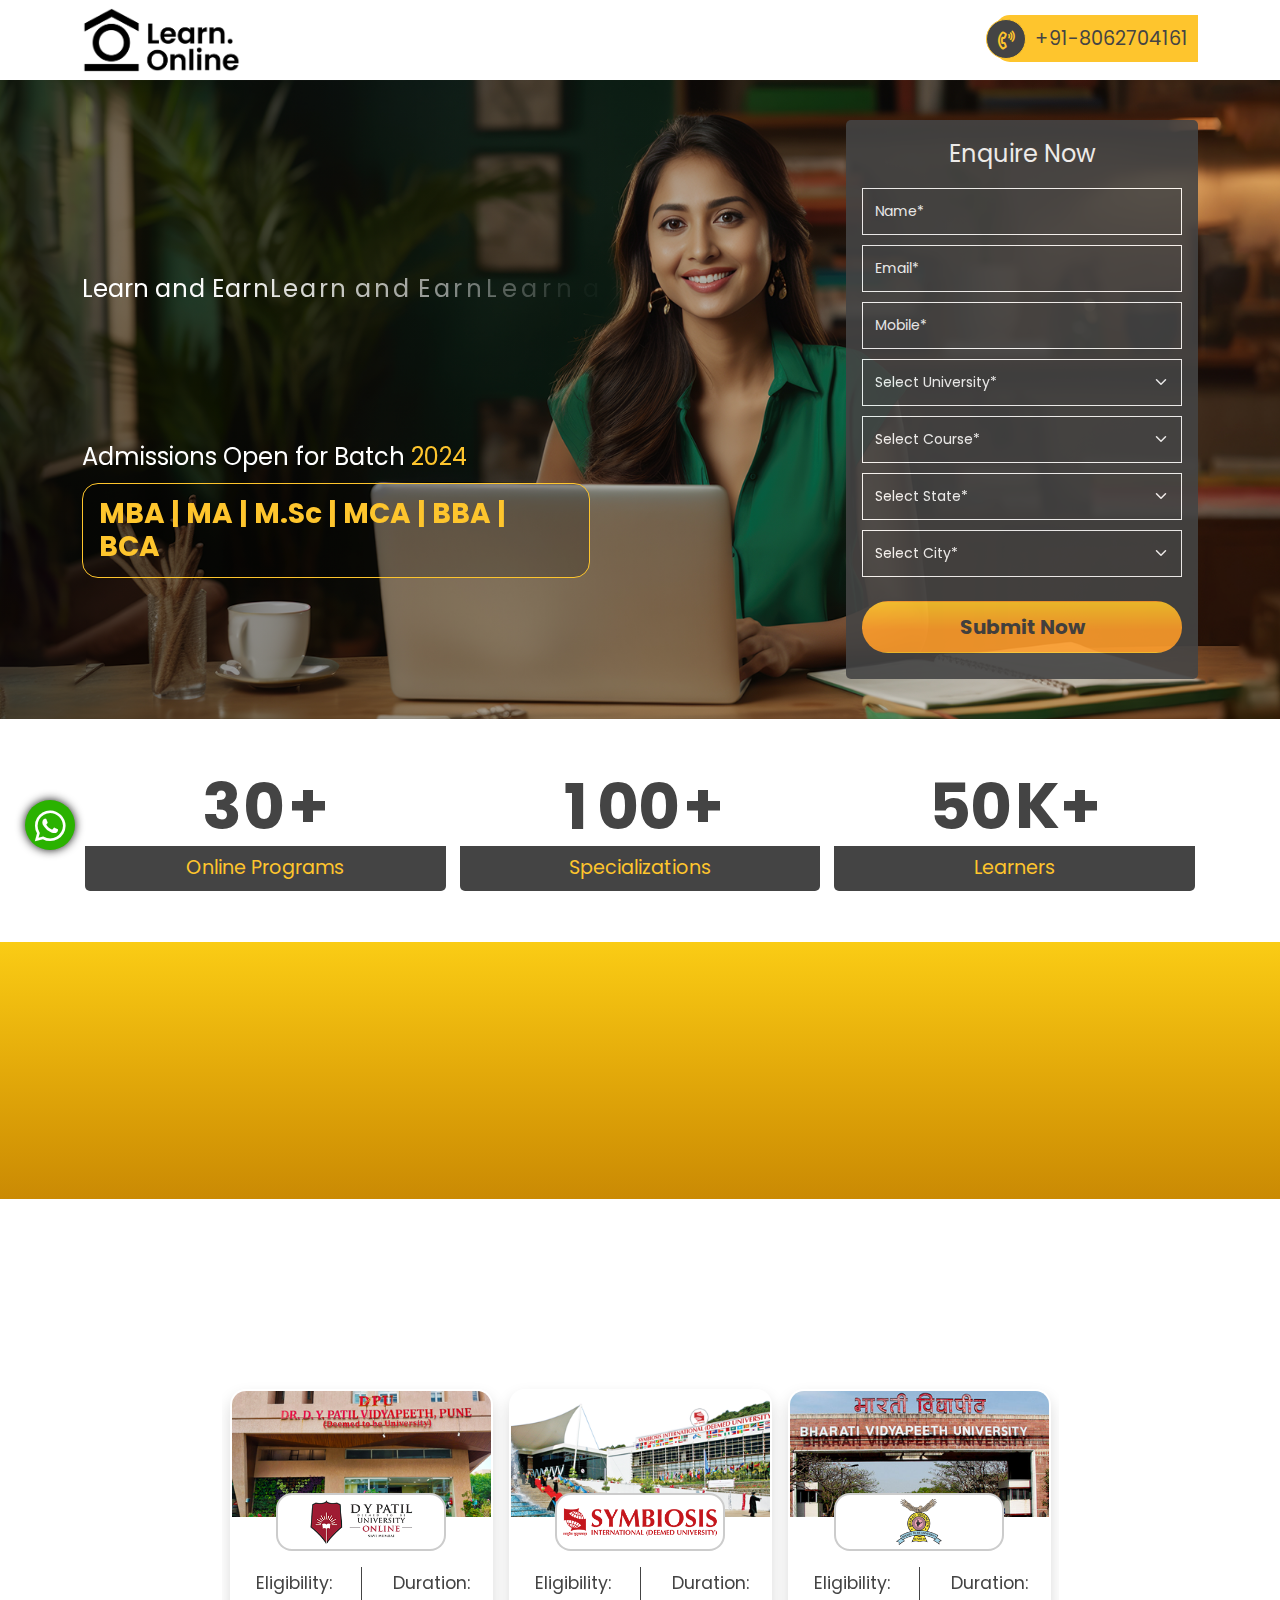
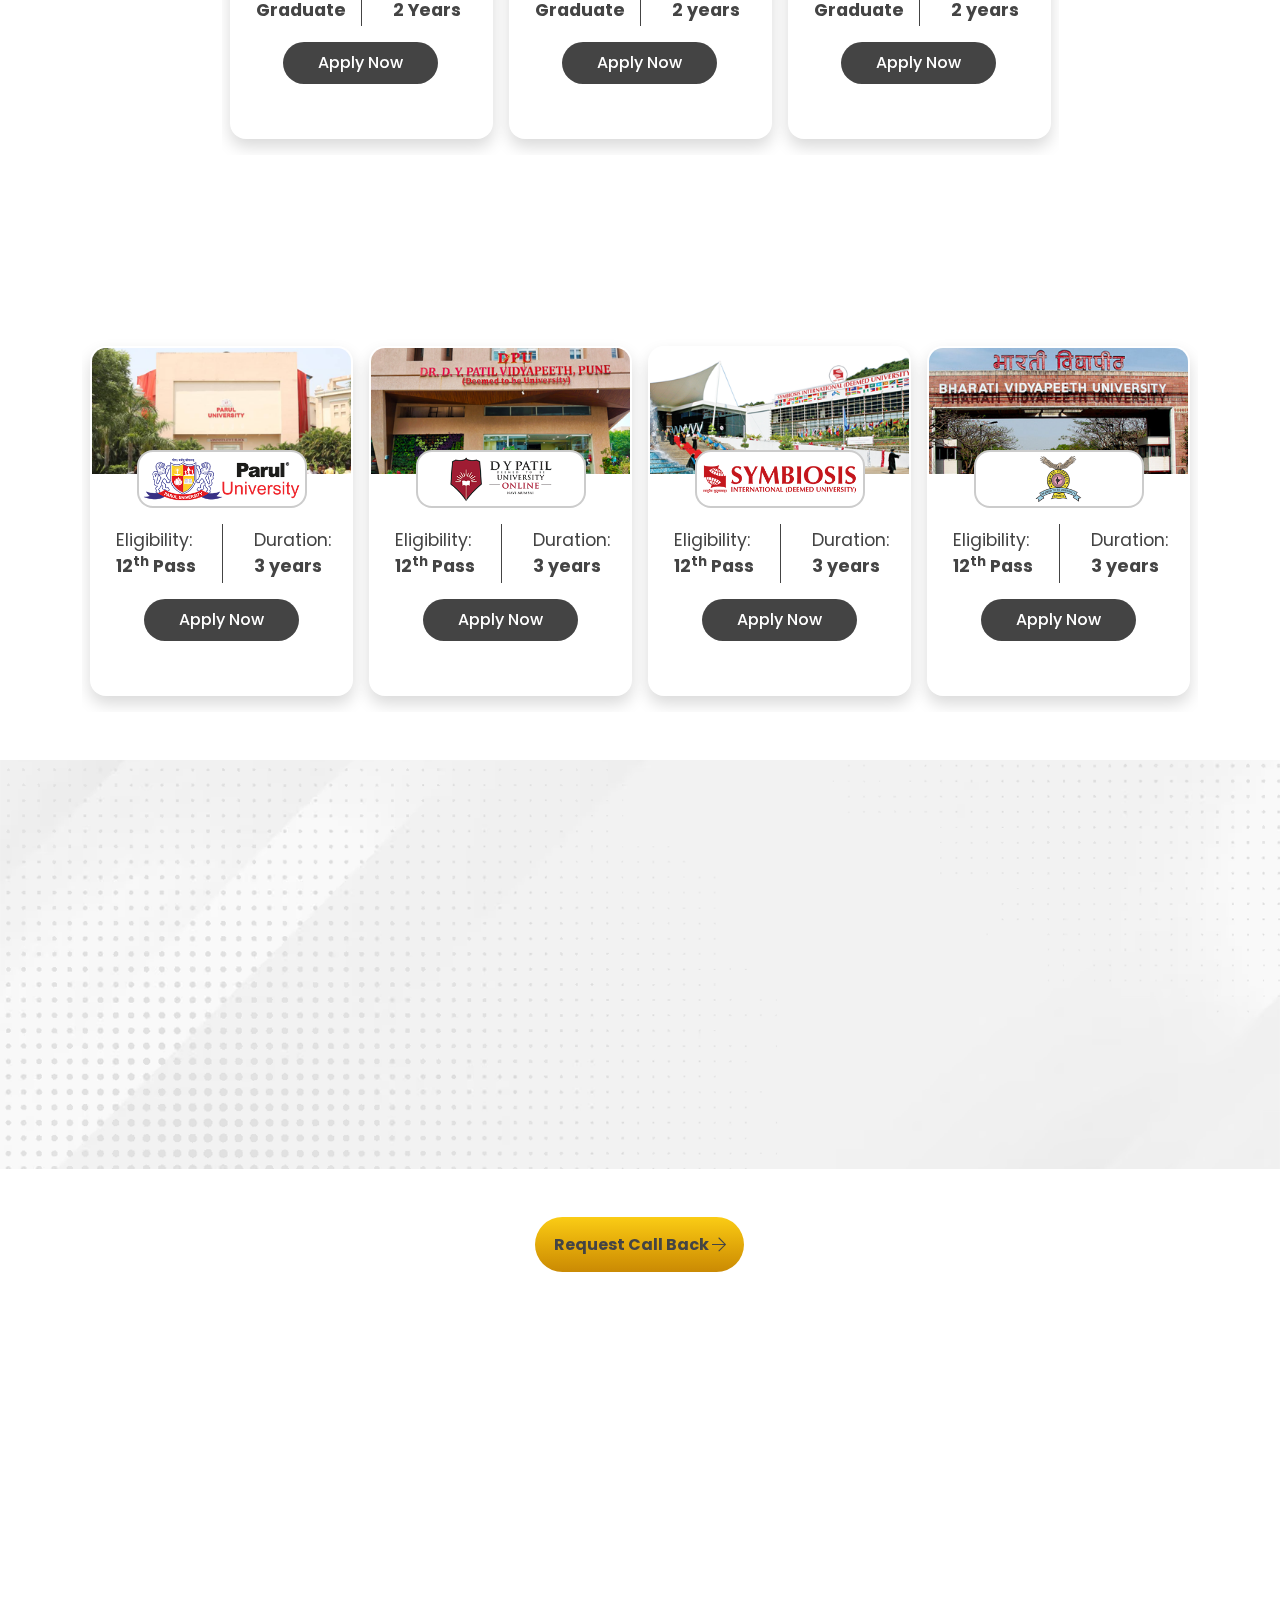
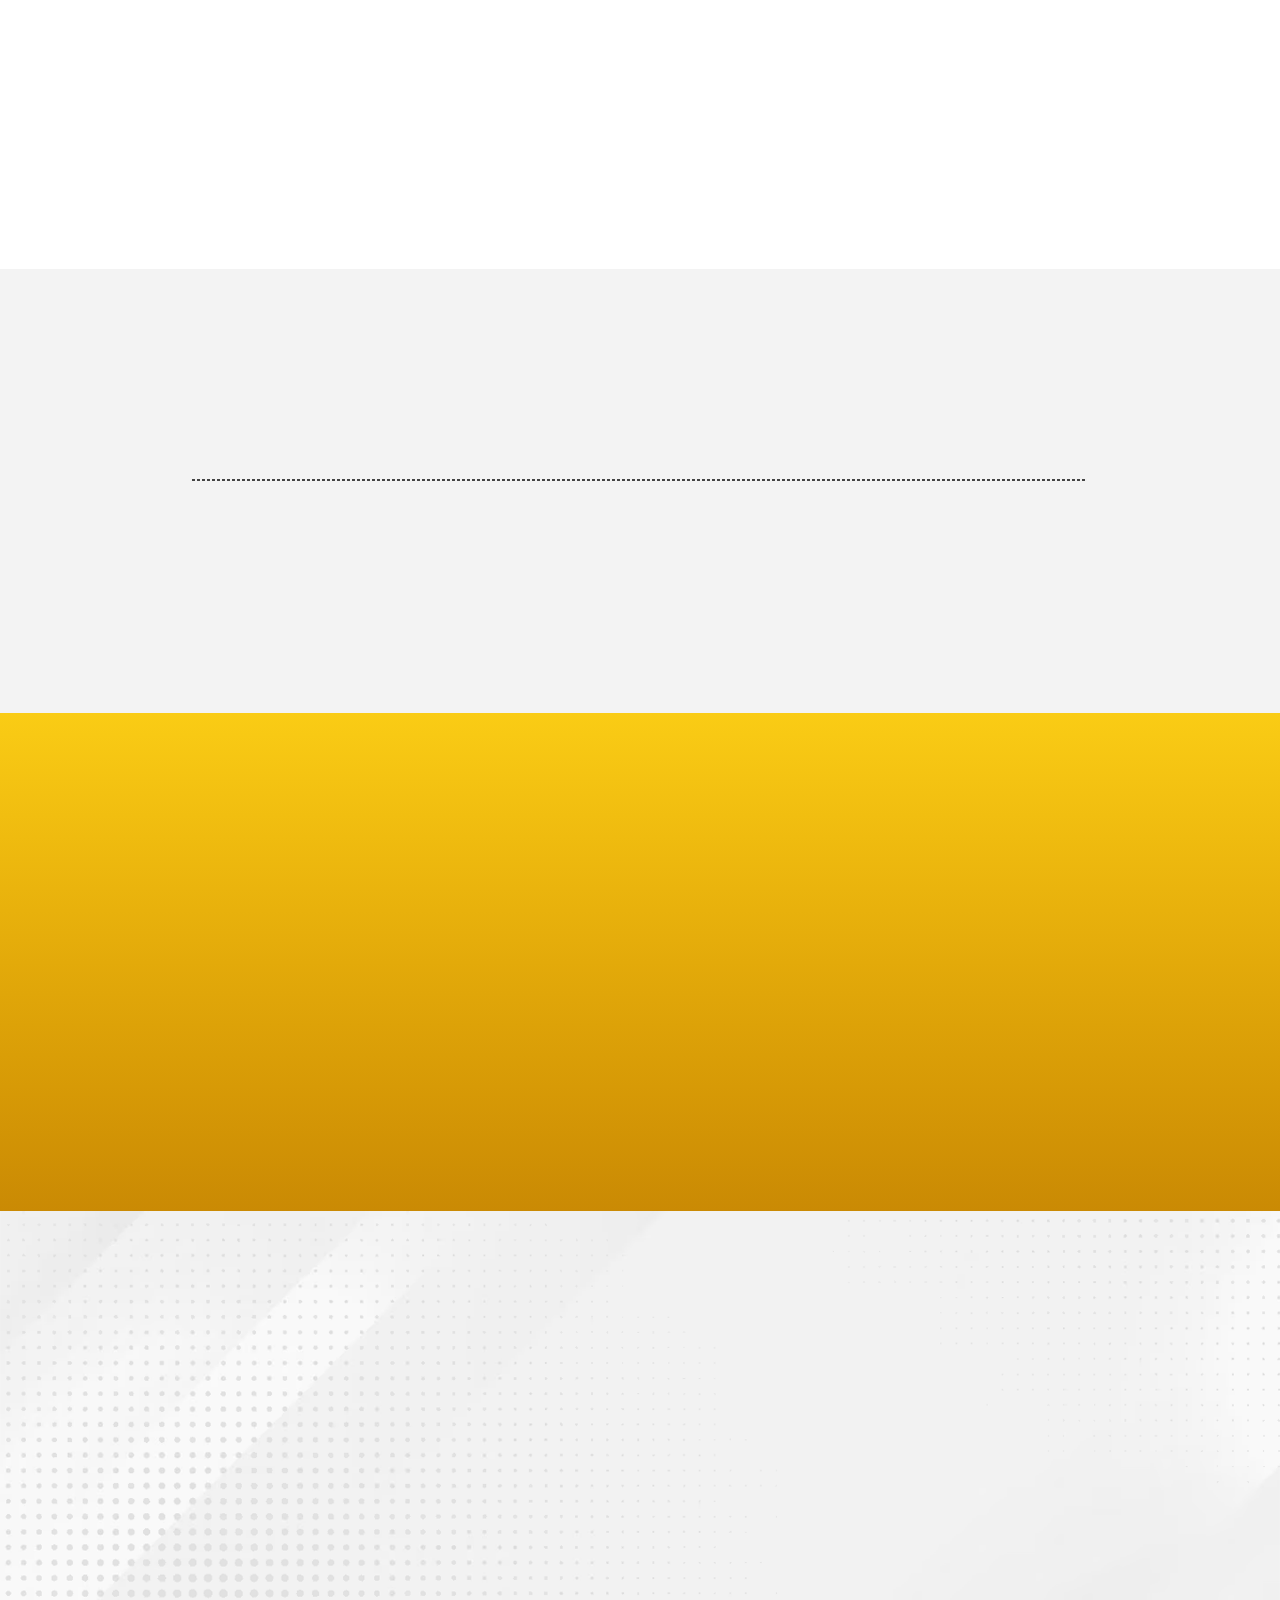
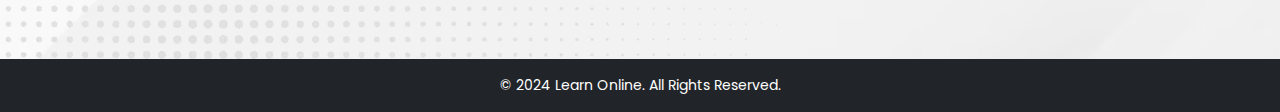
<file: index.html>
<!DOCTYPE html>
<html lang="en">

<head>
  <!-- Google Tag Manager -->
  <script>(function (w, d, s, l, i) {
      w[l] = w[l] || []; w[l].push({
        'gtm.start':
          new Date().getTime(), event: 'gtm.js'
      }); var f = d.getElementsByTagName(s)[0],
        j = d.createElement(s), dl = l != 'dataLayer' ? '&l=' + l : ''; j.async = true; j.src =
          'https://www.googletagmanager.com/gtm.js?id=' + i + dl; f.parentNode.insertBefore(j, f);
    })(window, document, 'script', 'dataLayer', 'GTM-P6W3MJ34');</script>
  <!-- End Google Tag Manager -->
  <meta charset="utf-8">
  <meta http-equiv="X-UA-Compatible" content="IE=edge">
  <meta name="viewport" content="width=device-width, initial-scale=1">
  <title>Learn. Online</title>
  <link rel="icon" type="image/x-icon" href="images/favicon.ico" />
  <!-- custom CSS -->
  <link href="css/bootstrap.min.css" rel="stylesheet">
  <link href="css/reset.css" rel="stylesheet">
  <link href="css/style.css" rel="stylesheet">
  <link href="css/responsive.css" rel="stylesheet">
  <link rel="stylesheet" href="css/odo.css">
  <link rel="stylesheet" href="css/carousel/owl.carousel.min.css">
  <link rel="stylesheet" href="css/carousel/owl.theme.default.min.css">
  <link rel="stylesheet" href="css/pro.css">
  <link href="css/animate.css" rel="stylesheet">
  <link href="https://fonts.googleapis.com/css2?family=Poppins:wght@400;500;600;700&display=swap" rel="stylesheet">
  <script src="js/jquery.min.js"></script>
  <script>
    $(document).ready(function () {
      url = new URL(window.location.href);
      var campaign_name = url.searchParams.get("utm_campaign");
      var keyword = url.searchParams.get("utm_keyword");
      var source = url.searchParams.get("utm_source");
      var network = url.searchParams.get("utm_network");
      var utm_medium = url.searchParams.get("utm_medium");

      document.getElementById("campaign_url").value = window.location.href;
      document.getElementById("campaign_name").value = campaign_name;
      document.getElementById("keyword").value = keyword;
      document.getElementById("sourceId").value = source;
      document.getElementById("network").value = network;
      document.getElementById("utm_medium").value = utm_medium;

      if (document.referrer) {
        var myReferer = document.referrer;
        document.getElementById("referrerid").value = myReferer;
      }
      else {
        document.getElementById("referrerid").value = 'None';
      }
    });
  </script>
</head>

<body>
  <!-- Google Tag Manager (noscript) -->
  <noscript><iframe src="https://www.googletagmanager.com/ns.html?id=GTM-P6W3MJ34" height="0" width="0"
      style="display:none;visibility:hidden"></iframe></noscript>
  <!-- End Google Tag Manager (noscript) -->
  <header id="header" class="header">
    <div class="header-absolute w-100">
      <div class="container">
        <div class="top-head py-2">
          <div class="row align-items-center">
            <div class="col-lg-6 col-md-6 col-5">
              <div class="logo">
                <img class="img-fluid" src="images/logo3.webp" alt="" />
              </div>
            </div>

            <div class="col-lg-6 col-md-6 col-sm-6 col-7 mobile__dv text-end">
              <a class="" href="tel:+918062704161"><span><i class="far fa-phone-volume"></i></span>+91-8062704161</a>
            </div>
          </div>
        </div>
      </div>
    </div>
  </header>

  <!-- Hero section start (Slider) -->
  <section class="hero-section position-relative overflow">
    <div class="bc-img01 position-relative">
      <div class="container">
        <div class="zIndex2 position-relative">
          <div class="row">
            <div class="col-lg-6 col-md-12 leftsec_content">
              <div class="dsu-addmission position-relative">
                <p class="fs-4 title-anim text-white wow fadeInUp">Learn and EarnLearn and EarnLearn and EarnLearn and EarnLearn and Earn <b class="text-yellow">Online Degrees
                    from India's Top Colleges Without Leaving Your Job!</b></p>
                <!-- <p class="fs-4 title-anim text-yellow wow fadeInUp">to pursue your</p> -->
                <!-- <div class="content_bnr-flex mt-2">
 <h1 class="title-anim lh-1 font-weight-700 mb-2 wow fadeInUp text-dark wow fadeInUp" data-wow-delay="200ms">Online Degree Programs</h1>
</div> -->
                <!-- <p class="fs-4 title-anim text-yellow wow fadeInUp">Without Quitting your Job</p> -->
                <p class="text-white fs-4 wow fadeInUp mt-4 desktop" data-wow-delay="600ms">Admissions Open for Batch<b
                    class="text-yellow font-weight-400"> 2024</b></p>
                <div class="loction fs-3 mt-2 text-dark wow fadeInUp" data-wow-delay="800ms"> <b
                    class="font-weight-700 text-yellow">MBA | MA | M.Sc | MCA | BBA | BCA</b></div>
              </div>
            </div>


            <div class="col-lg-6 col-md-12 formsec_right">
              <div class="dsu-intro">
                <div id="applyBox">
                  <div class="applyBox">
                    <div class="dsu-form">
                      <div class="frmBg">
                        <span class="fs-4 font-weight-400 text-dark d-inline-block text-white my-4">Enquire Now</span>
                      </div>

                      <div class="contact_fild">
                        <form id="formID" name="contact-form" method="post"
                          action="https://uniproeducation.com/lp/kime-learn-online-west-2024-save.php">
                          <div class="formIDfid">
                            <div class="contact-fild-box">
                              <div class="form-group">
                                <input name="name" class="form-control validate[required, custom[name]]"
                                  placeholder="Name*" data-errormessage-value-missing="Name is required!" type="text"
                                  required>
                              </div>
                            </div>

                            <div class="contact-fild-box">
                              <div class="form-group">
                                <input name="email" class="form-control validate[required, custom[email]]"
                                  placeholder="Email*" maxlength="30"
                                  data-errormessage-value-missing="* Email is required!" type="email" required>
                              </div>
                            </div>

                            <div class="contact-fild-box">
                              <div class="form-group">
                                <input class="form-control" id="phone" type="text" maxlength="10" placeholder="Mobile*" name="phone" pattern="^[6-9][0-9]{9}$" title="Phone number must start with 6-9 and followed by 9 digits, numbers only" required data-gtm-form-interact-field-id="0" oninput="this.value=this.value.replace(/[^0-9]/g,'');">
                              </div>

                            </div>

                            <div class="contact-fild-box">
                              <div class="form-group">
                                <select name="university" id="courseidd" onChange="select_courseform_func()"
                                  data-errormessage-value-missing="* University is required!"
                                  class="form-select validate[required]">
                                  <option selected="selected" value="">Select University*</option>
                                  <option value="Parul university">Parul university</option>
                                  <option value="D.Y. Patil">D.Y. Patil</option>
                                  <option value="Symbiosis international">Symbiosis international</option>
                                  <option value="Bharati vidyapeeth">Bharati vidyapeeth</option>
                                </select>
                              </div>
                            </div>

                            <div class="contact-fild-box">
                              <div class="form-group">
                                <p id="citypid2">
                                  <select name="course" id="branchid"
                                    data-errormessage-value-missing="*Course is required!"
                                    class="form-select formbg1 validate[required]">
                                    <option value="">Select Course*</option>
                                  </select>
                                </p>
                              </div>
                            </div>


                            <div class="contact-fild-box">
                              <div class="form-group">
                                <select name="state" id="stateid" onchange="select_state_func()"
                                  data-errormessage-value-missing="* State is required!"
                                  class="form-select validate[required]">
                                  <option value="">Select State*</option>
                                  <option value="Andaman and Nicobar Islands">Andaman &amp; Nicobar Islands</option>
                                  <option value="Andhra Pradesh">Andhra Pradesh</option>
                                  <option value="Arunachal Pradesh">Arunachal Pradesh</option>
                                  <option value="Assam">Assam</option>
                                  <option value="Bihar">Bihar</option>
                                  <option value="Chandigarh">Chandigarh</option>
                                  <option value="Chhattisgarh">Chhattisgarh</option>
                                  <option value="Dadra and Nagar Haveli">Dadra &amp; Nagar Haveli</option>
                                  <option value="Daman and Diu">Daman &amp; Diu</option>
                                  <option value="Delhi and NCR">Delhi &amp; NCR</option>
                                  <option value="Goa">Goa</option>
                                  <option value="Gujarat">Gujarat</option>
                                  <option value="Haryana">Haryana</option>
                                  <option value="Himachal Pradesh">Himachal Pradesh</option>
                                  <option value="Jammu and Kashmir">Jammu and Kashmir</option>
                                  <option value="Jharkhand">Jharkhand</option>
                                  <option value="Karnataka">Karnataka</option>
                                  <option value="Kerala">Kerala</option>
                                  <option value="Madhya Pradesh">Madhya Pradesh</option>
                                  <option value="Maharashtra">Maharashtra</option>
                                  <option value="Manipur">Manipur</option>
                                  <option value="Meghalaya">Meghalaya</option>
                                  <option value="Mizoram">Mizoram</option>
                                  <option value="Nagaland">Nagaland</option>
                                  <option value="Orissa">Orissa</option>
                                  <option value="Pondicherry">Pondicherry</option>
                                  <option value="Punjab">Punjab</option>
                                  <option value="Rajasthan">Rajasthan</option>
                                  <option value="Sikkim">Sikkim</option>
                                  <option value="Tamil Nadu">Tamil Nadu</option>
                                  <option value="Telangana">Telangana</option>
                                  <option value="Tripura">Tripura</option>
                                  <option value="Uttar Pradesh">Uttar Pradesh</option>
                                  <option value="Uttaranchal">Uttaranchal</option>
                                  <option value="West Bengal">West Bengal</option>
                                </select>
                              </div>
                            </div>

                            <div class="contact-fild-box">
                              <div class="form-group">
                                <p id="citypid">
                                  <select name="city" id="cityid" data-errormessage-value-missing="* City is required!"
                                    class="form-select formbg1 validate[required]">
                                    <option value="">Select City*</option>
                                  </select>
                                </p>
                              </div>
                            </div>

                            <div class="contact-fild-box mt-4">
                              <div class="form-group">
                                <input type="hidden" id="referrerid" name="referrer_name" value="" />
                                <input type="hidden" id="keyword" name="keyword" value="" />
                                <input type="hidden" id="network" name="network" value="" />
                                <input type="hidden" id="campaign_url" name="campaign_url" value="" />
                                <input type="hidden" id="campaign_name" name="campaign_name" value="" />
                                <input type="hidden" id="utm_medium" name="utm_medium" value="">
                                <input type="hidden" id="sourceId" name="source" value="" />
                                <input type="hidden" name="orderid" value="1038" />
                                <input type="hidden" name="sitename" value="KIMELearnOnlineWest2024" />
                                <button id="btnSubmit" type="submit" class="btn btn_submit">Submit Now</button>
                              </div>
                            </div>
                          </div>
                        </form>

                      </div>
                    </div>
                  </div>
                </div>
              </div>
            </div>
          </div>
        </div>
      </div>
    </div>
  </section>
  <!-- Hero section end (Slider) -->
  <section class="py-5 text-center position-relative jain_section">
    <div class="container">
      <div class="row g-2">
        <div class="col-lg-4 col-6 position-relative wow fadeInUp" data-wow-delay="0ms">
          <div class="rank__item eff rankBor">
            <div class="digitally-one__counter-single">
              <h3 class="odometer font-weight-700" data-count="30">00</h3>
              <span class="plus font-weight-700">+</span>
              <p>Online Programs</p>
            </div>
          </div>
        </div>

        <div class="col-lg-4 col-6 position-relative wow fadeInUp" data-wow-delay="300ms">
          <div class="rank__item eff rankBor">
            <div class="digitally-one__counter-single">
              <h3 class="odometer font-weight-700" data-count="100">00</h3>
              <span class="plus font-weight-700">+</span>
              <p class="">Specializations</p>
            </div>
          </div>
        </div>

        <div class="col-lg-4 col-12 position-relative wow fadeInUp" data-wow-delay="600ms">
          <div class="rank__item eff rankBor">
            <div class="digitally-one__counter-single">
              <h3 class="odometer font-weight-700" data-count="50">00</h3>
              <span class="plus font-weight-700">K+</span>
              <p>Learners</p>
            </div>
          </div>
        </div>

      </div>
    </div>
  </section>

  <section class="position-relative py-5 gradient partner-section">
    <div class="container">
      <div class="widget-title text-center wow fadeInUp mb-4">
        <h2 class="font-weight-700 fs-2 mb-2 text-dark title-anim mb-2 wow fadeInUp">Partner Universities</h2>
      </div>

      <div class="d-flex align-items-center justify-content-center flex-wrap">

        <div class="partner__logo shadow wow zoomIn" data-wow-delay="200ms">
          <img class="img-fluid" src="images/parul-logo.png" alt="" />
        </div>

        <div class="partner__logo shadow wow zoomIn" data-wow-delay="200ms"><img class="img-fluid"
            src="images/D-Y-Patil-logo.png" alt="" /></div>

        <div class="partner__logo shadow wow zoomIn" data-wow-delay="200ms"><img class="img-fluid"
            src="images/Symbiosis-logo.png" alt="" /></div>

        <div class="partner__logo shadow wow zoomIn" data-wow-delay="200ms"><img class="img-fluid"
            src="images/Bharati-Vidyapeeth-logo.png" alt="" /></div>
      </div>
    </div>
  </section>


  <section class="programs-section py-5 position-relative">
    <div class="container">
      <div class="widget-title text-center wow fadeInUp mb-4">
        <h2 class="font-weight-700 fs-2 mb-2 text-dark title-anim mb-2">Online Postgraduate’s Programs</h2>
      </div>
      <div class="choose_services_sec tabs-area wow fadeInUp" data-wow-delay="300ms">
        <ul class="nav nav-pills tabs_list nav-tabs mb-3" id="pills-tab" role="tablist">

          <li class="nav-item active" role="presentation">
            <a href="" class="nav-link fw-semibold active position-relative" data-bs-toggle="pill"
              data-bs-target="#pills-mba" role="tab" aria-selected="false">Online MBA</a>
          </li>

          <li class="nav-item" role="presentation">
            <a href="" class="nav-link fw-semibold position-relative" data-bs-toggle="pill" data-bs-target="#pills-mca"
              role="tab" aria-selected="true">Online MCA</a>
          </li>

          <li class="nav-item heating" role="presentation">
            <a href="" class="nav-link fw-semibold position-relative" data-bs-toggle="pill" data-bs-target="#pills-jmc"
              role="tab" aria-selected="false">Online MA</a>
          </li>

          <li class="nav-item heating" role="presentation">
            <a href="" class="nav-link fw-semibold position-relative" data-bs-toggle="pill" data-bs-target="#pills-msc"
              role="tab" aria-selected="false">Online MSC</a>
          </li>
        </ul>
      </div>


      <div class="tab-content" id="pills-tabContent">
        <div class="tab-pane  srvs_slider fade show active" id="pills-mba" role="tabpanel">
          <div class="owl-carousel owl-theme d-flex flex-wrap align-items-center justify-content-center flex-row"
            id="mba-slider">
            <div class="programs__one">
              <div class="programs__item shadow position-relative">
                <div class="image-box position-relative">
                  <figure class="image">
                    <a><img class="img-fluid" src="images/D-Y-PatilBnr.webp" alt="" /></a>
                  </figure>
                </div>
                <div class="title position-relative">
                  <div class="mani_logo"><img class="img-fluid" src="images/D-Y-Patil-logo.png" alt="" /></div>
                  <div class="row align-items-center">
                    <div class="col-lg-12">
                      <div
                        class="duration__blk position-relative d-flex justify-content-center align-items-center mx-4">
                        <div class="eli__dv w-50">
                          <p>Eligibility:
                            <strong class="d-block">Graduate</strong>
                          </p>
                        </div>

                        <div class="eli__dv durRight w-50">
                          <p>Duration:
                            <strong class="d-block">2 Years</strong>
                          </p>
                        </div>
                      </div>
                    </div>

                    <div class="col-lg-12 mt-3">
                      <div class="blog-text"><a href="#applyBox">Apply Now</a></div>
                    </div>
                  </div>
                </div>
              </div>
            </div>

            <div class="programs__one">
              <div class="programs__item shadow position-relative">
                <div class="image-box position-relative">
                  <figure class="image">
                    <a><img class="img-fluid" src="images/SymbiosisBnr.webp" alt="" /></a>
                  </figure>
                </div>
                <div class="title position-relative">
                  <div class="mani_logo"><img class="img-fluid" src="images/Symbiosis-logo.png" alt="" /></div>
                  <div class="row align-items-center">
                    <div class="col-lg-12">
                      <div
                        class="duration__blk position-relative d-flex justify-content-center align-items-center mx-4">
                        <div class="eli__dv w-50">
                          <p>Eligibility:
                            <strong class="d-block">Graduate</strong>
                          </p>
                        </div>

                        <div class="eli__dv durRight w-50">
                          <p>Duration:
                            <strong class="d-block">2 years</strong>
                          </p>
                        </div>
                      </div>
                    </div>

                    <div class="col-lg-12 mt-3">
                      <div class="blog-text"><a href="#applyBox">Apply Now</a></div>
                    </div>
                  </div>
                </div>
              </div>
            </div>

            <div class="programs__one">
              <div class="programs__item shadow position-relative">
                <div class="image-box position-relative">
                  <figure class="image">
                    <a><img class="img-fluid" src="images/BharatiBnr.webp" alt="" /></a>
                  </figure>
                </div>
                <div class="title position-relative">
                  <div class="mani_logo"><img class="img-fluid" src="images/Bharati-Vidyapeeth-logo.png" alt="" /></div>
                  <div class="row align-items-center">
                    <div class="col-lg-12">
                      <div
                        class="duration__blk position-relative d-flex justify-content-center align-items-center mx-4">
                        <div class="eli__dv w-50">
                          <p>Eligibility:
                            <strong class="d-block">Graduate</strong>
                          </p>
                        </div>

                        <div class="eli__dv durRight w-50">
                          <p>Duration:
                            <strong class="d-block">2 years</strong>
                          </p>
                        </div>
                      </div>
                    </div>

                    <div class="col-lg-12 mt-3">
                      <div class="blog-text"><a href="#applyBox">Apply Now</a></div>
                    </div>
                  </div>
                </div>
              </div>
            </div>
          </div>
        </div>


        <div class="tab-pane srvs_slider fade" id="pills-mca" role="tabpanel">
          <div class="owl-carousel owl-theme d-flex flex-wrap align-items-center justify-content-center flex-row"
            id="mca-slider">
            <div class="programs__one">
              <div class="programs__item shadow position-relative">
                <div class="image-box position-relative">
                  <figure class="image">
                    <a><img class="img-fluid" src="images/BharatiBnr.webp" alt="" /></a>
                  </figure>
                </div>
                <div class="title position-relative">
                  <div class="mani_logo"><img class="img-fluid" src="images/Bharati-Vidyapeeth-logo.png" alt="" /></div>
                  <div class="row align-items-center">
                    <div class="col-lg-12">
                      <div
                        class="duration__blk position-relative d-flex justify-content-center align-items-center mx-4">
                        <div class="eli__dv w-50">
                          <p>Eligibility:
                            <strong class="d-block">Graduate</strong>
                          </p>
                        </div>

                        <div class="eli__dv durRight w-50">
                          <p>Duration:
                            <strong class="d-block">2 years</strong>
                          </p>
                        </div>
                      </div>
                    </div>

                    <div class="col-lg-12 mt-3">
                      <div class="blog-text"><a href="#applyBox">Apply Now</a></div>
                    </div>
                  </div>
                </div>
              </div>
            </div>
          </div>
        </div>

        <div class="tab-pane srvs_slider fade" id="pills-jmc" role="tabpanel">
          <div class="owl-carousel owl-theme d-flex flex-wrap align-items-center justify-content-center flex-row"
            id="jmc-slider">
            <div class="programs__one">
              <div class="programs__item shadow position-relative">
                <div class="image-box position-relative">
                  <figure class="image">
                    <a><img class="img-fluid" src="images/parulBnr.webp" alt="" /></a>
                  </figure>
                </div>
                <div class="title position-relative">
                  <div class="mani_logo"><img class="img-fluid" src="images/parul-logo.png" alt="" /></div>
                  <div class="row align-items-center">
                    <div class="col-lg-12">
                      <div
                        class="duration__blk position-relative d-flex justify-content-center align-items-center mx-4">
                        <div class="eli__dv w-50">
                          <p>Eligibility:
                            <strong class="d-block">Graduate</strong>
                          </p>
                        </div>

                        <div class="eli__dv durRight w-50">
                          <p>Duration:
                            <strong class="d-block">2 Years</strong>
                          </p>
                        </div>
                      </div>
                    </div>

                    <div class="col-lg-12 mt-3">
                      <div class="blog-text"><a href="#applyBox">Apply Now</a></div>
                    </div>
                  </div>
                </div>
              </div>
            </div>

            <div class="programs__one">
              <div class="programs__item shadow position-relative">
                <div class="image-box position-relative">
                  <figure class="image">
                    <a><img class="img-fluid" src="images/SymbiosisBnr.webp" alt="" /></a>
                  </figure>
                </div>
                <div class="title position-relative">
                  <div class="mani_logo"><img class="img-fluid" src="images/Symbiosis-logo.png" alt="" /></div>
                  <div class="row align-items-center">
                    <div class="col-lg-12">
                      <div
                        class="duration__blk position-relative d-flex justify-content-center align-items-center mx-4">
                        <div class="eli__dv w-50">
                          <p>Eligibility:
                            <strong class="d-block">Graduate</strong>
                          </p>
                        </div>

                        <div class="eli__dv durRight w-50">
                          <p>Duration:
                            <strong class="d-block">2 years</strong>
                          </p>
                        </div>
                      </div>
                    </div>

                    <div class="col-lg-12 mt-3">
                      <div class="blog-text"><a href="#applyBox">Apply Now</a></div>
                    </div>
                  </div>
                </div>
              </div>
            </div>

          </div>
        </div>

        <div class="tab-pane srvs_slider fade" id="pills-msc" role="tabpanel">
          <div class="owl-carousel owl-theme d-flex flex-wrap align-items-center justify-content-center flex-row"
            id="msc-slider">
            <div class="programs__one">
              <div class="programs__item shadow position-relative">
                <div class="image-box position-relative">
                  <figure class="image">
                    <a><img class="img-fluid" src="images/SymbiosisBnr.webp" alt="" /></a>
                  </figure>
                </div>
                <div class="title position-relative">
                  <div class="mani_logo"><img class="img-fluid" src="images/Symbiosis-logo.png" alt="" /></div>
                  <div class="row align-items-center">
                    <div class="col-lg-12">
                      <div
                        class="duration__blk position-relative d-flex justify-content-center align-items-center mx-4">
                        <div class="eli__dv w-50">
                          <p>Eligibility:
                            <strong class="d-block">Graduate</strong>
                          </p>
                        </div>

                        <div class="eli__dv durRight w-50">
                          <p>Duration:
                            <strong class="d-block">2 years</strong>
                          </p>
                        </div>
                      </div>
                    </div>

                    <div class="col-lg-12 mt-3">
                      <div class="blog-text"><a href="#applyBox">Apply Now</a></div>
                    </div>
                  </div>
                </div>
              </div>
            </div>

          </div>
        </div>



      </div>
    </div>
  </section>



  <section class="programs-section pb-5 position-relative">
    <div class="container">
      <div class="widget-title text-center wow fadeInUp mb-4">
        <h2 class="font-weight-700 fs-2 mb-2 text-dark title-anim mb-2">Online Undergraduate’s Programs</h2>
      </div>
      <div class="choose_services_sec wow fadeInUp" data-wow-delay="300ms">
        <ul class="nav nav-pills tabs_list nav-tabs mb-3" id="pills-tab1" role="tablist">
          <li class="nav-item active" role="presentation">
            <a href="" class="nav-link fw-semibold active position-relative" data-bs-toggle="pill"
              data-bs-target="#pills-bba" role="tab" aria-selected="false">Online BBA</a>
          </li>

          <li class="nav-item heating" role="presentation">
            <a href="" class="nav-link fw-semibold position-relative" data-bs-toggle="pill" data-bs-target="#pills-bca"
              role="tab" aria-selected="true">Online BCA</a>
          </li>
        </ul>
      </div>

      <div class="tab-content" id="pills-tabContent1">
        <div class="tab-pane  srvs_slider fade  show active" id="pills-bba" role="tabpanel">
          <div class="owl-carousel owl-theme d-flex flex-wrap align-items-center justify-content-center flex-row"
            id="bba-slider">
            <div class="programs__one">
              <div class="programs__item shadow position-relative">
                <div class="image-box position-relative">
                  <figure class="image">
                    <a><img class="img-fluid" src="images/parulBnr.webp" alt="" /></a>
                  </figure>
                </div>
                <div class="title position-relative">
                  <div class="mani_logo"><img class="img-fluid" src="images/parul-logo.png" alt="" /></div>
                  <div class="row align-items-center">
                    <div class="col-lg-12">
                      <div
                        class="duration__blk position-relative d-flex justify-content-center align-items-center mx-4">
                        <div class="eli__dv w-50">
                          <p>Eligibility:
                            <strong class="d-block">12<sup>th</sup> Pass</strong>
                          </p>
                        </div>

                        <div class="eli__dv durRight w-50">
                          <p>Duration:
                            <strong class="d-block">3 years</strong>
                          </p>
                        </div>
                      </div>
                    </div>

                    <div class="col-lg-12 mt-3">
                      <div class="blog-text"><a href="#applyBox">Apply Now</a></div>
                    </div>
                  </div>
                </div>
              </div>
            </div>

            <div class="programs__one">
              <div class="programs__item shadow position-relative">
                <div class="image-box position-relative">
                  <figure class="image">
                    <a><img class="img-fluid" src="images/D-Y-PatilBnr.webp" alt="" /></a>
                  </figure>
                </div>
                <div class="title position-relative">
                  <div class="mani_logo"><img class="img-fluid" src="images/D-Y-Patil-logo.png" alt="" /></div>
                  <div class="row align-items-center">
                    <div class="col-lg-12">
                      <div
                        class="duration__blk position-relative d-flex justify-content-center align-items-center mx-4">
                        <div class="eli__dv w-50">
                          <p>Eligibility:
                            <strong class="d-block">12<sup>th</sup> Pass</strong>
                          </p>
                        </div>

                        <div class="eli__dv durRight w-50">
                          <p>Duration:
                            <strong class="d-block">3 years</strong>
                          </p>
                        </div>
                      </div>
                    </div>

                    <div class="col-lg-12 mt-3">
                      <div class="blog-text"><a href="#applyBox">Apply Now</a></div>
                    </div>
                  </div>
                </div>
              </div>
            </div>

            <div class="programs__one">
              <div class="programs__item shadow position-relative">
                <div class="image-box position-relative">
                  <figure class="image">
                    <a><img class="img-fluid" src="images/SymbiosisBnr.webp" alt="" /></a>
                  </figure>
                </div>
                <div class="title position-relative">
                  <div class="mani_logo"><img class="img-fluid" src="images/Symbiosis-logo.png" alt="" /></div>
                  <div class="row align-items-center">
                    <div class="col-lg-12">
                      <div
                        class="duration__blk position-relative d-flex justify-content-center align-items-center mx-4">
                        <div class="eli__dv w-50">
                          <p>Eligibility:
                            <strong class="d-block">12<sup>th</sup> Pass</strong>
                          </p>
                        </div>

                        <div class="eli__dv durRight w-50">
                          <p>Duration:
                            <strong class="d-block">3 years</strong>
                          </p>
                        </div>
                      </div>
                    </div>

                    <div class="col-lg-12 mt-3">
                      <div class="blog-text"><a href="#applyBox">Apply Now</a></div>
                    </div>
                  </div>
                </div>
              </div>
            </div>

            <div class="programs__one">
              <div class="programs__item shadow position-relative">
                <div class="image-box position-relative">
                  <figure class="image">
                    <a><img class="img-fluid" src="images/BharatiBnr.webp" alt="" /></a>
                  </figure>
                </div>
                <div class="title position-relative">
                  <div class="mani_logo"><img class="img-fluid" src="images/Bharati-Vidyapeeth-logo.png" alt="" /></div>
                  <div class="row align-items-center">
                    <div class="col-lg-12">
                      <div
                        class="duration__blk position-relative d-flex justify-content-center align-items-center mx-4">
                        <div class="eli__dv w-50">
                          <p>Eligibility:
                            <strong class="d-block">12<sup>th</sup> Pass</strong>
                          </p>
                        </div>

                        <div class="eli__dv durRight w-50">
                          <p>Duration:
                            <strong class="d-block">3 years</strong>
                          </p>
                        </div>
                      </div>
                    </div>

                    <div class="col-lg-12 mt-3">
                      <div class="blog-text"><a href="#applyBox">Apply Now</a></div>
                    </div>
                  </div>
                </div>
              </div>
            </div>
          </div>
        </div>

        <div class="tab-pane srvs_slider fade" id="pills-bca" role="tabpanel">
          <div class="owl-carousel owl-theme d-flex flex-wrap align-items-center justify-content-center flex-row"
            id="bca-slider">
            <div class="programs__one">
              <div class="programs__item shadow position-relative">
                <div class="image-box position-relative">
                  <figure class="image">
                    <a><img class="img-fluid" src="images/parulBnr.webp" alt="" /></a>
                  </figure>
                </div>
                <div class="title position-relative">
                  <div class="mani_logo"><img class="img-fluid" src="images/parul-logo.png" alt="" /></div>
                  <div class="row align-items-center">
                    <div class="col-lg-12">
                      <div
                        class="duration__blk position-relative d-flex justify-content-center align-items-center mx-4">
                        <div class="eli__dv w-50">
                          <p>Eligibility:
                            <strong class="d-block">12<sup>th</sup> Pass</strong>
                          </p>
                        </div>

                        <div class="eli__dv durRight w-50">
                          <p>Duration:
                            <strong class="d-block">3 years</strong>
                          </p>
                        </div>
                      </div>
                    </div>

                    <div class="col-lg-12 mt-3">
                      <div class="blog-text"><a href="#applyBox">Apply Now</a></div>
                    </div>
                  </div>
                </div>
              </div>
            </div>

            <div class="programs__one">
              <div class="programs__item shadow position-relative">
                <div class="image-box position-relative">
                  <figure class="image">
                    <a><img class="img-fluid" src="images/SymbiosisBnr.webp" alt="" /></a>
                  </figure>
                </div>
                <div class="title position-relative">
                  <div class="mani_logo"><img class="img-fluid" src="images/Symbiosis-logo.png" alt="" /></div>
                  <div class="row align-items-center">
                    <div class="col-lg-12">
                      <div
                        class="duration__blk position-relative d-flex justify-content-center align-items-center mx-4">
                        <div class="eli__dv w-50">
                          <p>Eligibility:
                            <strong class="d-block">12<sup>th</sup> Pass</strong>
                          </p>
                        </div>

                        <div class="eli__dv durRight w-50">
                          <p>Duration:
                            <strong class="d-block">3 years</strong>
                          </p>
                        </div>
                      </div>
                    </div>

                    <div class="col-lg-12 mt-3">
                      <div class="blog-text"><a href="#applyBox">Apply Now</a></div>
                    </div>
                  </div>
                </div>
              </div>
            </div>



            <div class="programs__one">
              <div class="programs__item shadow position-relative">
                <div class="image-box position-relative">
                  <figure class="image">
                    <a><img class="img-fluid" src="images/BharatiBnr.webp" alt="" /></a>
                  </figure>
                </div>
                <div class="title position-relative">
                  <div class="mani_logo"><img class="img-fluid" src="images/Bharati-Vidyapeeth-logo.png" alt="" /></div>
                  <div class="row align-items-center">
                    <div class="col-lg-12">
                      <div
                        class="duration__blk position-relative d-flex justify-content-center align-items-center mx-4">
                        <div class="eli__dv w-50">
                          <p>Eligibility:
                            <strong class="d-block">12<sup>th</sup> Pass</strong>
                          </p>
                        </div>

                        <div class="eli__dv durRight w-50">
                          <p>Duration:
                            <strong class="d-block">3 years</strong>
                          </p>
                        </div>
                      </div>
                    </div>

                    <div class="col-lg-12 mt-3">
                      <div class="blog-text"><a href="#applyBox">Apply Now</a></div>
                    </div>
                  </div>
                </div>
              </div>
            </div>
          </div>
        </div>

      </div>
    </div>
  </section>
  <!-- <section class="programs-section py-5 position-relative">
<div class="container">
<div class="widget-title text-center wow fadeInUp mb-4"> 
<h2 class="font-weight-700 fs-2 mb-2 text-dark title-anim mb-2">Explore Courses</h2>
</div> 
<div class="choose_services_sec tabs-area wow fadeInUp" data-wow-delay="300ms">
<ul class="nav nav-pills tabs_list nav-tabs mb-3" id="pills-tab" role="tablist">
<li class="nav-item active" role="presentation">
<a class="nav-link fw-semibold active position-relative" id="pills-home-tab" data-bs-toggle="pill" data-bs-target="#pills-mca" type="button" role="tab" aria-controls="pills-home" aria-selected="true">Bachelors Program</a>
</li>
<li class="nav-item heating" role="presentation">
<a class="nav-link fw-semibold position-relative" id="pills-profile-tab" data-bs-toggle="pill" data-bs-target="#pills-mba" type="button" role="tab" aria-controls="pills-profile" aria-selected="false">Masters Program</a>
</li>


</ul>
</div>


<div class="tab-content" id="pills-tabContent"> 
<div class="tab-pane srvs_slider fade show active" id="pills-mca" role="tabpanel" aria-labelledby="pills-home-tab">
<div class="owl-carousel owl-theme" id="mca-slider">

<div class="programs__one wow fadeInUp" data-wow-delay="0ms">
<div class="programs__item shadow position-relative">
<div class="title position-relative">
<h3 class="font-weight-700 text-center mb-3">Online BA</h3>  
<div class="row align-items-center">
<div class="col-lg-12">
<div class="duration__blk position-relative d-flex justify-content-center align-items-center mx-4">
<div class="eli__dv w-50">
<p>Eligibility:
<strong class="d-block">12<sup>th</sup> Pass out</strong></p>
</div>

<div class="eli__dv durRight w-50">
<p>Duration:
<strong class="d-block">3 Years</strong></p>
</div>
</div>
</div>

<div class="col-lg-12 mt-3">
<div class="blog-text"><a href="#applyBox">Apply Now</a></div>
</div>
</div> 
</div>
</div>
</div>

<div class="programs__one wow fadeInUp" data-wow-delay="300ms">
<div class="programs__item shadow position-relative">
<div class="title position-relative">
<h3 class="font-weight-700 text-center mb-3">Online BBA</h3>  
<div class="row align-items-center">
<div class="col-lg-12">
<div class="duration__blk position-relative d-flex justify-content-center align-items-center mx-4">
<div class="eli__dv w-50">
<p>Eligibility:
<strong class="d-block">12<sup>th</sup> Pass out</strong></p>
</div>

<div class="eli__dv durRight w-50">
<p>Duration:
<strong class="d-block">3 Years</strong></p>
</div>
</div>
</div>

<div class="col-lg-12 mt-3">
<div class="blog-text"><a href="#applyBox">Apply Now</a></div>
</div>
</div> 
</div>
</div>
</div>

<div class="programs__one wow fadeInUp" data-wow-delay="600ms">
  <div class="programs__item shadow position-relative">
  <div class="title position-relative">
  <h3 class="font-weight-700 text-center mb-3">Online BCA</h3>  
  <div class="row align-items-center">
  <div class="col-lg-12">
  <div class="duration__blk position-relative d-flex justify-content-center align-items-center mx-4">
  <div class="eli__dv w-50">
  <p>Eligibility:
  <strong class="d-block">12<sup>th</sup> Pass out</strong></p>
  </div>
  
  <div class="eli__dv durRight w-50">
  <p>Duration:
  <strong class="d-block">3 Years</strong></p>
  </div>
  </div>
  </div>
  
  <div class="col-lg-12 mt-3">
  <div class="blog-text"><a href="#applyBox">Apply Now</a></div>
  </div>
  </div> 
  </div>
  </div>
  </div>

  <div class="programs__one wow fadeInUp" data-wow-delay="900ms">
    <div class="programs__item shadow position-relative">
    <div class="title position-relative">
    <h3 class="font-weight-700 text-center mb-3">Online B.COM</h3>  
    <div class="row align-items-center">
    <div class="col-lg-12">
    <div class="duration__blk position-relative d-flex justify-content-center align-items-center mx-4">
    <div class="eli__dv w-50">
    <p>Eligibility:
    <strong class="d-block">12<sup>th</sup> Pass out</strong></p>
    </div>
    
    <div class="eli__dv durRight w-50">
    <p>Duration:
    <strong class="d-block">3 Years</strong></p>
    </div>
    </div>
    </div>
    
    <div class="col-lg-12 mt-3">
    <div class="blog-text"><a href="#applyBox">Apply Now</a></div>
    </div>
    </div> 
    </div>
    </div>
 </div>  
</div>
</div> 

<div class="tab-pane  srvs_slider fade" id="pills-mba" role="tabpanel" aria-labelledby="pills-profile-tab">
  <div class="owl-carousel owl-theme" id="mba-slider">
    
<div class="programs__one">
  <div class="programs__item shadow position-relative">
  <div class="title position-relative">
  <h3 class="font-weight-700 text-center mb-3">Online MCA</h3>  
  <div class="row align-items-center">
  <div class="col-lg-12">
  <div class="duration__blk position-relative d-flex justify-content-center align-items-center mx-4">
  <div class="eli__dv w-50">
  <p>Eligibility:
  <strong class="d-block">12<sup>th</sup> Pass out</strong></p>
  </div>
  
  <div class="eli__dv durRight w-50">
  <p>Duration:
  <strong class="d-block">3 Years</strong></p>
  </div>
  </div>
  </div>
  
  <div class="col-lg-12 mt-3">
  <div class="blog-text"><a href="#applyBox">Apply Now</a></div>
  </div>
  </div> 
  </div>
  </div>
  </div>
  
  <div class="programs__one">
  <div class="programs__item shadow position-relative">
  <div class="title position-relative">
  <h3 class="font-weight-700 text-center mb-3">Online MBA</h3>  
  <div class="row align-items-center">
  <div class="col-lg-12">
  <div class="duration__blk position-relative d-flex justify-content-center align-items-center mx-4">
  <div class="eli__dv w-50">
  <p>Eligibility:
  <strong class="d-block">12<sup>th</sup> Pass out</strong></p>
  </div>
  
  <div class="eli__dv durRight w-50">
  <p>Duration:
  <strong class="d-block">3 Years</strong></p>
  </div>
  </div>
  </div>
  
  <div class="col-lg-12 mt-3">
  <div class="blog-text"><a href="#applyBox">Apply Now</a></div>
  </div>
  </div> 
  </div>
  </div>
  </div>
  
  <div class="programs__one">
    <div class="programs__item shadow position-relative">
    <div class="title position-relative">
    <h3 class="font-weight-700 text-center mb-3">Online MA-JMC</h3>  
    <div class="row align-items-center">
    <div class="col-lg-12">
    <div class="duration__blk position-relative d-flex justify-content-center align-items-center mx-4">
    <div class="eli__dv w-50">
    <p>Eligibility:
    <strong class="d-block">12<sup>th</sup> Pass out</strong></p>
    </div>
    
    <div class="eli__dv durRight w-50">
    <p>Duration:
    <strong class="d-block">3 Years</strong></p>
    </div>
    </div>
    </div>
    
    <div class="col-lg-12 mt-3">
    <div class="blog-text"><a href="#applyBox">Apply Now</a></div>
    </div>
    </div> 
    </div>
    </div>
    </div>
  
    <div class="programs__one">
      <div class="programs__item shadow position-relative">
      <div class="title position-relative">
      <h3 class="font-weight-700 text-center mb-3">Online M.COM</h3>  
      <div class="row align-items-center">
      <div class="col-lg-12">
      <div class="duration__blk position-relative d-flex justify-content-center align-items-center mx-4">
      <div class="eli__dv w-50">
      <p>Eligibility:
      <strong class="d-block">12<sup>th</sup> Pass out</strong></p>
      </div>
      
      <div class="eli__dv durRight w-50">
      <p>Duration:
      <strong class="d-block">3 Years</strong></p>
      </div>
      </div>
      </div>
      
      <div class="col-lg-12 mt-3">
      <div class="blog-text"><a href="#applyBox">Apply Now</a></div>
      </div>
      </div> 
      </div>
      </div>
   </div> 
    </div>
</div>





</div>
</div>
</section> -->

  <section class="persure-section text-center position-relative py-5">
    <div class="container">
      <div class="position-relative zIndex2 align-items-center">
        <div class="widget-title text-center wow fadeInUp mb-4">
          <h2 class="font-weight-700 fs-2 mb-2 text-dark title-anim mb-2">Who Should Pursue An Online Course</h2>
        </div>

        <div class="owl-carousel text-center owl-theme" id="persure-slider">
          <div class="persure__item wow fadeInUp" data-wow-delay="0ms">
            <div class="image-box position-relative">
              <figure class="image">
                <a><img class="img-fluid" src="images/PersureThumb1.webp" alt="" /></a>
              </figure>
            </div>
            <div class="persure__content">
              <h5 class="text-capitalize">Working professionals who want to upskill their knowledge while working</h5>
            </div>
          </div>

          <div class="persure__item wow fadeInUp" data-wow-delay="300ms">
            <div class="image-box position-relative">
              <figure class="image">
                <a><img class="img-fluid" src="images/PersureThumb2.webp" alt="" /></a>
              </figure>
            </div>
            <div class="persure__content">
              <h5 class="text-capitalize">Students from rural areas who cannot attend regular classes due to
                geographical constraints</h5>
            </div>
          </div>

          <div class="persure__item wow fadeInUp" data-wow-delay="600ms">
            <div class="image-box position-relative">
              <figure class="image">
                <a><img class="img-fluid" src="images/PersureThumb3.webp" alt="" /></a>
              </figure>
            </div>
            <div class="persure__content">
              <h5 class="text-capitalize">Students who cannot attend college regularly like Homemakers, Entrepreneurs
              </h5>
            </div>
          </div>


        </div>

      </div>
    </div>
  </section>

  <section class="facilities__section position-relative py-5">
    <div class="container">
      <div class="exposure__block">
        <div class="blog-text mb-4 w-25 mx-auto"><a class="w-75" href="#applyBox">Request Call Back <i
              class="fal fa-arrow-right"></i></a></div>

        <div class="widget-title text-center wow fadeInUp mb-4">
          <h2 class="font-weight-700 fs-2 mb-2 text-dark title-anim mb-2">Key Benefits of Pursuing Online Degree</h2>
        </div>

        <div class="owl-carousel text-center owl-theme" id="eligi-slider">
          <div class="partners__row">
            <div class="partners__item shadow wow fadeInUp">
              <div class="icon__choice flex-c mb-3">
                <svg width="91" height="61" viewBox="0 0 91 61" fill="none" xmlns="http://www.w3.org/2000/svg">
                  <path
                    d="M66.4357 23.7945C66.4357 21.3241 64.4353 19.3199 61.9694 19.3199C61.1593 19.3199 60.3953 19.5371 59.731 19.9215C58.9564 18.5653 57.5103 17.654 55.8475 17.654C54.7567 17.654 53.7476 18.0562 52.973 18.7113C52.7989 18.3731 52.6177 18.0456 52.4258 17.7181C52.408 17.6897 52.408 17.6826 52.408 17.6826C52.408 17.6826 52.408 17.6719 52.4187 17.647L54.1917 14.1585C54.7566 13.0372 54.547 11.6881 53.6658 10.8053L50.127 7.25992C49.2351 6.37712 47.8885 6.16712 46.7799 6.73309L43.2979 8.52001C43.2801 8.53068 43.2695 8.53068 43.2695 8.53068C43.2695 8.53068 43.2588 8.53068 43.234 8.51289C41.2407 7.35603 39.1052 6.47319 36.9024 5.88943C36.8739 5.87875 36.8668 5.87163 36.8668 5.87163C36.8668 5.87163 36.8562 5.86095 36.8491 5.84315L35.641 2.1269C35.2573 0.934406 34.1594 0.122826 32.9016 0.122826H27.8989C26.6517 0.122826 25.5538 0.923752 25.1523 2.11979L23.9443 5.8467C23.9337 5.8645 23.9337 5.87518 23.9337 5.87518C23.9337 5.87518 23.923 5.88586 23.8981 5.89298C21.6881 6.47676 19.5598 7.35958 17.5594 8.5271C17.5416 8.53778 17.5309 8.5449 17.5309 8.5449C17.5309 8.5449 17.5132 8.5449 17.5025 8.53422L14.0205 6.74731C12.9012 6.18133 11.5653 6.39135 10.6735 7.28481L7.13459 10.8302C6.25343 11.713 6.03317 13.0621 6.59808 14.1941L8.37106 17.6754C8.38172 17.6932 8.38172 17.711 8.38882 17.711C8.38882 17.711 8.38882 17.7288 8.37106 17.7466C7.21633 19.7436 6.33512 21.8757 5.75243 24.0899C5.74177 24.1183 5.74177 24.1255 5.74177 24.1255C5.74177 24.1255 5.73111 24.1361 5.70624 24.1433L2.00038 25.318C0.810084 25.7024 0 26.8024 0 28.0625V33.0745C0 34.331 0.79945 35.4345 1.99328 35.8189L5.6956 37.0221C5.72402 37.0328 5.74179 37.0399 5.74179 37.0399C5.74179 37.0399 5.75245 37.0506 5.75245 37.0755C6.33515 39.2896 7.21635 41.4218 8.38172 43.4259L8.39238 43.4437C8.39238 43.4437 8.39238 43.4544 8.38172 43.4722L6.5981 46.9607C6.03316 48.0713 6.24279 49.4204 7.13461 50.3139L10.6735 53.8593C11.5546 54.742 12.9012 54.9627 14.0205 54.3861L17.5025 52.6098C17.5309 52.5991 17.538 52.592 17.538 52.592C17.538 52.592 17.5487 52.592 17.5736 52.6027C19.5562 53.7702 21.6951 54.6531 23.9123 55.2368C23.9301 55.2368 23.9408 55.2475 23.9408 55.2475C23.9408 55.2475 23.9514 55.2582 23.9585 55.2831L25.1666 59.01C25.5681 60.2132 26.6411 60.9963 27.9131 60.9963H32.9159C34.1701 60.9963 35.2715 60.1954 35.6553 58.9994L36.8633 55.2724C36.874 55.2546 36.874 55.244 36.874 55.244C36.874 55.244 36.8846 55.2333 36.9095 55.2333C38.7464 54.7492 40.5195 54.0586 42.2107 53.1723V59.5868C42.2107 60.3699 42.8396 61 43.6213 61H61.3402C62.1218 61 62.7508 60.3699 62.7508 59.5868V47.3348C62.7508 45.8967 63.1416 44.6828 63.9802 43.5081L64.4172 42.8959C65.1101 41.9383 65.5435 41.0022 65.8526 39.8631L67.718 32.8933C68.1835 31.1705 67.6363 29.412 66.4638 28.2373V23.7948L66.4357 23.7945ZM60.3137 23.7945C60.3137 22.8832 61.0491 22.1357 61.9694 22.1357C62.8896 22.1357 63.6251 22.8832 63.6251 23.7945V26.8201L60.3243 25.9373V23.7944L60.3137 23.7945ZM55.8403 20.4698C56.7321 20.4698 57.496 21.2244 57.496 22.1286V25.172L56.86 24.9976C55.9398 24.752 55.0124 24.8161 54.1845 25.1151V22.1286C54.1916 21.2173 54.9307 20.4698 55.8403 20.4698ZM51.3101 30.1557C51.1182 30.8676 50.4715 31.3873 49.7076 31.3873C48.798 31.3873 48.0519 30.6398 48.0519 29.7286V23.7946C48.0519 22.8834 48.798 22.1358 49.7076 22.1358C50.6172 22.1358 51.3634 22.8834 51.3634 23.7946V28.2229C51.2106 28.8707 51.1928 29.5292 51.3101 30.1557ZM41.813 50.1854C40.04 51.2248 38.1462 52.008 36.1813 52.5277C35.2078 52.784 34.4794 53.4746 34.1703 54.432L32.9623 58.159C32.9516 58.1874 32.9445 58.2052 32.8983 58.2052H27.8956C27.8494 58.2052 27.8423 58.1945 27.8316 58.159L26.6236 54.4427C26.3145 53.4851 25.579 52.7946 24.6126 52.5383C22.637 52.0186 20.7468 51.2355 18.9738 50.1961C18.1104 49.6942 17.1084 49.6693 16.2167 50.1249L12.7346 51.9011C12.6991 51.9189 12.6813 51.9189 12.6636 51.8905L9.13536 48.3557C9.08917 48.3095 9.09983 48.2917 9.1176 48.2739L10.9012 44.7854C11.356 43.8848 11.3276 42.8703 10.8195 42.0232C9.79266 40.2469 9.00031 38.3425 8.49221 36.3811C8.24705 35.4165 7.55424 34.676 6.59134 34.3592L2.87129 33.1489C2.83576 33.1383 2.8251 33.1205 2.8251 33.0849V28.0729C2.8251 28.0373 2.83576 28.0266 2.8784 28.0088L6.58781 26.7985C7.53297 26.4889 8.2258 25.7591 8.48867 24.7838C9.00742 22.8153 9.78912 20.9109 10.816 19.1418C11.324 18.2768 11.3525 17.2658 10.8977 16.3617L9.1247 12.8803C9.10694 12.8447 9.10694 12.8269 9.13536 12.7985L12.6742 9.25306C12.7098 9.21746 12.7204 9.22458 12.7453 9.23526L16.2379 11.0222C17.1298 11.4778 18.1388 11.4422 18.9951 10.9403C20.7681 9.91157 22.6619 9.11776 24.6339 8.59806C25.5967 8.33465 26.3251 7.6405 26.6342 6.69369L27.8352 2.97743C27.8529 2.92404 27.8707 2.92404 27.9062 2.92404H32.909C32.9445 2.92404 32.9552 2.93472 32.9729 2.97031L34.181 6.68657C34.4901 7.63347 35.2185 8.32759 36.192 8.59094C38.1569 9.11065 40.0471 9.89379 41.813 10.9225C42.6764 11.4422 43.6855 11.4707 44.588 11.0151L48.07 9.22816C48.0984 9.21748 48.1162 9.21036 48.1517 9.24596L51.6906 12.7914C51.7084 12.8091 51.7261 12.8269 51.7012 12.8732L49.9283 16.3617C49.4841 17.2551 49.509 18.2554 50.01 19.1239C50.0455 19.188 50.0811 19.2592 50.1272 19.3232C49.9993 19.3126 49.8714 19.3054 49.7435 19.3054C48.205 19.3054 46.8513 20.0886 46.0412 21.274C45.3412 20.8183 44.5133 20.5549 43.6215 20.5549C42.1469 20.5549 40.8288 21.274 40.0187 22.3881C37.6523 19.6187 34.1596 17.9421 30.4216 17.9421C23.4824 17.9421 17.8328 23.6019 17.8328 30.5541C17.8328 37.5168 23.4822 43.1771 30.4216 43.1771C33.8503 43.1771 37.0801 41.7639 39.418 39.386C39.6099 40.162 39.9012 40.9095 40.3098 41.6535L41.4112 43.6576C41.9762 44.6792 42.2213 45.6545 42.2213 46.8186V49.9974C42.0686 50.0579 41.9409 50.1142 41.813 50.1854ZM45.2417 25.0434V30.9774C45.2417 31.8886 44.5062 32.6362 43.586 32.6362C42.6941 32.6362 41.9302 31.8815 41.9302 30.9774L41.9338 25.0434C41.9338 24.1322 42.6799 23.3847 43.5895 23.3847C44.5062 23.3953 45.2417 24.1322 45.2417 25.0434ZM39.1232 34.9854C37.4675 38.2674 34.0743 40.3605 30.4004 40.3605C25.0139 40.3605 20.6223 35.9678 20.6223 30.5643C20.6223 25.1678 25.0068 20.7681 30.4004 20.7681C34.085 20.7681 37.4781 22.8719 39.1232 26.1432V34.9854ZM64.9721 32.159L63.1067 39.1288C62.8899 39.9297 62.5986 40.5669 62.1046 41.2503L61.6676 41.8626C60.4951 43.5107 59.9195 45.2976 59.9195 47.3195V58.1837H45.014V46.8211C45.014 45.1801 44.6409 43.742 43.8486 42.3004L42.7472 40.2963C42.1822 39.2747 41.9371 38.2993 41.9371 37.1353V35.1383C42.4452 35.3376 43.0101 35.4587 43.5928 35.4587C45.1313 35.4587 46.485 34.6755 47.2951 33.4901C47.9951 33.9458 48.823 34.2092 49.7148 34.2092C50.962 34.2092 52.106 33.6895 52.9268 32.8423C53.3993 33.216 53.9465 33.4973 54.5469 33.661L57.9863 34.5829L57.4036 36.7437C53.5662 36.9074 50.5 40.0897 50.5 43.9698C50.5 44.7529 51.1289 45.383 51.9106 45.383C52.6922 45.383 53.3212 44.7529 53.3212 43.9698C53.3212 41.5349 55.2967 39.5594 57.7234 39.5594H58.4873C59.1233 39.5594 59.6776 39.1322 59.8517 38.5129L61.0704 33.9565C61.1699 33.5934 61.1166 33.209 60.9354 32.8815C60.7435 32.554 60.445 32.3155 60.0791 32.2265L55.2753 30.9415C54.8489 30.8311 54.4936 30.557 54.2733 30.1655C54.0566 29.781 53.9926 29.3467 54.0992 28.9267C54.1099 28.8911 54.117 28.8626 54.1276 28.827C54.1276 28.8163 54.1383 28.7985 54.1383 28.7914C54.4296 27.9905 55.293 27.5242 56.1316 27.7449L63.5647 29.7419C64.6271 30.0088 65.2528 31.1018 64.9721 32.159ZM89.3146 10.1637L79.9094 0.730171C78.9288 -0.245163 77.3263 -0.245163 76.3527 0.74085L66.9475 10.1634C66.2298 10.8824 66.0095 11.9682 66.4003 12.915C66.7912 13.8619 67.7008 14.4741 68.7276 14.4741H73.4923V42.2679C73.4923 43.6632 74.6187 44.7916 76.0115 44.7916H80.2396C81.6217 44.7916 82.7587 43.6632 82.7587 42.2679V14.4741H87.5234C88.5432 14.4741 89.4599 13.8618 89.8436 12.9256C90.2487 11.9752 90.0394 10.8898 89.3146 10.1637ZM82.4642 11.6374C81.0715 11.6374 79.9451 12.7658 79.9451 14.1611V41.9549H76.3068V14.1611C76.3068 12.7658 75.1804 11.6374 73.7876 11.6374H69.4493L78.126 2.94465L86.8027 11.6374H82.4642Z"
                    fill="url(#paint0_linear_32_396)" />
                  <defs>
                    <linearGradient id="paint0_linear_32_396" x1="46.7747" y1="1.6561" x2="46.7747" y2="61"
                      gradientUnits="userSpaceOnUse">
                      <stop offset="0.54067" stop-color="#black" />
                      <stop offset="0.54067" stop-color="#black" />
                    </linearGradient>
                  </defs>
                </svg>

              </div>
              <h5>Flexibility and Convenience</h5>
            </div>

            <div class="partners__item shadow wow fadeInUp" data-wow-delay="0ms">
              <div class="icon__choice flex-c mb-3">
                <svg width="69" height="69" viewBox="0 0 69 69" fill="none" xmlns="http://www.w3.org/2000/svg">
                  <path
                    d="M16.316 17.5739L11.5407 12.7801V15.7219C11.5407 16.1884 11.1642 16.5665 10.6995 16.5665C10.2348 16.5665 9.85819 16.1884 9.85819 15.7219V10.7409C9.85819 10.2745 10.2348 9.89641 10.6995 9.89641H15.6612C16.1259 9.89641 16.5025 10.2745 16.5025 10.7409C16.5025 11.2074 16.1259 11.5855 15.6612 11.5855H12.7307L17.5053 16.3793C17.8342 16.7095 17.8342 17.2437 17.5053 17.5739C17.3408 17.739 17.1258 17.8215 16.9107 17.8215C16.6956 17.8215 16.4805 17.739 16.316 17.5739ZM52.0879 17.8215C52.303 17.8215 52.5188 17.739 52.6832 17.5739L57.4578 12.7808V15.7227C57.4578 16.1892 57.8344 16.5672 58.2991 16.5672C58.7637 16.5672 59.1403 16.1892 59.1403 15.7227V10.7417C59.1403 10.2752 58.7637 9.89715 58.2991 9.89715H53.3373C52.8726 9.89715 52.496 10.2752 52.496 10.7417C52.496 11.2082 52.8726 11.5862 53.3373 11.5862H56.2678L51.4933 16.38C51.1644 16.7102 51.1644 17.2445 51.4933 17.5746C51.6577 17.739 51.8728 17.8215 52.0879 17.8215ZM31.586 4.96405L33.6584 2.88366V9.6628C33.6584 10.1293 34.0349 10.5073 34.4996 10.5073C34.9643 10.5073 35.3409 10.1293 35.3409 9.6628V2.8844L37.4133 4.96479C37.7421 5.29494 38.2744 5.29494 38.6032 4.96479C38.9321 4.63464 38.9321 4.10035 38.6032 3.7702L35.0942 0.247613C34.9364 0.0891701 34.7228 0 34.4996 0C34.2765 0 34.0621 0.0891701 33.905 0.247613L30.396 3.76946C30.0672 4.09962 30.0672 4.6339 30.396 4.96405C30.7249 5.2942 31.2579 5.2942 31.586 4.96405ZM68.7526 34.304L65.2444 30.7821C64.9155 30.452 64.3833 30.452 64.0544 30.7821C63.7255 31.1123 63.7255 31.6466 64.0544 31.9767L66.1267 34.0571H59.3738C58.9091 34.0571 58.5325 34.4351 58.5325 34.9016C58.5325 35.3681 58.9091 35.7462 59.3738 35.7462H66.1267L64.0544 37.8266C63.7255 38.1567 63.7255 38.691 64.0544 39.0211C64.2188 39.1862 64.4339 39.2688 64.6497 39.2688C64.8648 39.2688 65.0807 39.1862 65.2451 39.0211L68.7533 35.4993C68.9112 35.3408 69 35.1257 69 34.9016C68.9993 34.6769 68.9104 34.4624 68.7526 34.304ZM9.62548 34.0564H2.87252L4.94488 31.976C5.27375 31.6458 5.27375 31.1115 4.94488 30.7814C4.616 30.4512 4.08305 30.4512 3.75491 30.7814L0.246657 34.304C0.0888257 34.4624 0 34.6776 0 34.9009C0 35.1249 0.0888257 35.3401 0.246657 35.4986L3.75491 39.0204C3.91935 39.1855 4.13444 39.268 4.35026 39.268C4.56535 39.268 4.78118 39.1855 4.94561 39.0204C5.27449 38.6903 5.27449 38.156 4.94561 37.8258L2.87326 35.7454H9.62622C10.0909 35.7454 10.4675 35.3674 10.4675 34.9009C10.4675 34.4344 10.0902 34.0564 9.62548 34.0564ZM48.7705 33.4985V36.3033C48.7705 37.0808 48.2177 37.7462 47.4557 37.8848L45.9082 38.1663C45.6594 39.0425 45.3092 39.8907 44.8666 40.6881L45.7629 41.9866C46.2041 42.6255 46.1263 43.4892 45.5786 44.039L43.6032 46.0221C43.0555 46.5719 42.1959 46.65 41.5587 46.2071L40.2645 45.3073C39.4695 45.7516 38.6253 46.1039 37.7524 46.353L37.4713 47.9065C37.3332 48.6714 36.6704 49.2271 35.8959 49.2271H33.1019C32.3274 49.2271 31.6645 48.6714 31.5265 47.9065L31.2454 46.3537C30.3725 46.1039 29.5276 45.7524 28.7333 45.308L27.4398 46.2071C26.8034 46.65 25.943 46.5726 25.3954 46.0221L23.4199 44.039C22.8723 43.4892 22.7945 42.6263 23.2356 41.9873L24.132 40.6881C23.6893 39.8907 23.3384 39.0425 23.0903 38.1663L21.5428 37.884C20.7808 37.7455 20.2273 37.08 20.2273 36.3026V33.4978C20.2273 32.7203 20.7808 32.0548 21.5428 31.9163L23.0896 31.634C23.3384 30.7578 23.6886 29.9096 24.1312 29.1122L23.2356 27.8137C22.7945 27.1748 22.8715 26.3111 23.4199 25.7613L25.3954 23.7782C25.943 23.2285 26.8026 23.1503 27.4398 23.5932L28.734 24.493C29.5291 24.0479 30.3733 23.6964 31.2461 23.4473L31.5273 21.8938C31.6653 21.1289 32.3282 20.5732 33.1026 20.5732H35.8966C36.6711 20.5732 37.334 21.1289 37.472 21.8938L37.7531 23.4473C38.6253 23.6964 39.4702 24.0479 40.2652 24.493L41.5594 23.5932C42.1959 23.1503 43.0563 23.2277 43.6039 23.7782L45.5794 25.7613C46.127 26.3111 46.2048 27.174 45.7636 27.813L44.8673 29.1122C45.3099 29.9103 45.6601 30.7578 45.909 31.6333L47.4564 31.9155C48.2177 32.0563 48.7705 32.721 48.7705 33.4985ZM47.0879 33.567L45.5573 33.2885C44.9488 33.1772 44.4679 32.7372 44.3013 32.1403C44.084 31.3606 43.772 30.606 43.3749 29.8978C43.0717 29.3569 43.1018 28.7039 43.4541 28.194L44.3409 26.9095L42.4616 25.0229L41.1821 25.9124C40.6741 26.2661 40.0237 26.2963 39.4849 25.992C38.7794 25.5933 38.0284 25.2808 37.251 25.062C36.6557 24.8947 36.2174 24.412 36.1073 23.8011L35.8298 22.2645H33.1709L32.8934 23.8011C32.7833 24.412 32.3451 24.8947 31.7497 25.062C30.9738 25.2801 30.222 25.5933 29.5158 25.992C28.977 26.2963 28.3266 26.2661 27.8186 25.9124L26.5391 25.0222L24.6598 26.9087L25.5458 28.1932C25.8982 28.7032 25.9283 29.3561 25.6251 29.8971C25.228 30.6053 24.9167 31.3599 24.6987 32.1403C24.5321 32.738 24.0505 33.1779 23.4427 33.2885L21.9128 33.567V36.2355L23.4434 36.5141C24.0512 36.6253 24.5328 37.0653 24.6994 37.6622C24.9167 38.4419 25.2287 39.1965 25.6259 39.9047C25.929 40.4457 25.8989 41.0986 25.5466 41.6086L24.6598 42.893L26.5391 44.7796L27.8186 43.8901C28.3273 43.5364 28.9778 43.5062 29.5166 43.8113C30.2213 44.21 30.973 44.5224 31.7504 44.7413C32.3458 44.9086 32.784 45.392 32.8942 46.0022L33.1716 47.538H35.8298L36.1073 46.0015C36.2174 45.3905 36.6557 44.9078 37.251 44.7406C38.0277 44.5224 38.7794 44.2092 39.4849 43.8105C40.0237 43.5062 40.6741 43.5364 41.1821 43.8901L42.4616 44.7804L44.3409 42.8938L43.4549 41.61C43.1025 41.0993 43.0724 40.4464 43.3756 39.9062C43.7727 39.198 44.084 38.4434 44.302 37.663C44.4687 37.066 44.9495 36.6261 45.5581 36.5148L47.0887 36.2362L47.0879 33.567ZM42.2289 34.9009C42.2289 39.1788 38.7618 42.6602 34.4996 42.6602C30.2375 42.6602 26.7703 39.1796 26.7703 34.9009C26.7703 30.6222 30.2375 27.1424 34.4996 27.1424C38.7618 27.1424 42.2289 30.6229 42.2289 34.9009ZM40.5457 34.9009C40.5457 31.5544 37.8332 28.8314 34.4996 28.8314C31.1661 28.8314 28.4536 31.5544 28.4536 34.9009C28.4536 38.2474 31.1661 40.9704 34.4996 40.9704C37.8332 40.9704 40.5457 38.2481 40.5457 34.9009ZM61.3279 45.0479C61.7515 45.8703 61.7214 46.793 61.245 47.5785C60.69 48.4938 59.6197 49.062 58.451 49.062H56.3581C56.3779 49.0974 56.4014 49.1364 56.4279 49.1806C56.466 49.2448 56.5079 49.3148 56.5541 49.3944C57.1341 50.4025 57.1906 51.4608 56.7097 52.2964C56.546 52.5802 56.331 52.8211 56.074 53.0128C56.19 53.197 56.2825 53.3989 56.3478 53.6156C56.6547 54.6296 56.295 55.7291 55.406 56.556C55.0441 59.2569 54.0406 61.6755 49.8246 61.6755H47.9388C47.0967 61.6755 46.4118 62.3631 46.4118 63.2084V68.1555C46.4118 68.6219 46.0352 69 45.5705 69H23.4287C22.964 69 22.5874 68.6219 22.5874 68.1555V57.5317C22.5874 54.7527 21.5766 52.3657 19.5835 50.4371C15.3412 46.3316 13.0045 40.8141 13.0045 34.9009C13.0045 23.0022 22.6476 13.3225 34.4996 13.3225C46.2834 13.3225 55.8831 22.8902 55.994 34.6938L61.3279 45.0479ZM59.8333 45.8239L54.4061 35.2893C54.3445 35.1691 54.3122 35.0365 54.3122 34.9016C54.3122 23.9344 45.4245 15.0123 34.4996 15.0123C23.5748 15.0123 14.6871 23.9344 14.6871 34.9016C14.6871 40.3521 16.8409 45.4377 20.7507 49.2219C23.0852 51.4814 24.2693 54.2773 24.2693 57.5324V67.3109H44.7293V63.2091C44.7293 61.4323 46.1688 59.9872 47.9388 59.9872H49.8246C52.7963 59.9872 53.4665 58.7108 53.7756 56.0298C53.802 55.8036 53.9172 55.5979 54.0971 55.4587C54.6293 55.046 54.8686 54.5412 54.738 54.1086C54.6425 53.7924 54.3694 53.5787 54.0222 53.547H52.1987C51.734 53.547 51.3574 53.169 51.3574 52.7025C51.3574 52.236 51.734 51.858 52.1987 51.858H54.0464C54.0516 51.858 54.0567 51.858 54.0619 51.858H54.3445C54.7798 51.858 55.1021 51.7143 55.2526 51.4534C55.4243 51.1542 55.3678 50.712 55.0969 50.2404C55.0566 50.1704 55.0198 50.1085 54.9861 50.0524C54.6682 49.5219 54.5464 49.2271 54.5331 48.23C54.5302 48.0037 54.6176 47.7863 54.7754 47.6257C54.9332 47.465 55.149 47.3744 55.3744 47.3744H58.4518C59.028 47.3744 59.5602 47.1106 59.8084 46.7016C59.9787 46.4178 59.9875 46.1231 59.8333 45.8239Z"
                    fill="black" />
                  <path
                    d="M16.316 17.5739L11.5407 12.7801V15.7219C11.5407 16.1884 11.1642 16.5665 10.6995 16.5665C10.2348 16.5665 9.85819 16.1884 9.85819 15.7219V10.7409C9.85819 10.2745 10.2348 9.89641 10.6995 9.89641H15.6612C16.1259 9.89641 16.5025 10.2745 16.5025 10.7409C16.5025 11.2074 16.1259 11.5855 15.6612 11.5855H12.7307L17.5053 16.3793C17.8342 16.7095 17.8342 17.2437 17.5053 17.5739C17.3408 17.739 17.1258 17.8215 16.9107 17.8215C16.6956 17.8215 16.4805 17.739 16.316 17.5739ZM52.0879 17.8215C52.303 17.8215 52.5188 17.739 52.6832 17.5739L57.4578 12.7808V15.7227C57.4578 16.1892 57.8344 16.5672 58.2991 16.5672C58.7637 16.5672 59.1403 16.1892 59.1403 15.7227V10.7417C59.1403 10.2752 58.7637 9.89715 58.2991 9.89715H53.3373C52.8726 9.89715 52.496 10.2752 52.496 10.7417C52.496 11.2082 52.8726 11.5862 53.3373 11.5862H56.2678L51.4933 16.38C51.1644 16.7102 51.1644 17.2445 51.4933 17.5746C51.6577 17.739 51.8728 17.8215 52.0879 17.8215ZM31.586 4.96405L33.6584 2.88366V9.6628C33.6584 10.1293 34.0349 10.5073 34.4996 10.5073C34.9643 10.5073 35.3409 10.1293 35.3409 9.6628V2.8844L37.4133 4.96479C37.7421 5.29494 38.2744 5.29494 38.6032 4.96479C38.9321 4.63464 38.9321 4.10035 38.6032 3.7702L35.0942 0.247613C34.9364 0.0891701 34.7228 0 34.4996 0C34.2765 0 34.0621 0.0891701 33.905 0.247613L30.396 3.76946C30.0672 4.09962 30.0672 4.6339 30.396 4.96405C30.7249 5.2942 31.2579 5.2942 31.586 4.96405ZM68.7526 34.304L65.2444 30.7821C64.9155 30.452 64.3833 30.452 64.0544 30.7821C63.7255 31.1123 63.7255 31.6466 64.0544 31.9767L66.1267 34.0571H59.3738C58.9091 34.0571 58.5325 34.4351 58.5325 34.9016C58.5325 35.3681 58.9091 35.7462 59.3738 35.7462H66.1267L64.0544 37.8266C63.7255 38.1567 63.7255 38.691 64.0544 39.0211C64.2188 39.1862 64.4339 39.2688 64.6497 39.2688C64.8648 39.2688 65.0807 39.1862 65.2451 39.0211L68.7533 35.4993C68.9112 35.3408 69 35.1257 69 34.9016C68.9993 34.6769 68.9104 34.4624 68.7526 34.304ZM9.62548 34.0564H2.87252L4.94488 31.976C5.27375 31.6458 5.27375 31.1115 4.94488 30.7814C4.616 30.4512 4.08305 30.4512 3.75491 30.7814L0.246657 34.304C0.0888257 34.4624 0 34.6776 0 34.9009C0 35.1249 0.0888257 35.3401 0.246657 35.4986L3.75491 39.0204C3.91935 39.1855 4.13444 39.268 4.35026 39.268C4.56535 39.268 4.78118 39.1855 4.94561 39.0204C5.27449 38.6903 5.27449 38.156 4.94561 37.8258L2.87326 35.7454H9.62622C10.0909 35.7454 10.4675 35.3674 10.4675 34.9009C10.4675 34.4344 10.0902 34.0564 9.62548 34.0564ZM48.7705 33.4985V36.3033C48.7705 37.0808 48.2177 37.7462 47.4557 37.8848L45.9082 38.1663C45.6594 39.0425 45.3092 39.8907 44.8666 40.6881L45.7629 41.9866C46.2041 42.6255 46.1263 43.4892 45.5786 44.039L43.6032 46.0221C43.0555 46.5719 42.1959 46.65 41.5587 46.2071L40.2645 45.3073C39.4695 45.7516 38.6253 46.1039 37.7524 46.353L37.4713 47.9065C37.3332 48.6714 36.6704 49.2271 35.8959 49.2271H33.1019C32.3274 49.2271 31.6645 48.6714 31.5265 47.9065L31.2454 46.3537C30.3725 46.1039 29.5276 45.7524 28.7333 45.308L27.4398 46.2071C26.8034 46.65 25.943 46.5726 25.3954 46.0221L23.4199 44.039C22.8723 43.4892 22.7945 42.6263 23.2356 41.9873L24.132 40.6881C23.6893 39.8907 23.3384 39.0425 23.0903 38.1663L21.5428 37.884C20.7808 37.7455 20.2273 37.08 20.2273 36.3026V33.4978C20.2273 32.7203 20.7808 32.0548 21.5428 31.9163L23.0896 31.634C23.3384 30.7578 23.6886 29.9096 24.1312 29.1122L23.2356 27.8137C22.7945 27.1748 22.8715 26.3111 23.4199 25.7613L25.3954 23.7782C25.943 23.2285 26.8026 23.1503 27.4398 23.5932L28.734 24.493C29.5291 24.0479 30.3733 23.6964 31.2461 23.4473L31.5273 21.8938C31.6653 21.1289 32.3282 20.5732 33.1026 20.5732H35.8966C36.6711 20.5732 37.334 21.1289 37.472 21.8938L37.7531 23.4473C38.6253 23.6964 39.4702 24.0479 40.2652 24.493L41.5594 23.5932C42.1959 23.1503 43.0563 23.2277 43.6039 23.7782L45.5794 25.7613C46.127 26.3111 46.2048 27.174 45.7636 27.813L44.8673 29.1122C45.3099 29.9103 45.6601 30.7578 45.909 31.6333L47.4564 31.9155C48.2177 32.0563 48.7705 32.721 48.7705 33.4985ZM47.0879 33.567L45.5573 33.2885C44.9488 33.1772 44.4679 32.7372 44.3013 32.1403C44.084 31.3606 43.772 30.606 43.3749 29.8978C43.0717 29.3569 43.1018 28.7039 43.4541 28.194L44.3409 26.9095L42.4616 25.0229L41.1821 25.9124C40.6741 26.2661 40.0237 26.2963 39.4849 25.992C38.7794 25.5933 38.0284 25.2808 37.251 25.062C36.6557 24.8947 36.2174 24.412 36.1073 23.8011L35.8298 22.2645H33.1709L32.8934 23.8011C32.7833 24.412 32.3451 24.8947 31.7497 25.062C30.9738 25.2801 30.222 25.5933 29.5158 25.992C28.977 26.2963 28.3266 26.2661 27.8186 25.9124L26.5391 25.0222L24.6598 26.9087L25.5458 28.1932C25.8982 28.7032 25.9283 29.3561 25.6251 29.8971C25.228 30.6053 24.9167 31.3599 24.6987 32.1403C24.5321 32.738 24.0505 33.1779 23.4427 33.2885L21.9128 33.567V36.2355L23.4434 36.5141C24.0512 36.6253 24.5328 37.0653 24.6994 37.6622C24.9167 38.4419 25.2287 39.1965 25.6259 39.9047C25.929 40.4457 25.8989 41.0986 25.5466 41.6086L24.6598 42.893L26.5391 44.7796L27.8186 43.8901C28.3273 43.5364 28.9778 43.5062 29.5166 43.8113C30.2213 44.21 30.973 44.5224 31.7504 44.7413C32.3458 44.9086 32.784 45.392 32.8942 46.0022L33.1716 47.538H35.8298L36.1073 46.0015C36.2174 45.3905 36.6557 44.9078 37.251 44.7406C38.0277 44.5224 38.7794 44.2092 39.4849 43.8105C40.0237 43.5062 40.6741 43.5364 41.1821 43.8901L42.4616 44.7804L44.3409 42.8938L43.4549 41.61C43.1025 41.0993 43.0724 40.4464 43.3756 39.9062C43.7727 39.198 44.084 38.4434 44.302 37.663C44.4687 37.066 44.9495 36.6261 45.5581 36.5148L47.0887 36.2362L47.0879 33.567ZM42.2289 34.9009C42.2289 39.1788 38.7618 42.6602 34.4996 42.6602C30.2375 42.6602 26.7703 39.1796 26.7703 34.9009C26.7703 30.6222 30.2375 27.1424 34.4996 27.1424C38.7618 27.1424 42.2289 30.6229 42.2289 34.9009ZM40.5457 34.9009C40.5457 31.5544 37.8332 28.8314 34.4996 28.8314C31.1661 28.8314 28.4536 31.5544 28.4536 34.9009C28.4536 38.2474 31.1661 40.9704 34.4996 40.9704C37.8332 40.9704 40.5457 38.2481 40.5457 34.9009ZM61.3279 45.0479C61.7515 45.8703 61.7214 46.793 61.245 47.5785C60.69 48.4938 59.6197 49.062 58.451 49.062H56.3581C56.3779 49.0974 56.4014 49.1364 56.4279 49.1806C56.466 49.2448 56.5079 49.3148 56.5541 49.3944C57.1341 50.4025 57.1906 51.4608 56.7097 52.2964C56.546 52.5802 56.331 52.8211 56.074 53.0128C56.19 53.197 56.2825 53.3989 56.3478 53.6156C56.6547 54.6296 56.295 55.7291 55.406 56.556C55.0441 59.2569 54.0406 61.6755 49.8246 61.6755H47.9388C47.0967 61.6755 46.4118 62.3631 46.4118 63.2084V68.1555C46.4118 68.6219 46.0352 69 45.5705 69H23.4287C22.964 69 22.5874 68.6219 22.5874 68.1555V57.5317C22.5874 54.7527 21.5766 52.3657 19.5835 50.4371C15.3412 46.3316 13.0045 40.8141 13.0045 34.9009C13.0045 23.0022 22.6476 13.3225 34.4996 13.3225C46.2834 13.3225 55.8831 22.8902 55.994 34.6938L61.3279 45.0479ZM59.8333 45.8239L54.4061 35.2893C54.3445 35.1691 54.3122 35.0365 54.3122 34.9016C54.3122 23.9344 45.4245 15.0123 34.4996 15.0123C23.5748 15.0123 14.6871 23.9344 14.6871 34.9016C14.6871 40.3521 16.8409 45.4377 20.7507 49.2219C23.0852 51.4814 24.2693 54.2773 24.2693 57.5324V67.3109H44.7293V63.2091C44.7293 61.4323 46.1688 59.9872 47.9388 59.9872H49.8246C52.7963 59.9872 53.4665 58.7108 53.7756 56.0298C53.802 55.8036 53.9172 55.5979 54.0971 55.4587C54.6293 55.046 54.8686 54.5412 54.738 54.1086C54.6425 53.7924 54.3694 53.5787 54.0222 53.547H52.1987C51.734 53.547 51.3574 53.169 51.3574 52.7025C51.3574 52.236 51.734 51.858 52.1987 51.858H54.0464C54.0516 51.858 54.0567 51.858 54.0619 51.858H54.3445C54.7798 51.858 55.1021 51.7143 55.2526 51.4534C55.4243 51.1542 55.3678 50.712 55.0969 50.2404C55.0566 50.1704 55.0198 50.1085 54.9861 50.0524C54.6682 49.5219 54.5464 49.2271 54.5331 48.23C54.5302 48.0037 54.6176 47.7863 54.7754 47.6257C54.9332 47.465 55.149 47.3744 55.3744 47.3744H58.4518C59.028 47.3744 59.5602 47.1106 59.8084 46.7016C59.9787 46.4178 59.9875 46.1231 59.8333 45.8239Z"
                    fill="black" />
                  <path
                    d="M16.316 17.5739L11.5407 12.7801V15.7219C11.5407 16.1884 11.1642 16.5665 10.6995 16.5665C10.2348 16.5665 9.85819 16.1884 9.85819 15.7219V10.7409C9.85819 10.2745 10.2348 9.89641 10.6995 9.89641H15.6612C16.1259 9.89641 16.5025 10.2745 16.5025 10.7409C16.5025 11.2074 16.1259 11.5855 15.6612 11.5855H12.7307L17.5053 16.3793C17.8342 16.7095 17.8342 17.2437 17.5053 17.5739C17.3408 17.739 17.1258 17.8215 16.9107 17.8215C16.6956 17.8215 16.4805 17.739 16.316 17.5739ZM52.0879 17.8215C52.303 17.8215 52.5188 17.739 52.6832 17.5739L57.4578 12.7808V15.7227C57.4578 16.1892 57.8344 16.5672 58.2991 16.5672C58.7637 16.5672 59.1403 16.1892 59.1403 15.7227V10.7417C59.1403 10.2752 58.7637 9.89715 58.2991 9.89715H53.3373C52.8726 9.89715 52.496 10.2752 52.496 10.7417C52.496 11.2082 52.8726 11.5862 53.3373 11.5862H56.2678L51.4933 16.38C51.1644 16.7102 51.1644 17.2445 51.4933 17.5746C51.6577 17.739 51.8728 17.8215 52.0879 17.8215ZM31.586 4.96405L33.6584 2.88366V9.6628C33.6584 10.1293 34.0349 10.5073 34.4996 10.5073C34.9643 10.5073 35.3409 10.1293 35.3409 9.6628V2.8844L37.4133 4.96479C37.7421 5.29494 38.2744 5.29494 38.6032 4.96479C38.9321 4.63464 38.9321 4.10035 38.6032 3.7702L35.0942 0.247613C34.9364 0.0891701 34.7228 0 34.4996 0C34.2765 0 34.0621 0.0891701 33.905 0.247613L30.396 3.76946C30.0672 4.09962 30.0672 4.6339 30.396 4.96405C30.7249 5.2942 31.2579 5.2942 31.586 4.96405ZM68.7526 34.304L65.2444 30.7821C64.9155 30.452 64.3833 30.452 64.0544 30.7821C63.7255 31.1123 63.7255 31.6466 64.0544 31.9767L66.1267 34.0571H59.3738C58.9091 34.0571 58.5325 34.4351 58.5325 34.9016C58.5325 35.3681 58.9091 35.7462 59.3738 35.7462H66.1267L64.0544 37.8266C63.7255 38.1567 63.7255 38.691 64.0544 39.0211C64.2188 39.1862 64.4339 39.2688 64.6497 39.2688C64.8648 39.2688 65.0807 39.1862 65.2451 39.0211L68.7533 35.4993C68.9112 35.3408 69 35.1257 69 34.9016C68.9993 34.6769 68.9104 34.4624 68.7526 34.304ZM9.62548 34.0564H2.87252L4.94488 31.976C5.27375 31.6458 5.27375 31.1115 4.94488 30.7814C4.616 30.4512 4.08305 30.4512 3.75491 30.7814L0.246657 34.304C0.0888257 34.4624 0 34.6776 0 34.9009C0 35.1249 0.0888257 35.3401 0.246657 35.4986L3.75491 39.0204C3.91935 39.1855 4.13444 39.268 4.35026 39.268C4.56535 39.268 4.78118 39.1855 4.94561 39.0204C5.27449 38.6903 5.27449 38.156 4.94561 37.8258L2.87326 35.7454H9.62622C10.0909 35.7454 10.4675 35.3674 10.4675 34.9009C10.4675 34.4344 10.0902 34.0564 9.62548 34.0564ZM48.7705 33.4985V36.3033C48.7705 37.0808 48.2177 37.7462 47.4557 37.8848L45.9082 38.1663C45.6594 39.0425 45.3092 39.8907 44.8666 40.6881L45.7629 41.9866C46.2041 42.6255 46.1263 43.4892 45.5786 44.039L43.6032 46.0221C43.0555 46.5719 42.1959 46.65 41.5587 46.2071L40.2645 45.3073C39.4695 45.7516 38.6253 46.1039 37.7524 46.353L37.4713 47.9065C37.3332 48.6714 36.6704 49.2271 35.8959 49.2271H33.1019C32.3274 49.2271 31.6645 48.6714 31.5265 47.9065L31.2454 46.3537C30.3725 46.1039 29.5276 45.7524 28.7333 45.308L27.4398 46.2071C26.8034 46.65 25.943 46.5726 25.3954 46.0221L23.4199 44.039C22.8723 43.4892 22.7945 42.6263 23.2356 41.9873L24.132 40.6881C23.6893 39.8907 23.3384 39.0425 23.0903 38.1663L21.5428 37.884C20.7808 37.7455 20.2273 37.08 20.2273 36.3026V33.4978C20.2273 32.7203 20.7808 32.0548 21.5428 31.9163L23.0896 31.634C23.3384 30.7578 23.6886 29.9096 24.1312 29.1122L23.2356 27.8137C22.7945 27.1748 22.8715 26.3111 23.4199 25.7613L25.3954 23.7782C25.943 23.2285 26.8026 23.1503 27.4398 23.5932L28.734 24.493C29.5291 24.0479 30.3733 23.6964 31.2461 23.4473L31.5273 21.8938C31.6653 21.1289 32.3282 20.5732 33.1026 20.5732H35.8966C36.6711 20.5732 37.334 21.1289 37.472 21.8938L37.7531 23.4473C38.6253 23.6964 39.4702 24.0479 40.2652 24.493L41.5594 23.5932C42.1959 23.1503 43.0563 23.2277 43.6039 23.7782L45.5794 25.7613C46.127 26.3111 46.2048 27.174 45.7636 27.813L44.8673 29.1122C45.3099 29.9103 45.6601 30.7578 45.909 31.6333L47.4564 31.9155C48.2177 32.0563 48.7705 32.721 48.7705 33.4985ZM47.0879 33.567L45.5573 33.2885C44.9488 33.1772 44.4679 32.7372 44.3013 32.1403C44.084 31.3606 43.772 30.606 43.3749 29.8978C43.0717 29.3569 43.1018 28.7039 43.4541 28.194L44.3409 26.9095L42.4616 25.0229L41.1821 25.9124C40.6741 26.2661 40.0237 26.2963 39.4849 25.992C38.7794 25.5933 38.0284 25.2808 37.251 25.062C36.6557 24.8947 36.2174 24.412 36.1073 23.8011L35.8298 22.2645H33.1709L32.8934 23.8011C32.7833 24.412 32.3451 24.8947 31.7497 25.062C30.9738 25.2801 30.222 25.5933 29.5158 25.992C28.977 26.2963 28.3266 26.2661 27.8186 25.9124L26.5391 25.0222L24.6598 26.9087L25.5458 28.1932C25.8982 28.7032 25.9283 29.3561 25.6251 29.8971C25.228 30.6053 24.9167 31.3599 24.6987 32.1403C24.5321 32.738 24.0505 33.1779 23.4427 33.2885L21.9128 33.567V36.2355L23.4434 36.5141C24.0512 36.6253 24.5328 37.0653 24.6994 37.6622C24.9167 38.4419 25.2287 39.1965 25.6259 39.9047C25.929 40.4457 25.8989 41.0986 25.5466 41.6086L24.6598 42.893L26.5391 44.7796L27.8186 43.8901C28.3273 43.5364 28.9778 43.5062 29.5166 43.8113C30.2213 44.21 30.973 44.5224 31.7504 44.7413C32.3458 44.9086 32.784 45.392 32.8942 46.0022L33.1716 47.538H35.8298L36.1073 46.0015C36.2174 45.3905 36.6557 44.9078 37.251 44.7406C38.0277 44.5224 38.7794 44.2092 39.4849 43.8105C40.0237 43.5062 40.6741 43.5364 41.1821 43.8901L42.4616 44.7804L44.3409 42.8938L43.4549 41.61C43.1025 41.0993 43.0724 40.4464 43.3756 39.9062C43.7727 39.198 44.084 38.4434 44.302 37.663C44.4687 37.066 44.9495 36.6261 45.5581 36.5148L47.0887 36.2362L47.0879 33.567ZM42.2289 34.9009C42.2289 39.1788 38.7618 42.6602 34.4996 42.6602C30.2375 42.6602 26.7703 39.1796 26.7703 34.9009C26.7703 30.6222 30.2375 27.1424 34.4996 27.1424C38.7618 27.1424 42.2289 30.6229 42.2289 34.9009ZM40.5457 34.9009C40.5457 31.5544 37.8332 28.8314 34.4996 28.8314C31.1661 28.8314 28.4536 31.5544 28.4536 34.9009C28.4536 38.2474 31.1661 40.9704 34.4996 40.9704C37.8332 40.9704 40.5457 38.2481 40.5457 34.9009ZM61.3279 45.0479C61.7515 45.8703 61.7214 46.793 61.245 47.5785C60.69 48.4938 59.6197 49.062 58.451 49.062H56.3581C56.3779 49.0974 56.4014 49.1364 56.4279 49.1806C56.466 49.2448 56.5079 49.3148 56.5541 49.3944C57.1341 50.4025 57.1906 51.4608 56.7097 52.2964C56.546 52.5802 56.331 52.8211 56.074 53.0128C56.19 53.197 56.2825 53.3989 56.3478 53.6156C56.6547 54.6296 56.295 55.7291 55.406 56.556C55.0441 59.2569 54.0406 61.6755 49.8246 61.6755H47.9388C47.0967 61.6755 46.4118 62.3631 46.4118 63.2084V68.1555C46.4118 68.6219 46.0352 69 45.5705 69H23.4287C22.964 69 22.5874 68.6219 22.5874 68.1555V57.5317C22.5874 54.7527 21.5766 52.3657 19.5835 50.4371C15.3412 46.3316 13.0045 40.8141 13.0045 34.9009C13.0045 23.0022 22.6476 13.3225 34.4996 13.3225C46.2834 13.3225 55.8831 22.8902 55.994 34.6938L61.3279 45.0479ZM59.8333 45.8239L54.4061 35.2893C54.3445 35.1691 54.3122 35.0365 54.3122 34.9016C54.3122 23.9344 45.4245 15.0123 34.4996 15.0123C23.5748 15.0123 14.6871 23.9344 14.6871 34.9016C14.6871 40.3521 16.8409 45.4377 20.7507 49.2219C23.0852 51.4814 24.2693 54.2773 24.2693 57.5324V67.3109H44.7293V63.2091C44.7293 61.4323 46.1688 59.9872 47.9388 59.9872H49.8246C52.7963 59.9872 53.4665 58.7108 53.7756 56.0298C53.802 55.8036 53.9172 55.5979 54.0971 55.4587C54.6293 55.046 54.8686 54.5412 54.738 54.1086C54.6425 53.7924 54.3694 53.5787 54.0222 53.547H52.1987C51.734 53.547 51.3574 53.169 51.3574 52.7025C51.3574 52.236 51.734 51.858 52.1987 51.858H54.0464C54.0516 51.858 54.0567 51.858 54.0619 51.858H54.3445C54.7798 51.858 55.1021 51.7143 55.2526 51.4534C55.4243 51.1542 55.3678 50.712 55.0969 50.2404C55.0566 50.1704 55.0198 50.1085 54.9861 50.0524C54.6682 49.5219 54.5464 49.2271 54.5331 48.23C54.5302 48.0037 54.6176 47.7863 54.7754 47.6257C54.9332 47.465 55.149 47.3744 55.3744 47.3744H58.4518C59.028 47.3744 59.5602 47.1106 59.8084 46.7016C59.9787 46.4178 59.9875 46.1231 59.8333 45.8239Z"
                    fill="black" />
                </svg>

              </div>
              <h5>Skill
                Development</h5>
            </div>
          </div>

          <div class="partners__row">
            <div class="partners__item shadow wow fadeInUp" data-wow-delay="200ms">
              <div class="icon__choice flex-c mb-3">
                <svg width="95" height="61" viewBox="0 0 95 61" fill="none" xmlns="http://www.w3.org/2000/svg">
                  <path
                    d="M69.4576 41.0855L69.3866 40.9732C69.0317 40.3463 68.8404 39.6497 68.8282 38.9403C68.816 38.2308 68.9834 37.5288 69.3166 36.8916C69.6854 36.1825 70.0119 35.4548 70.2946 34.7118C70.5318 34.0407 70.9369 33.4325 71.4762 32.9378C72.0155 32.4431 72.6732 32.0763 73.3946 31.868L73.6146 31.8062C74.3808 31.5799 75.0485 31.1282 75.5187 30.5182C75.9889 29.9083 76.2365 29.1726 76.2246 28.4204V25.7283C76.2351 24.9724 75.9841 24.2335 75.5092 23.6221C75.0343 23.0107 74.3609 22.5595 73.5896 22.3359L73.4226 22.2891C72.6936 22.0814 72.0285 21.7126 71.4836 21.2137C70.9387 20.7149 70.5299 20.1007 70.2916 19.4229C70.0132 18.6893 69.6924 17.9703 69.3306 17.2693C68.9952 16.6402 68.8228 15.9459 68.8275 15.2428C68.8322 14.5397 69.0138 13.8475 69.3576 13.2224L69.4946 12.9958C69.8596 12.3277 69.9876 11.568 69.8601 10.8271C69.7326 10.0863 69.3562 9.40273 68.7856 8.8758L66.7366 6.97687C66.1684 6.43722 65.4294 6.08375 64.6294 5.96902C63.8294 5.8543 63.0112 5.98446 62.2966 6.34015L62.1736 6.40382C61.4991 6.73761 60.7497 6.91682 59.9869 6.92675C59.2241 6.93668 58.4697 6.77704 57.7856 6.46094C57.0343 6.12429 56.2645 5.82487 55.4796 5.56391C54.7591 5.33568 54.1068 4.95069 53.5761 4.44057C53.0453 3.93044 52.6514 3.30971 52.4266 2.62936L52.3716 2.46644C52.1295 1.74802 51.6481 1.12103 50.998 0.677233C50.3479 0.233437 49.5631 -0.00385994 48.7586 7.37133e-05H45.8786C45.0761 -0.00478731 44.293 0.230888 43.6439 0.672633C42.9947 1.11438 42.5135 1.73902 42.2706 2.4552L42.2126 2.62375C41.9888 3.30411 41.596 3.92512 41.0663 4.43587C40.5367 4.94661 39.8853 5.33255 39.1656 5.56203C38.3814 5.81919 37.6135 6.11807 36.8656 6.45719C36.1864 6.77409 35.4367 6.93598 34.6779 6.92963C33.9191 6.92328 33.1727 6.74888 32.4996 6.42067L32.2996 6.32235C31.5848 5.97363 30.7693 5.84909 29.9731 5.9671C29.177 6.0851 28.4424 6.4394 27.8776 6.97781L25.8566 8.87955C25.2791 9.4171 24.9017 10.1145 24.7803 10.8684C24.659 11.6224 24.8 12.3929 25.1826 13.066L25.2486 13.169C25.6037 13.7962 25.795 14.4932 25.807 15.203C25.819 15.9127 25.6513 16.6151 25.3176 17.2524C24.9517 17.9595 24.6272 18.6847 24.3456 19.4248C24.1045 20.1052 23.6916 20.721 23.142 21.22C22.5924 21.7189 21.9223 22.0864 21.1886 22.291L21.0236 22.3425C20.2547 22.5668 19.5836 23.0173 19.1098 23.6271C18.6361 24.2368 18.3849 24.9734 18.3936 25.7274V28.4176C18.3843 29.1697 18.634 29.9047 19.1057 30.5135C19.5775 31.1223 20.2461 31.5727 21.0126 31.7978L21.2036 31.8568C21.9352 32.0621 22.603 32.4298 23.1502 32.9287C23.6974 33.4275 24.1079 34.0428 24.3466 34.7221C24.6246 35.454 24.9454 36.1711 25.3076 36.8701C25.6429 37.4999 25.8151 38.1948 25.8103 38.8985C25.8054 39.6023 25.6236 40.295 25.2796 40.9207L25.1426 41.1473C24.7794 41.815 24.6526 42.5736 24.7804 43.3133C24.9082 44.0529 25.2841 44.7353 25.8536 45.2617L27.8796 47.1653C28.4523 47.7076 29.1968 48.0621 30.0022 48.1758C30.8075 48.2896 31.6306 48.1565 32.3486 47.7964L32.4606 47.7374C33.1357 47.4038 33.8856 47.2247 34.6489 47.2149C35.4122 47.2052 36.1671 47.365 36.8516 47.6812C37.602 48.0206 38.3722 48.32 39.1586 48.5783C39.8803 48.8063 40.5336 49.1919 41.0647 49.7031C41.5957 50.2144 41.9892 50.8366 42.2126 51.5184L42.2656 51.672C42.5068 52.3913 42.9877 53.0192 43.638 53.4638C44.2882 53.9084 45.0735 54.1461 45.8786 54.1421H48.7566C49.5598 54.1465 50.3434 53.9103 50.9929 53.4679C51.6424 53.0255 52.1238 52.4001 52.3666 51.6832L52.4226 51.5194C52.647 50.8372 53.0415 50.2148 53.5733 49.7034C54.1052 49.192 54.7593 48.8064 55.4816 48.5783C56.2619 48.3177 57.0272 48.0195 57.7746 47.685C58.4519 47.3689 59.1992 47.2068 59.9559 47.212C60.7127 47.2172 61.4574 47.3895 62.1296 47.7149L62.3356 47.8208C63.0462 48.1665 63.8563 48.29 64.6473 48.173C65.4383 48.0561 66.1684 47.7049 66.7306 47.1709L68.7816 45.2598C69.3563 44.7232 69.732 44.0282 69.8537 43.2769C69.9754 42.5256 69.8365 41.7575 69.4576 41.0855ZM67.1016 42.1286L67.1646 42.2279C67.2842 42.441 67.3271 42.6845 67.2869 42.9222C67.2467 43.1599 67.1256 43.3792 66.9416 43.5472L64.9006 45.448C64.7328 45.6175 64.5107 45.7315 64.2678 45.7727C64.0249 45.8139 63.7743 45.7801 63.5536 45.6765L63.3536 45.5726C62.3209 45.0705 61.1771 44.8019 60.0136 44.7882C58.8501 44.7746 57.6994 45.0163 56.6536 45.4939C55.986 45.7929 55.3024 46.0594 54.6056 46.2926C53.5104 46.6461 52.5189 47.2352 51.7108 48.0125C50.9027 48.7898 50.3005 49.7337 49.9526 50.7684L49.8906 50.9454C49.8162 51.1715 49.6652 51.3688 49.4604 51.5075C49.2557 51.6462 49.0083 51.7187 48.7556 51.7141H45.8786C45.623 51.7199 45.3726 51.6463 45.1665 51.5046C44.9604 51.363 44.8103 51.1614 44.7396 50.9313L44.6806 50.7665C44.3323 49.731 43.7294 48.7863 42.9205 48.0085C42.1115 47.2307 41.119 46.6414 40.0226 46.2879C39.3226 46.0585 38.6372 45.7918 37.9696 45.4892C36.917 45.0122 35.7594 44.7733 34.5902 44.7917C33.4209 44.81 32.2726 45.0852 31.2376 45.595L31.1296 45.6531C30.9026 45.767 30.6424 45.8089 30.3878 45.7726C30.1332 45.7363 29.8981 45.6237 29.7176 45.4518L27.6936 43.5463C27.5167 43.3888 27.3964 43.1837 27.3495 42.9594C27.3026 42.7351 27.3312 42.5027 27.4316 42.2944L27.5606 42.0818C28.0984 41.1154 28.3863 40.0443 28.4013 38.9546C28.4162 37.865 28.1577 36.7873 27.6466 35.8082C27.3231 35.1844 27.037 34.5442 26.7896 33.8906C26.4182 32.8629 25.7912 31.9327 24.9602 31.1766C24.1293 30.4206 23.1183 29.8603 22.0106 29.5421L21.8246 29.4841C21.5801 29.4154 21.3664 29.2737 21.216 29.0807C21.0655 28.8876 20.9867 28.6537 20.9916 28.4148V25.7283C20.9872 25.4875 21.0674 25.2519 21.2198 25.0578C21.3723 24.8638 21.5887 24.722 21.8356 24.6543L21.9986 24.6038C23.1075 24.2856 24.1198 23.7256 24.9524 22.9696C25.7849 22.2136 26.4139 21.2834 26.7876 20.2553C27.0393 19.5929 27.3297 18.944 27.6576 18.3115C28.1667 17.3252 28.4203 16.2405 28.3979 15.1453C28.3755 14.05 28.0777 12.9752 27.5286 12.0079L27.4706 11.919C27.3508 11.7055 27.308 11.4615 27.3485 11.2233C27.3891 10.9852 27.5108 10.7657 27.6956 10.5978L29.7146 8.69696C29.8887 8.52707 30.1162 8.41379 30.364 8.3737C30.6118 8.3336 30.8667 8.36878 31.0916 8.4741L31.2816 8.56774C32.3139 9.07065 33.4578 9.33991 34.6214 9.35389C35.785 9.36788 36.9358 9.1262 37.9816 8.64827C38.6481 8.34609 39.3325 8.08003 40.0316 7.85143C41.126 7.497 42.1166 6.9076 42.924 6.13039C43.7315 5.35318 44.3334 4.40976 44.6816 3.37564L44.7456 3.19492C44.818 2.96797 44.9684 2.76976 45.1735 2.63108C45.3785 2.49241 45.6268 2.42103 45.8796 2.42805H48.7576C49.0113 2.42412 49.2595 2.49752 49.4648 2.6372C49.67 2.77687 49.8213 2.97525 49.8956 3.20241L49.9556 3.37564C50.3038 4.40976 50.9057 5.35318 51.7132 6.13039C52.5206 6.9076 53.5112 7.497 54.6056 7.85143C55.3071 8.08467 55.995 8.35221 56.6666 8.65295C57.717 9.13058 58.8726 9.37021 60.0401 9.35248C61.2076 9.33475 62.3543 9.06016 63.3876 8.55089L63.5056 8.49377C63.7312 8.3796 63.9907 8.33836 64.2438 8.37646C64.497 8.41456 64.7296 8.52985 64.9056 8.70445L66.9406 10.6006C67.1175 10.7577 67.2377 10.9624 67.2847 11.1864C67.3316 11.4104 67.303 11.6426 67.2026 11.8506L67.0726 12.0641C66.535 13.0294 66.2471 14.0994 66.232 15.1879C66.2169 16.2765 66.475 17.3531 66.9856 18.3311C67.309 18.9564 67.5955 19.5978 67.8436 20.2525C68.2182 21.2829 68.8486 22.2153 69.6831 22.9731C70.5176 23.7308 71.5322 24.2923 72.6436 24.6113L72.8126 24.659C73.0558 24.7277 73.2677 24.8701 73.415 25.0639C73.5623 25.2576 73.6368 25.4917 73.6266 25.7293V28.4176C73.638 28.6512 73.5671 28.882 73.4247 29.0742C73.2823 29.2664 73.0764 29.4094 72.8386 29.4813L72.6176 29.544C71.5135 29.8659 70.5061 30.4274 69.6774 31.1827C68.8487 31.938 68.2221 32.8658 67.8486 33.8906C67.5979 34.5538 67.3071 35.2031 66.9776 35.8354C66.4694 36.8199 66.2159 37.9026 66.2374 38.9959C66.2589 40.0892 66.555 41.1624 67.1016 42.1286ZM47.3176 9.44604C43.5947 9.4466 39.9556 10.4808 36.8604 12.4179C33.7652 14.355 31.3529 17.108 29.9286 20.3288C28.5044 23.5496 28.132 27.0935 28.8587 30.5124C29.5853 33.9313 31.3784 37.0717 34.0111 39.5365C36.6438 42.0012 39.9979 43.6797 43.6493 44.3595C47.3007 45.0394 51.0855 44.6902 54.5249 43.356C57.9644 42.0219 60.9041 39.7627 62.9724 36.8642C65.0407 33.9657 66.1446 30.558 66.1446 27.072C66.1385 22.3986 64.1529 17.9182 60.6234 14.6139C57.0939 11.3095 52.3087 9.451 47.3176 9.44604ZM47.3176 42.2654C44.1083 42.265 40.9711 41.3735 38.3028 39.7037C35.6345 38.0338 33.555 35.6606 32.3271 32.8842C31.0993 30.1077 30.7783 27.0526 31.4047 24.1053C32.0312 21.158 33.5769 18.4509 35.8464 16.3261C38.116 14.2014 41.0075 12.7545 44.1552 12.1685C47.303 11.5825 50.5656 11.8837 53.5306 13.0339C56.4955 14.1841 59.0297 16.1317 60.8125 18.6305C62.5953 21.1292 63.5468 24.0669 63.5466 27.072C63.5413 31.1005 61.8297 34.9625 58.7872 37.8108C55.7448 40.6592 51.6199 42.2611 47.3176 42.2654ZM51.2776 22.9137L48.5056 17.0249C48.4042 16.8098 48.2384 16.6268 48.0283 16.498C47.8182 16.3692 47.5727 16.3002 47.3216 16.2992C47.0709 16.2993 46.8256 16.3672 46.6152 16.4948C46.4047 16.6223 46.2382 16.8042 46.1356 17.0184L43.2926 22.9549L36.4516 23.6103C36.202 23.6348 35.9652 23.7263 35.77 23.874C35.5747 24.0217 35.4293 24.2191 35.3513 24.4425C35.2732 24.6659 35.2659 24.9056 35.3302 25.1328C35.3945 25.36 35.5277 25.5649 35.7136 25.7227L40.8736 30.0871L39.4176 36.3747C39.3651 36.6046 39.3849 36.8438 39.4744 37.0633C39.564 37.2829 39.7195 37.4735 39.9222 37.6122C40.1249 37.7508 40.3662 37.8315 40.6168 37.8445C40.8674 37.8576 41.1167 37.8024 41.3346 37.6856L47.3556 34.4458L53.3006 37.6828C53.5177 37.8006 53.7665 37.8571 54.0171 37.8454C54.2677 37.8338 54.5093 37.7545 54.7129 37.6171C54.9164 37.4796 55.0731 37.29 55.1641 37.0711C55.2551 36.8521 55.2764 36.6132 55.2256 36.3832L53.8036 30.0159L58.9176 25.7227C59.1042 25.5657 59.2382 25.3614 59.3036 25.1346C59.369 24.9078 59.3629 24.6682 59.286 24.4446C59.2092 24.2209 59.0648 24.0229 58.8705 23.8744C58.6761 23.7259 58.44 23.6332 58.1906 23.6075L51.2776 22.9137ZM51.5096 28.6741C51.34 28.8165 51.2133 28.9981 51.1422 29.2007C51.0712 29.4033 51.0582 29.6199 51.1046 29.8287L52.0836 34.2108L48.0096 31.9935C47.812 31.8867 47.5878 31.8304 47.3596 31.8304C47.1314 31.8304 46.9072 31.8867 46.7096 31.9935L42.5726 34.2192L43.5676 29.912C43.6157 29.7028 43.6041 29.4853 43.5339 29.2817C43.4637 29.078 43.3373 28.8952 43.1676 28.7518L39.6186 25.7555L44.2966 25.3079C44.5235 25.2863 44.7404 25.2092 44.9254 25.0843C45.1104 24.9594 45.257 24.7911 45.3506 24.5963L47.3056 20.5138L49.2056 24.5401C49.2977 24.7358 49.4433 24.9053 49.6276 25.0315C49.812 25.1577 50.0286 25.2363 50.2556 25.2592L55.0166 25.7377L51.5096 28.6741ZM94.6176 58.5261C94.3786 56.1893 93.4429 53.9624 91.9174 52.0995C90.3918 50.2366 88.3378 48.8127 85.9896 47.9902C87.166 47.0734 88.0121 45.8393 88.4126 44.4561C88.8132 43.0729 88.7487 41.6077 88.2281 40.2599C87.7075 38.9122 86.7559 37.7475 85.503 36.9243C84.2501 36.1011 82.7567 35.6594 81.2261 35.6594C79.6955 35.6594 78.2021 36.1011 76.9492 36.9243C75.6963 37.7475 74.7448 38.9122 74.2241 40.2599C73.7035 41.6077 73.6391 43.0729 74.0396 44.4561C74.4402 45.8393 75.2862 47.0734 76.4626 47.9902C74.1117 48.823 72.0567 50.2555 70.5304 52.1255C69.0041 53.9955 68.0675 56.2283 67.8266 58.5711C67.8038 58.8757 67.847 59.1816 67.9535 59.4702C68.0601 59.7589 68.2278 60.0244 68.4466 60.2509C68.6701 60.4878 68.945 60.6772 69.2531 60.8064C69.5611 60.9356 69.8951 61.0016 70.2326 61H92.2176C92.5566 60.9983 92.8916 60.9309 93.2014 60.802C93.5112 60.673 93.7891 60.4854 94.0176 60.2509C94.2436 60.0203 94.414 59.747 94.5176 59.4495C94.6211 59.1519 94.6552 58.8371 94.6176 58.5261ZM76.3776 42.6361C76.3784 41.7383 76.6635 40.8608 77.1968 40.1146C77.7302 39.3684 78.4878 38.787 79.374 38.444C80.2601 38.1009 81.235 38.0116 82.1754 38.1873C83.1158 38.363 83.9794 38.7958 84.6571 39.431C85.3348 40.0662 85.7962 40.8753 85.9828 41.7561C86.1695 42.6368 86.0731 43.5495 85.7058 44.3789C85.3386 45.2084 84.7169 45.9172 83.9194 46.4158C83.122 46.9144 82.1845 47.1805 81.2256 47.1803C79.9396 47.1783 78.707 46.6988 77.7981 45.8469C76.8893 44.995 76.3784 43.8403 76.3776 42.6361ZM70.4416 58.5654C70.7603 56.0971 72.0334 53.8235 74.0204 52.1743C76.0075 50.5251 78.5708 49.6144 81.2261 49.6144C83.8814 49.6144 86.4448 50.5251 88.4318 52.1743C90.4188 53.8235 91.692 56.0971 92.0106 58.5654H70.4416ZM18.1716 47.993C19.3479 47.0761 20.1938 45.8421 20.5942 44.4589C20.9947 43.0756 20.9302 41.6105 20.4095 40.2629C19.8888 38.9152 18.9373 37.7505 17.6844 36.9274C16.4315 36.1042 14.9381 35.6626 13.4076 35.6626C11.8771 35.6626 10.3837 36.1042 9.13084 36.9274C7.87795 37.7505 6.9264 38.9152 6.40572 40.2629C5.88504 41.6105 5.82053 43.0756 6.22097 44.4589C6.62141 45.8421 7.46734 47.0761 8.64361 47.993C6.29956 48.8113 4.24812 50.2297 2.72303 52.0865C1.19794 53.9433 0.260526 56.1639 0.0176079 58.4952C-0.0239197 58.8111 0.00821766 59.1316 0.111803 59.4347C0.215389 59.7378 0.387958 60.0163 0.617608 60.2509C0.841054 60.4878 1.11602 60.6772 1.42406 60.8064C1.7321 60.9356 2.06608 61.0016 2.40361 61H24.4036C24.7411 61.0016 25.0751 60.9356 25.3832 60.8064C25.6912 60.6772 25.9662 60.4878 26.1896 60.2509C26.4129 60.0175 26.5827 59.7436 26.6885 59.4463C26.7943 59.149 26.8338 58.8346 26.8046 58.5224C26.558 56.1879 25.6188 53.9646 24.0932 52.1039C22.5675 50.2432 20.5164 48.8192 18.1716 47.993ZM8.56061 42.6361C8.5614 41.7383 8.84646 40.8608 9.37976 40.1147C9.91305 39.3685 10.6706 38.7871 11.5567 38.444C12.4429 38.101 13.4177 38.0116 14.3581 38.1872C15.2984 38.3628 16.162 38.7955 16.8398 39.4307C17.5175 40.0658 17.979 40.8748 18.1657 41.7555C18.3525 42.6361 18.2562 43.5489 17.8891 44.3783C17.522 45.2077 16.9005 45.9166 16.1032 46.4154C15.3058 46.9141 14.3685 47.1803 13.4096 47.1803C12.1235 47.1783 10.8908 46.6988 9.98177 45.8469C9.07275 44.9951 8.56167 43.8404 8.56061 42.6361ZM2.62461 58.5654C2.94327 56.0969 4.2165 53.8231 6.20373 52.1737C8.19096 50.5243 10.7546 49.6135 13.4101 49.6135C16.0657 49.6135 18.6293 50.5243 20.6165 52.1737C22.6037 53.8231 23.877 56.0969 24.1956 58.5654H2.62461Z"
                    fill="black" />
                </svg>

              </div>
              <h5>Wide Range of Specializations</h5>
            </div>

            <div class="partners__item shadow wow fadeInUp" data-wow-delay="400ms">
              <div class="icon__choice flex-c mb-3">
                <svg width="69" height="69" viewBox="0 0 69 69" fill="none" xmlns="http://www.w3.org/2000/svg">
                  <path
                    d="M41.5898 38.5317C41.5898 35.495 39.122 33.0272 36.0854 33.0272H32.4157C28.3853 32.9232 28.3822 27.0151 32.4157 26.9111H40.3665C41.0423 26.9111 41.5897 26.3637 41.5897 25.6879C41.5897 25.0121 41.0423 24.4647 40.3665 24.4647H35.4736V23.2415C35.4736 22.5656 34.9262 22.0183 34.2504 22.0183C33.5746 22.0183 33.0272 22.5656 33.0272 23.2415V24.4647C25.3362 24.0671 24.7429 35.11 32.4156 35.4733H36.0852C37.7702 35.4733 39.1432 36.8463 39.1432 38.5313C39.1432 40.2162 37.7702 41.5893 36.0852 41.5893H28.1345C26.5321 41.6107 26.5229 44.0113 28.1345 44.0357H33.0274V45.2589C33.0274 45.9347 33.5747 46.4821 34.2506 46.4821C34.9264 46.4821 35.4738 45.9347 35.4738 45.2589V44.0357C38.7092 44.314 41.6082 41.8221 41.5898 38.5317Z"
                    fill="black" />
                  <path
                    d="M66.0542 29.3574H63.1919C62.4549 24.9906 60.7363 20.8439 58.1736 17.2474L60.2011 15.2261C61.1583 14.2719 61.1583 12.7154 60.2011 11.7582L56.7393 8.2965C55.7821 7.3393 54.2287 7.34235 53.2715 8.29956L51.2532 10.327C47.6569 7.7644 43.5072 6.04571 39.1432 5.30872V2.44643C39.1432 1.0978 38.0454 0 36.6967 0H31.8039C30.4552 0 29.3574 1.0978 29.3574 2.44643V5.30872C24.9906 6.04571 20.8439 7.76432 17.2474 10.327L15.2261 8.29956C14.2689 7.34236 12.7154 7.34541 11.7582 8.29956L8.2965 11.7613C7.3393 12.7154 7.3393 14.2719 8.29956 15.2291L10.327 17.2474C7.7644 20.8437 6.04571 24.9934 5.30872 29.3574H2.44643C1.0978 29.3574 0 30.4553 0 31.8039V36.6968C0 38.0454 1.0978 39.1432 2.44643 39.1432H5.30872C6.04572 43.5101 7.76432 47.6568 10.327 51.2532L8.29956 53.2746C7.34236 54.2287 7.34236 55.7852 8.29956 56.7424L11.7613 60.2041C12.7185 61.1613 14.2719 61.1583 15.2291 60.2011L17.2474 58.1736C20.8437 60.7362 24.9934 62.4549 29.3574 63.1919V66.0542C29.3574 67.4028 30.4553 68.5006 31.8039 68.5006H36.6968C38.0454 68.5006 39.1432 67.4028 39.1432 66.0542V62.7912C39.3206 62.5282 39.4001 62.201 39.3328 61.8677C39.0759 60.3937 36.6662 60.6812 36.6967 62.1399V66.0542H31.8039V62.1399C31.8039 61.5252 31.3482 61.0054 30.7397 60.9258C26.0547 60.3111 21.6021 58.4672 17.871 55.5926C17.3817 55.2164 16.6906 55.2623 16.2594 55.6996L13.4888 58.4733L10.0271 55.0055L12.8038 52.241C13.2411 51.8068 13.287 51.1157 12.9108 50.6294C10.0363 46.8956 8.19231 42.4462 7.57761 37.7608C7.49811 37.1522 6.97823 36.6966 6.36356 36.6966H2.44926V31.8037H6.36356C6.97823 31.8037 7.49808 31.3481 7.57761 30.7395C8.19228 26.0545 10.0363 21.602 12.9108 17.8708C13.287 17.3846 13.2411 16.6935 12.8038 16.2593L10.0301 13.4886L13.498 10.0269L16.2624 12.8036C16.6966 13.2379 17.3878 13.2838 17.874 12.9107C21.6078 10.0361 26.0572 8.19215 30.7426 7.57744C31.3512 7.49794 31.8068 6.97807 31.8068 6.36339V2.44909H36.6997V6.36339C36.6997 6.97806 37.1554 7.49791 37.7639 7.57744C42.4489 8.19211 46.9015 10.0361 50.6326 12.9107C51.1219 13.2868 51.813 13.2409 52.2442 12.8036L55.0148 10.03L58.4765 13.4978L55.6998 16.2622C55.2625 16.6965 55.2166 17.3876 55.5928 17.8738C58.4673 21.6077 60.3113 26.0571 60.926 30.7425C61.0055 31.351 61.5254 31.8067 62.14 31.8067H66.0543V36.6995H62.14C61.556 36.6995 61.0514 37.1124 60.9382 37.6873C60.5926 38.779 61.8036 39.7882 62.7792 39.146H66.0543C67.403 39.146 68.5008 38.0482 68.5008 36.6995V31.8067C68.5008 30.458 67.403 29.3602 66.0543 29.3602L66.0542 29.3574Z"
                    fill="black" />
                  <path
                    d="M18.2693 20.89C17.728 20.4894 16.9604 20.6025 16.5568 21.1438C13.7281 24.9572 12.2297 29.4922 12.2297 34.2504C12.2297 46.391 22.107 56.2683 34.2476 56.2683C35.5289 56.1491 37.9753 56.6292 37.9081 54.7485C37.5656 52.9871 35.4953 53.984 34.2476 53.8219C18.3548 53.9565 8.94246 35.2627 18.52 22.5991C18.9236 22.0579 18.8074 21.2903 18.2661 20.8866L18.2693 20.89Z"
                    fill="black" />
                  <path
                    d="M54.7489 37.9109C56.6295 37.9843 56.1403 35.5256 56.2687 34.2504C56.4216 16.3699 35.3883 5.78014 21.1442 16.5593C20.6029 16.963 20.4867 17.7275 20.8904 18.2688C21.294 18.8131 22.0586 18.9263 22.6029 18.5226C35.2695 8.94196 53.9603 18.3575 53.8256 34.2502C53.9938 35.501 52.9878 37.5682 54.7522 37.9107L54.7489 37.9109Z"
                    fill="black" />
                  <path
                    d="M55.0448 41.5895C47.6259 41.5895 41.589 47.6261 41.589 55.0453C42.329 72.8953 67.7631 72.8922 68.4998 55.0453C68.4998 47.6265 62.464 41.5895 55.0448 41.5895ZM55.0448 66.0539C48.9746 66.0539 44.0362 61.1151 44.0362 55.0453C44.6417 40.4403 65.4513 40.4466 66.0541 55.0453C66.0541 61.1155 61.1146 66.0539 55.0448 66.0539Z"
                    fill="black" />
                  <path
                    d="M57.8498 51.7331L53.8223 55.7606L52.2414 54.1796C51.1068 53.0542 49.3852 54.7728 50.5105 55.9104L52.957 58.3568C53.434 58.8339 54.2077 58.8339 54.6878 58.3568L59.5807 53.464C60.706 52.3294 58.9873 50.6078 57.8498 51.7331Z"
                    fill="black" />
                </svg>

              </div>
              <h5>Cost-Effectiveness</h5>
            </div>
          </div>

          <div class="partners__row">
            <div class="partners__item shadow wow fadeInUp" data-wow-delay="600ms">
              <div class="icon__choice flex-c mb-3">
                <svg width="83" height="83" viewBox="0 0 83 83" fill="none" xmlns="http://www.w3.org/2000/svg">
                  <path
                    d="M77.6693 36.1633C75.0652 36.1633 72.8925 38.0383 72.4272 40.5096H64.7953C64.5566 34.8257 62.2745 29.6617 58.6643 25.7347L64.067 20.332C64.9698 20.9475 66.021 21.2556 67.0731 21.2556C68.4394 21.2556 69.8074 20.7365 70.8482 19.6984C72.9246 17.6168 72.9237 14.2332 70.8474 12.1569C69.8387 11.1482 68.4984 10.5927 67.074 10.5927C65.6495 10.5927 64.3092 11.1482 63.3006 12.1569C61.4629 13.9945 61.252 16.8547 62.6678 18.9328L57.2642 24.3363C53.3371 20.727 48.1731 18.4441 42.4891 18.2054V10.5736C44.9596 10.1083 46.8355 7.93733 46.8355 5.33583C46.8355 2.39405 44.4414 0 41.4996 0C38.5578 0 36.1637 2.39318 36.1637 5.33583C36.1637 7.93733 38.0387 10.1083 40.51 10.5736V18.2054C34.826 18.4441 29.662 20.7261 25.735 24.3363L20.3323 18.9336C21.748 16.8564 21.5371 13.9954 19.6994 12.1577C18.6908 11.1491 17.3505 10.5935 15.926 10.5935H15.9226C14.4998 10.5944 13.1622 11.1499 12.157 12.1577C11.1492 13.1629 10.5936 14.5006 10.5928 15.9233C10.5919 17.3495 11.1475 18.6906 12.157 19.7001C13.1952 20.7383 14.5597 21.2574 15.926 21.2574C16.9773 21.2574 18.0293 20.9483 18.933 20.332L24.3366 25.7356C20.7272 29.6626 18.4443 34.8265 18.2055 40.5104H10.5737C10.1084 38.04 7.93742 36.1642 5.33588 36.1642C2.39407 36.1642 0 38.5574 0 41.5C0 44.4426 2.39407 46.8358 5.33588 46.8358C7.93742 46.8358 10.1084 44.9609 10.5737 42.4896H18.2055C18.4425 48.1257 20.6873 53.2515 24.2445 57.1663C24.169 57.3018 24.0961 57.4398 24.0232 57.5778L18.933 62.668C16.8566 61.2531 13.9955 61.4631 12.157 63.3008C10.0763 65.3814 10.0763 68.7677 12.157 70.8483C13.1952 71.8865 14.5606 72.4056 15.926 72.4056C17.2924 72.4056 18.6587 71.8857 19.7012 70.8475C21.5371 69.0064 21.7472 66.1453 20.3331 64.0681L25.7367 58.6646C29.6638 62.2739 34.8278 64.5568 40.5117 64.7955V72.4273C38.0413 72.8926 36.1654 75.0653 36.1654 77.6694C36.1654 80.6086 38.5595 83 41.5013 83C44.4431 83 46.8372 80.6086 46.8372 77.6694C46.8372 75.0653 44.9622 72.8926 42.4909 72.4273V64.7955C48.1748 64.5568 53.3389 62.2747 57.2659 58.6646L62.6686 64.0672C61.2546 66.1436 61.4646 69.0064 63.3023 70.8492C64.3422 71.8865 65.7085 72.4047 67.0748 72.4047C68.4411 72.4047 69.8074 71.8857 70.8474 70.8483C70.8474 70.8483 70.8482 70.8475 70.8491 70.8466C72.9237 68.7659 72.9237 65.3814 70.8474 63.299C69.0071 61.4631 66.1451 61.2531 64.0679 62.6671L58.9768 57.5761C58.9039 57.438 58.831 57.3009 58.7555 57.1646C62.3127 53.2498 64.5584 48.124 64.7945 42.4878H72.4263C72.8916 44.9583 75.0643 46.8341 77.6685 46.8341C80.6077 46.8341 83 44.4409 83 41.4983C83 38.5556 80.6085 36.1624 77.6685 36.1624L77.6693 36.1633ZM64.7007 13.5553C65.3353 12.9207 66.179 12.5709 67.0748 12.5709C67.9706 12.5709 68.8144 12.9207 69.4489 13.5553C70.7553 14.8617 70.7545 16.9901 69.4498 18.2982C68.1399 19.6038 66.0089 19.6038 64.7016 18.3C63.3952 16.9901 63.3943 14.8617 64.7007 13.5553ZM38.1437 5.33496C38.1437 3.4843 39.6498 1.97826 41.5004 1.97826C43.3511 1.97826 44.8572 3.4843 44.8572 5.33496C44.8572 7.18561 43.3511 8.68645 41.5004 8.68645C39.6498 8.68645 38.1437 7.18301 38.1437 5.33496ZM13.5554 18.2991C12.92 17.6637 12.5702 16.82 12.571 15.9233C12.571 15.0292 12.9209 14.1881 13.5545 13.5561C13.5545 13.5561 13.5554 13.5544 13.5563 13.5544C14.1882 12.9207 15.0285 12.5718 15.9226 12.5709H15.9252C16.821 12.5709 17.6639 12.9207 18.2984 13.5553C19.6048 14.8617 19.604 16.9901 18.2993 18.2982C16.9894 19.6046 14.8618 19.6055 13.5554 18.2991ZM5.33501 44.8558C3.48434 44.8558 1.97828 43.3498 1.97828 41.4991C1.97828 39.6485 3.48434 38.1424 5.33501 38.1424C7.18569 38.1424 8.68654 39.6485 8.68654 41.4991C8.68654 43.3498 7.18308 44.8558 5.33501 44.8558ZM41.4996 62.8372C35.7739 62.8372 30.5683 60.5699 26.7315 56.8868C30.0075 51.9781 35.4996 49.0007 41.4996 49.0007C47.4995 49.0007 52.9916 51.9781 56.2676 56.8868C52.4309 60.5699 47.2252 62.8372 41.4996 62.8372ZM18.3002 69.4465C16.9903 70.7529 14.8618 70.7537 13.5554 69.4473C12.9209 68.8128 12.571 67.9691 12.571 67.0732C12.571 66.1774 12.9209 65.3337 13.5554 64.6992C14.2082 64.0464 15.0676 63.72 15.926 63.72C16.7845 63.72 17.6439 64.0464 18.2984 64.6983C19.6048 66.0082 19.6048 68.1392 18.3002 69.4465ZM44.8563 77.6676C44.8563 79.5157 43.3502 81.0191 41.4996 81.0191C39.6489 81.0191 38.1428 79.5157 38.1428 77.6676C38.1428 75.8196 39.6489 74.311 41.4996 74.311C43.3502 74.311 44.8563 75.817 44.8563 77.6676ZM67.0757 63.72C67.9351 63.72 68.7944 64.0464 69.4481 64.6983C70.7536 66.0082 70.7545 68.1383 69.4481 69.4482C68.139 70.7529 66.0089 70.752 64.7016 69.4482C63.3952 68.1383 63.3952 66.0073 64.6998 64.7C65.3552 64.0464 66.2155 63.72 67.0757 63.72ZM57.6617 55.4155C53.9951 50.1804 48.0169 47.0207 41.5004 47.0207C34.984 47.0207 29.0049 50.1804 25.3391 55.4155C22.1152 51.6769 20.163 46.8115 20.163 41.4983C20.163 29.732 29.7349 20.1602 41.5013 20.1602C53.2677 20.1602 62.8396 29.732 62.8396 41.4983C62.8396 46.8115 60.8874 51.6769 57.6635 55.4155H57.6617ZM77.6693 44.855C75.8187 44.855 74.3135 43.3489 74.3135 41.4983C74.3135 39.6476 75.8195 38.1416 77.6693 38.1416C79.5191 38.1416 81.0209 39.6476 81.0209 41.4983C81.0209 43.3489 79.5174 44.855 77.6693 44.855ZM41.5004 28.6747C36.5144 28.6747 32.458 32.7311 32.458 37.7171C32.458 42.7031 36.5144 46.7542 41.5004 46.7542C46.4865 46.7542 50.5429 42.7005 50.5429 37.7171C50.5429 32.7337 46.4865 28.6747 41.5004 28.6747ZM41.5004 44.7751C37.6055 44.7751 34.4371 41.6085 34.4371 37.7171C34.4371 33.8257 37.6055 30.6539 41.5004 30.6539C45.3954 30.6539 48.5637 33.8222 48.5637 37.7171C48.5637 41.612 45.3954 44.7751 41.5004 44.7751Z"
                    fill="black" />
                </svg>
              </div>
              <h5>Networking Opportunities</h5>
            </div>

            <div class="partners__item shadow wow fadeInUp" data-wow-delay="800ms">
              <div class="icon__choice flex-c mb-3">
                <svg width="64" height="72" viewBox="0 0 64 72" fill="none" xmlns="http://www.w3.org/2000/svg">
                  <path
                    d="M21.4054 39.8889C22.042 40.4061 22.8438 40.7287 23.7271 40.7287H44.2869C46.3251 40.7287 47.9827 39.0765 47.9827 37.0469V23.5578C47.9827 21.5273 46.3242 19.8751 44.2869 19.8751H35.4174C35.2137 19.2665 35.0174 18.6286 34.8651 17.9195C34.7184 17.2387 34.6248 16.313 34.5248 15.3333C34.2313 12.4456 33.8662 8.85245 31.7701 7.521C30.7932 6.89959 29.5631 6.8402 28.1183 7.34006C26.9148 7.75768 26.1947 8.32883 25.9177 9.08731C25.4975 10.2342 26.2204 11.445 26.9194 12.6165C28.1789 14.7266 28.8393 16.0955 26.6524 17.5814C23.9739 19.399 22.3686 21.7622 21.4054 23.7991V22.124H16.018V41.8536H21.4054V39.8889ZM21.4054 28.2284C21.4641 27.8318 22.4007 22.1249 27.4276 18.7127C30.7941 16.4263 29.1741 13.7113 28.1018 11.9147C27.567 11.0182 27.0139 10.0916 27.2102 9.5561C27.3661 9.13026 28.0358 8.81955 28.5705 8.63405C29.0723 8.46042 29.519 8.37269 29.9162 8.37269C30.3437 8.37269 30.7134 8.47321 31.0308 8.67517C32.5654 9.64931 32.8929 12.877 33.1562 15.4704C33.2598 16.4893 33.3571 17.4507 33.5194 18.2055C33.7387 19.2263 34.0322 20.0807 34.3157 20.9068C35.0037 22.9118 35.5476 24.4945 34.545 27.3256L35.843 27.7816C36.8575 24.914 36.4714 23.0543 35.8815 21.2449H44.2869C45.3253 21.2449 46.1958 21.933 46.4912 22.8715H41.9477V24.2423H46.6068V27.4297H41.9477V28.8005H46.6068V31.9879H41.9477V33.3587H46.6068V36.547H41.9477V37.9178H46.4325C46.0866 38.7612 45.2565 39.358 44.2869 39.358H23.7271C22.4466 39.358 21.4054 38.3208 21.4054 37.0469V28.2284ZM20.0294 40.482H17.394V23.4939H20.0294V40.482Z"
                    fill="black" />
                  <path
                    d="M0 45.477V72H64V45.477H0ZM26.4856 70.6283H1.37597V63.6147H26.4856V70.6283ZM26.4856 62.2448H1.37597V55.2321H26.4856V62.2448ZM26.4856 53.8604H1.37597V46.8468H26.4856V53.8604ZM36.1394 70.6283H27.8625V46.8468H36.1394V70.6283ZM62.625 70.6283H37.5153V63.6147H62.625V70.6283ZM62.625 62.2448H37.5153V55.2321H62.625V62.2448ZM62.625 53.8604H37.5153V46.8468H62.625V53.8604Z"
                    fill="black" />
                  <path d="M24.3429 4.68881L18.3319 0.00379276L17.484 1.08339L23.495 5.76841L24.3429 4.68881Z"
                    fill="black" />
                  <path d="M15.7319 12.9663L7.31611 10.0015L6.85736 11.2938L15.2731 14.2586L15.7319 12.9663Z"
                    fill="black" />
                  <path d="M46.5156 1.0796L45.6679 0L39.6569 4.68426L40.5046 5.76386L46.5156 1.0796Z" fill="black" />
                  <path d="M57.1445 11.2947L56.6857 10.0024L48.2699 12.9672L48.7287 14.2595L57.1445 11.2947Z"
                    fill="black" />
                  <path
                    d="M21.4054 39.8889C22.042 40.4061 22.8438 40.7287 23.7271 40.7287H44.2869C46.3251 40.7287 47.9827 39.0765 47.9827 37.0469V23.5578C47.9827 21.5273 46.3242 19.8751 44.2869 19.8751H35.4174C35.2137 19.2665 35.0174 18.6286 34.8651 17.9195C34.7184 17.2387 34.6248 16.313 34.5248 15.3333C34.2313 12.4456 33.8662 8.85245 31.7701 7.521C30.7932 6.89959 29.5631 6.8402 28.1183 7.34006C26.9148 7.75768 26.1947 8.32883 25.9177 9.08731C25.4975 10.2342 26.2204 11.445 26.9194 12.6165C28.1789 14.7266 28.8393 16.0955 26.6524 17.5814C23.9739 19.399 22.3686 21.7622 21.4054 23.7991V22.124H16.018V41.8536H21.4054V39.8889ZM21.4054 28.2284C21.4641 27.8318 22.4007 22.1249 27.4276 18.7127C30.7941 16.4263 29.1741 13.7113 28.1018 11.9147C27.567 11.0182 27.0139 10.0916 27.2102 9.5561C27.3661 9.13026 28.0358 8.81955 28.5705 8.63405C29.0723 8.46042 29.519 8.37269 29.9162 8.37269C30.3437 8.37269 30.7134 8.47321 31.0308 8.67517C32.5654 9.64931 32.8929 12.877 33.1562 15.4704C33.2598 16.4893 33.3571 17.4507 33.5194 18.2055C33.7387 19.2263 34.0322 20.0807 34.3157 20.9068C35.0037 22.9118 35.5476 24.4945 34.545 27.3256L35.843 27.7816C36.8575 24.914 36.4714 23.0543 35.8815 21.2449H44.2869C45.3253 21.2449 46.1958 21.933 46.4912 22.8715H41.9477V24.2423H46.6068V27.4297H41.9477V28.8005H46.6068V31.9879H41.9477V33.3587H46.6068V36.547H41.9477V37.9178H46.4325C46.0866 38.7612 45.2565 39.358 44.2869 39.358H23.7271C22.4466 39.358 21.4054 38.3208 21.4054 37.0469V28.2284ZM20.0294 40.482H17.394V23.4939H20.0294V40.482Z"
                    fill="black" />
                  <path
                    d="M0 45.477V72H64V45.477H0ZM26.4856 70.6283H1.37597V63.6147H26.4856V70.6283ZM26.4856 62.2448H1.37597V55.2321H26.4856V62.2448ZM26.4856 53.8604H1.37597V46.8468H26.4856V53.8604ZM36.1394 70.6283H27.8625V46.8468H36.1394V70.6283ZM62.625 70.6283H37.5153V63.6147H62.625V70.6283ZM62.625 62.2448H37.5153V55.2321H62.625V62.2448ZM62.625 53.8604H37.5153V46.8468H62.625V53.8604Z"
                    fill="black" />
                  <path d="M24.3429 4.68881L18.3319 0.00379276L17.484 1.08339L23.495 5.76841L24.3429 4.68881Z"
                    fill="black" />
                  <path d="M15.7319 12.9663L7.31611 10.0015L6.85736 11.2938L15.2731 14.2586L15.7319 12.9663Z"
                    fill="black" />
                  <path d="M46.5156 1.0796L45.6679 0L39.6569 4.68426L40.5046 5.76386L46.5156 1.0796Z" fill="black" />
                  <path d="M57.1445 11.2947L56.6857 10.0024L48.2699 12.9672L48.7287 14.2595L57.1445 11.2947Z"
                    fill="black" />
                  <path
                    d="M21.4054 39.8889C22.042 40.4061 22.8438 40.7287 23.7271 40.7287H44.2869C46.3251 40.7287 47.9827 39.0765 47.9827 37.0469V23.5578C47.9827 21.5273 46.3242 19.8751 44.2869 19.8751H35.4174C35.2137 19.2665 35.0174 18.6286 34.8651 17.9195C34.7184 17.2387 34.6248 16.313 34.5248 15.3333C34.2313 12.4456 33.8662 8.85245 31.7701 7.521C30.7932 6.89959 29.5631 6.8402 28.1183 7.34006C26.9148 7.75768 26.1947 8.32883 25.9177 9.08731C25.4975 10.2342 26.2204 11.445 26.9194 12.6165C28.1789 14.7266 28.8393 16.0955 26.6524 17.5814C23.9739 19.399 22.3686 21.7622 21.4054 23.7991V22.124H16.018V41.8536H21.4054V39.8889ZM21.4054 28.2284C21.4641 27.8318 22.4007 22.1249 27.4276 18.7127C30.7941 16.4263 29.1741 13.7113 28.1018 11.9147C27.567 11.0182 27.0139 10.0916 27.2102 9.5561C27.3661 9.13026 28.0358 8.81955 28.5705 8.63405C29.0723 8.46042 29.519 8.37269 29.9162 8.37269C30.3437 8.37269 30.7134 8.47321 31.0308 8.67517C32.5654 9.64931 32.8929 12.877 33.1562 15.4704C33.2598 16.4893 33.3571 17.4507 33.5194 18.2055C33.7387 19.2263 34.0322 20.0807 34.3157 20.9068C35.0037 22.9118 35.5476 24.4945 34.545 27.3256L35.843 27.7816C36.8575 24.914 36.4714 23.0543 35.8815 21.2449H44.2869C45.3253 21.2449 46.1958 21.933 46.4912 22.8715H41.9477V24.2423H46.6068V27.4297H41.9477V28.8005H46.6068V31.9879H41.9477V33.3587H46.6068V36.547H41.9477V37.9178H46.4325C46.0866 38.7612 45.2565 39.358 44.2869 39.358H23.7271C22.4466 39.358 21.4054 38.3208 21.4054 37.0469V28.2284ZM20.0294 40.482H17.394V23.4939H20.0294V40.482Z"
                    fill="black" />
                  <path
                    d="M0 45.477V72H64V45.477H0ZM26.4856 70.6283H1.37597V63.6147H26.4856V70.6283ZM26.4856 62.2448H1.37597V55.2321H26.4856V62.2448ZM26.4856 53.8604H1.37597V46.8468H26.4856V53.8604ZM36.1394 70.6283H27.8625V46.8468H36.1394V70.6283ZM62.625 70.6283H37.5153V63.6147H62.625V70.6283ZM62.625 62.2448H37.5153V55.2321H62.625V62.2448ZM62.625 53.8604H37.5153V46.8468H62.625V53.8604Z"
                    fill="black" />
                  <path d="M24.3429 4.68881L18.3319 0.00379276L17.484 1.08339L23.495 5.76841L24.3429 4.68881Z"
                    fill="black" />
                  <path d="M15.7319 12.9663L7.31611 10.0015L6.85736 11.2938L15.2731 14.2586L15.7319 12.9663Z"
                    fill="black" />
                  <path d="M46.5156 1.0796L45.6679 0L39.6569 4.68426L40.5046 5.76386L46.5156 1.0796Z" fill="black" />
                  <path d="M57.1445 11.2947L56.6857 10.0024L48.2699 12.9672L48.7287 14.2595L57.1445 11.2947Z"
                    fill="black" />
                  <path
                    d="M21.4054 39.8889C22.042 40.4061 22.8438 40.7287 23.7271 40.7287H44.2869C46.3251 40.7287 47.9827 39.0765 47.9827 37.0469V23.5578C47.9827 21.5273 46.3242 19.8751 44.2869 19.8751H35.4174C35.2137 19.2665 35.0174 18.6286 34.8651 17.9195C34.7184 17.2387 34.6248 16.313 34.5248 15.3333C34.2313 12.4456 33.8662 8.85245 31.7701 7.521C30.7932 6.89959 29.5631 6.8402 28.1183 7.34006C26.9148 7.75768 26.1947 8.32883 25.9177 9.08731C25.4975 10.2342 26.2204 11.445 26.9194 12.6165C28.1789 14.7266 28.8393 16.0955 26.6524 17.5814C23.9739 19.399 22.3686 21.7622 21.4054 23.7991V22.124H16.018V41.8536H21.4054V39.8889ZM21.4054 28.2284C21.4641 27.8318 22.4007 22.1249 27.4276 18.7127C30.7941 16.4263 29.1741 13.7113 28.1018 11.9147C27.567 11.0182 27.0139 10.0916 27.2102 9.5561C27.3661 9.13026 28.0358 8.81955 28.5705 8.63405C29.0723 8.46042 29.519 8.37269 29.9162 8.37269C30.3437 8.37269 30.7134 8.47321 31.0308 8.67517C32.5654 9.64931 32.8929 12.877 33.1562 15.4704C33.2598 16.4893 33.3571 17.4507 33.5194 18.2055C33.7387 19.2263 34.0322 20.0807 34.3157 20.9068C35.0037 22.9118 35.5476 24.4945 34.545 27.3256L35.843 27.7816C36.8575 24.914 36.4714 23.0543 35.8815 21.2449H44.2869C45.3253 21.2449 46.1958 21.933 46.4912 22.8715H41.9477V24.2423H46.6068V27.4297H41.9477V28.8005H46.6068V31.9879H41.9477V33.3587H46.6068V36.547H41.9477V37.9178H46.4325C46.0866 38.7612 45.2565 39.358 44.2869 39.358H23.7271C22.4466 39.358 21.4054 38.3208 21.4054 37.0469V28.2284ZM20.0294 40.482H17.394V23.4939H20.0294V40.482Z"
                    fill="black" />
                  <path
                    d="M0 45.477V72H64V45.477H0ZM26.4856 70.6283H1.37597V63.6147H26.4856V70.6283ZM26.4856 62.2448H1.37597V55.2321H26.4856V62.2448ZM26.4856 53.8604H1.37597V46.8468H26.4856V53.8604ZM36.1394 70.6283H27.8625V46.8468H36.1394V70.6283ZM62.625 70.6283H37.5153V63.6147H62.625V70.6283ZM62.625 62.2448H37.5153V55.2321H62.625V62.2448ZM62.625 53.8604H37.5153V46.8468H62.625V53.8604Z"
                    fill="black" />
                  <path d="M24.3429 4.68881L18.3319 0.00379276L17.484 1.08339L23.495 5.76841L24.3429 4.68881Z"
                    fill="black" />
                  <path d="M15.7319 12.9663L7.31611 10.0015L6.85736 11.2938L15.2731 14.2586L15.7319 12.9663Z"
                    fill="black" />
                  <path d="M46.5156 1.0796L45.6679 0L39.6569 4.68426L40.5046 5.76386L46.5156 1.0796Z" fill="black" />
                  <path d="M57.1445 11.2947L56.6857 10.0024L48.2699 12.9672L48.7287 14.2595L57.1445 11.2947Z"
                    fill="black" />
                </svg>
              </div>
              <h5>Learn While You Can Earn</h5>
            </div>
          </div>

          <div class="partners__row">
            <div class="partners__item shadow wow fadeInUp" data-wow-delay="600ms">
              <div class="icon__choice flex-c mb-3">
                <svg width="78" height="86" viewBox="0 0 78 86" fill="none" xmlns="http://www.w3.org/2000/svg">
                  <path
                    d="M57.8541 15.7038C50.3641 15.9619 50.3641 26.8032 57.8541 27.0613C65.4303 26.8032 65.4303 15.9619 57.8541 15.7038ZM57.9402 25.2545C52.7747 25.1684 52.7747 17.5967 57.9402 17.5107C63.0197 17.6828 63.0197 25.0824 57.9402 25.2545ZM71.5428 19.5757C71.5428 18.8874 70.9402 18.2851 70.2514 18.2851H67.927C67.7548 17.6828 67.4965 16.9944 67.1521 16.4782L68.7879 14.8434C69.0462 14.5853 69.1322 14.2411 69.1322 13.8969C69.1322 13.5528 68.9601 13.2086 68.7018 12.9505L66.2051 10.4553C65.6885 9.93901 64.8276 9.93901 64.3111 10.4553L62.6753 12.0901C62.0727 11.7459 61.47 11.4878 60.8674 11.3157V8.99255C60.8674 8.64839 60.6952 8.30422 60.523 8.04609C60.2647 7.78797 59.9204 7.61588 59.576 7.70193H56.1323C55.4436 7.70193 54.8409 8.30422 54.8409 8.99255V11.3157C54.2383 11.4878 53.5495 11.7459 53.033 12.0901L51.3972 10.4553C50.8806 9.93901 50.0197 9.93901 49.5032 10.4553L47.0065 12.9505C46.4899 13.4667 46.4899 14.3271 47.0065 14.8434L48.6422 16.4782C48.2979 17.0805 48.0396 17.6828 47.8674 18.2851H45.5429C45.1985 18.2851 44.8542 18.4572 44.5959 18.7153C44.3376 18.9734 44.2515 19.3176 44.2515 19.6617V23.1034C44.2515 23.7917 44.8542 24.394 45.5429 24.394H47.8674C48.0396 24.9963 48.2979 25.6847 48.6422 26.2009L47.0065 27.8357C46.4899 28.352 46.4899 29.2124 47.0065 29.7286L49.5032 32.2239C50.0197 32.7401 50.8806 32.7401 51.3972 32.2239L53.033 30.5891C53.6356 30.9332 54.2383 31.1914 54.8409 31.3634V33.6866C54.8409 34.3749 55.4436 34.9772 56.1323 34.9772H59.576C60.2647 34.9772 60.8674 34.3749 60.8674 33.6866V31.3634C61.47 31.1914 62.1588 30.9332 62.6753 30.5891L64.3111 32.2239C64.8276 32.7401 65.6885 32.7401 66.2051 32.2239L68.6157 29.7286C69.1322 29.2124 69.1322 28.352 68.6157 27.8357L66.9799 26.2009C67.3243 25.5986 67.5826 24.9963 67.7548 24.394H70.0793C70.768 24.394 71.3707 23.7917 71.3707 23.1034L71.5428 19.5757ZM66.4634 22.5872C66.2051 23.9638 65.6886 25.3405 64.8276 26.5451L67.1521 28.7822L65.3442 30.5891L63.1058 28.352C61.9005 29.1263 60.6091 29.7286 59.1455 29.9868V33.1703H56.6488V29.9868C55.2714 29.7286 53.8939 29.2124 52.6886 28.352L50.4502 30.6751L48.6422 28.8682L50.8806 26.5451C50.0197 25.3405 49.5032 24.0499 49.2449 22.5872H46.0595V20.092H49.2449C49.5032 18.7153 50.0197 17.3386 50.8806 16.134L48.5561 13.8969L50.3641 12.0901L52.6886 14.3271C53.8939 13.4667 55.1853 12.9505 56.6488 12.6924V9.50881H59.1455V12.6924C60.523 12.9505 61.9005 13.4667 63.1058 14.3271L65.3442 12.004L67.1521 13.8109L64.9137 16.134C65.7746 17.3386 66.2912 18.6292 66.5495 20.092H69.7349V22.5872H66.4634ZM41.927 7.78797H10.1589C4.5629 7.78797 0 12.3482 0 17.9409V77.2237C0 82.0421 3.96025 86 8.78143 86H55.9601C56.4767 86 56.821 85.5698 56.821 85.1396V81.1817C56.821 80.6654 56.3906 80.3212 55.9601 80.3212H52.8608V74.2983H55.874C56.3906 74.2983 56.7349 73.8681 56.7349 73.4379V63.8872H56.821H59.1455C63.278 63.8872 66.3773 60.2735 66.0329 56.2295C67.7548 55.7133 69.0462 54.1645 69.0462 52.2716V51.3251C69.0462 49.5183 67.9269 47.9695 66.2912 47.4533C65.9468 43.1512 67.3243 38.591 70.768 35.8376C75.3309 31.9657 77.9998 26.287 77.9998 20.264C78.0859 1.0767 53.8078 -7.3554 41.927 7.78797ZM55.0131 72.4054H8.78143C6.19866 72.3193 3.96025 74.6425 3.96025 77.2237C3.96025 79.891 6.11257 82.0421 8.78143 82.0421H55.0992V84.1931H8.78143C4.90727 84.1931 1.80794 81.0956 1.80794 77.2237C1.72185 73.5239 4.99336 70.1683 8.78143 70.2543H55.0992V72.4054H55.0131ZM51.0528 74.2123V80.2352H8.78143C7.14567 80.2352 5.7682 78.8585 5.7682 77.2237C5.7682 75.5889 7.14567 74.2123 8.78143 74.2123H51.0528ZM55.0131 68.4475H8.78143C6.02647 68.4475 3.4437 69.7381 1.80794 71.8891V17.9409C1.80794 13.2946 5.59601 9.59485 10.1589 9.59485H40.6356C38.8277 12.4342 37.7946 15.7038 37.6224 19.0595H10.3311C9.81454 19.0595 9.47017 19.4897 9.47017 19.9199V31.7936C9.47017 32.3099 9.90063 32.6541 10.3311 32.6541H41.8409C42.7019 33.7726 43.735 34.8912 44.8542 35.8376C48.2979 38.591 49.5893 43.1512 49.331 47.4533C45.2846 48.8299 45.7151 55.8854 50.1058 56.4016C49.8475 59.7572 51.9138 62.7687 55.0131 63.6291V68.4475ZM39.1721 28.1799C39.6025 29.1263 40.033 29.9868 40.5495 30.8472H11.2781V20.8663H37.6224C37.7085 23.3615 38.2251 25.8568 39.1721 28.1799ZM64.3972 57.0039C64.3972 59.7572 62.1588 62.0804 59.3177 62.0804C58.9733 62.0804 56.821 62.0804 56.4767 62.0804C53.8939 61.392 51.8277 59.241 51.9138 56.4016H64.3972V57.0039ZM67.4104 51.3251V52.2716C67.4104 53.5622 66.3773 54.5947 65.0859 54.5947H50.7085C47.6952 54.5087 47.4369 49.3462 50.4502 49.002V50.7229C50.4502 51.9274 51.4833 52.7879 52.6886 52.7018C53.8078 52.7018 54.6687 51.8414 54.6687 50.7229V49.002H55.7879V50.7229C55.7879 51.9274 56.9071 52.7879 58.0263 52.7018C59.0594 52.7018 60.0064 51.8414 60.0064 50.7229V49.002H61.1256V50.7229C61.1256 53.3041 65.3442 53.3041 65.3442 50.7229V49.002C66.4634 49.1741 67.4104 50.1206 67.4104 51.3251ZM52.2581 50.7229V49.002H52.8608V50.7229C52.8608 50.8089 52.7747 50.8949 52.6886 50.8949C52.6025 50.8949 52.2581 50.981 52.2581 50.7229ZM57.5959 50.7229V49.002H58.1985V50.7229C58.1985 50.8089 58.1124 50.8949 58.0263 50.8949C57.9402 50.8949 57.5959 50.981 57.5959 50.7229ZM62.9336 50.7229V49.002H63.5362V50.7229C63.5362 50.8089 63.4501 50.8949 63.364 50.8949C63.278 50.8949 62.9336 50.981 62.9336 50.7229ZM69.821 34.4609C66.0329 37.5584 64.3972 42.3768 64.6554 47.1951H51.1389C51.4833 42.4628 49.7614 37.4724 46.0595 34.4609C31.4237 22.0709 42.874 -1.41851 61.5561 2.10921C76.6223 5.12067 81.6157 24.6522 69.821 34.4609ZM22.5562 36.0957H10.3311C9.81454 36.0957 9.47017 36.5259 9.47017 36.9562V45.1301C9.47017 45.6464 9.90063 45.9905 10.3311 45.9905H22.5562C23.0728 45.9905 23.4171 45.5603 23.4171 45.1301V36.9562C23.5032 36.4399 23.0728 36.0957 22.5562 36.0957ZM21.6953 44.2697H11.192V37.9026H21.6092V44.2697H21.6953ZM22.5562 49.5183H10.3311C9.81454 49.5183 9.47017 49.9485 9.47017 50.3787V58.5527C9.47017 59.0689 9.90063 59.4131 10.3311 59.4131H22.5562C23.0728 59.4131 23.4171 58.9829 23.4171 58.5527V50.3787C23.5032 49.8624 23.0728 49.5183 22.5562 49.5183ZM21.6953 57.6922H11.192V51.3251H21.6092V57.6922H21.6953Z"
                    fill="black" />
                </svg>
              </div>
              <h5>Personalized Learning Experience</h5>
            </div>

            <div class="partners__item shadow wow fadeInUp" data-wow-delay="800ms">
              <div class="icon__choice flex-c mb-3">
                <svg width="81" height="79" viewBox="0 0 81 79" fill="none" xmlns="http://www.w3.org/2000/svg">
                  <path
                    d="M65.5018 52.8384C65.5018 53.2741 65.1569 53.6277 64.7234 53.6277C64.2963 53.6277 63.9514 53.2741 63.9514 52.8384V31.9023C63.3091 25.8307 60.4487 20.4254 56.215 16.5546C52.013 12.7058 46.4533 10.3662 40.353 10.3662C34.2527 10.3662 28.6927 12.7058 24.4911 16.5546C20.2574 20.4255 17.397 25.8312 16.7547 31.9023V52.8384C16.7547 53.2741 16.4098 53.6277 15.9826 53.6277H11.6857C8.47085 53.6277 5.54723 52.2891 3.43314 50.1326C1.31629 47.9824 0 45.0114 0 41.7402C0 39.3501 0.705606 37.121 1.90802 35.2518C3.06295 33.4584 4.68933 31.9966 6.6005 31.0494C7.45168 22.3765 11.4607 14.6404 17.4508 9.06167C23.488 3.43529 31.525 0 40.3527 0C49.1585 0 57.1794 3.41629 63.2076 9.01398C69.1847 14.5615 73.2033 22.2528 74.0863 30.8974C76.0765 31.8099 77.7757 33.2781 78.9907 35.0999C80.2596 37.0038 81 39.2865 81 41.7398C81 44.9918 79.6995 47.9471 77.6017 50.1006C75.6747 52.0771 73.0706 53.3717 70.1849 53.5895V56.3996C70.1849 56.8353 69.8337 57.1889 69.4065 57.1889H68.3465C68.5807 61.4735 68.4731 64.6656 67.7928 67.2294C67.0492 70.0458 65.638 72.0854 63.2712 73.9167C61.0563 75.628 58.2846 76.7172 54.6015 77.314C51.1209 77.8728 46.8208 77.996 41.407 77.7876C41.2899 78.0339 41.1317 78.2517 40.9355 78.438C40.5622 78.7885 40.0623 79 39.518 79H34.2433C33.6643 79 33.1422 78.7632 32.7625 78.3748C32.3829 77.9865 32.1455 77.4529 32.1455 76.8688V75.1859C32.1455 74.605 32.3828 74.0714 32.7625 73.683L32.7689 73.6767C33.1486 73.2883 33.6707 73.0515 34.2465 73.0515H39.5212C39.9578 73.0515 40.3723 73.1936 40.7109 73.4304C41.0558 73.6767 41.3279 74.0271 41.483 74.4345C41.6349 74.8418 41.4292 75.2964 41.0305 75.448C40.6318 75.6027 40.1857 75.3943 40.0338 74.987C39.9895 74.886 39.923 74.7944 39.8313 74.7249C39.7427 74.6681 39.6383 74.6334 39.5212 74.6334H34.2465C34.0947 74.6334 33.9586 74.6902 33.8637 74.7944H33.8573C33.7593 74.8954 33.7023 75.0312 33.7023 75.1859V76.8688C33.7023 77.0203 33.7593 77.1592 33.8637 77.2603C33.9618 77.3613 34.0978 77.4245 34.2465 77.4245H39.5212C39.6667 77.4245 39.7933 77.3676 39.8914 77.2729C39.9895 77.1813 40.0559 77.055 40.0654 76.913H40.0718C40.1066 76.4962 40.4546 76.1773 40.8723 76.1899C46.4729 76.4236 50.8615 76.3162 54.3641 75.7542C57.7877 75.2017 60.3412 74.2071 62.3441 72.6569C64.4167 71.0561 65.6507 69.2753 66.3025 66.8157C66.9733 64.2804 67.0397 61.0062 66.7645 56.494C66.7581 56.4592 66.7581 56.4276 66.7581 56.3929C66.7581 55.9604 67.103 55.6067 67.5302 55.6067H68.6314V52.8314H68.6377C68.6377 52.3989 68.9762 52.0452 69.4066 52.0421C72.1752 52.0231 74.6844 50.8549 76.5069 48.9858C78.3295 47.1198 79.4559 44.556 79.4559 41.7365C79.4559 39.6053 78.8136 37.6225 77.7188 35.9806C76.5861 34.2851 74.9692 32.9432 73.077 32.1665C72.8207 32.0591 72.6245 31.8128 72.596 31.5066C71.8493 23.0794 67.9764 15.568 62.1734 10.1752C56.4178 4.83605 48.7634 1.57746 40.3561 1.57746C31.9238 1.57746 24.2504 4.85481 18.4919 10.2188C12.6888 15.6305 8.82828 23.1764 8.10736 31.6383C8.08204 31.913 7.91434 32.1719 7.64539 32.2919C5.82915 33.1002 4.28508 34.4389 3.20604 36.1155C2.16183 37.7352 1.55431 39.6675 1.55431 41.7356C1.55431 44.5709 2.69021 47.1473 4.52549 49.0133C6.36701 50.8824 8.89518 52.0412 11.6828 52.0412H15.2046V31.8721C15.2046 31.8437 15.2109 31.8184 15.2109 31.79C15.8817 25.2921 18.932 19.5138 23.4537 15.3746C27.9374 11.2763 33.8577 8.78519 40.3533 8.78519C46.8525 8.78519 52.7759 11.2763 57.2529 15.3746C61.7587 19.4981 64.7994 25.251 65.486 31.7261C65.4955 31.7703 65.5018 31.824 65.5018 31.8714L65.5018 52.8384ZM46.0426 16.8795C46.6501 17.0689 47.2323 17.2805 47.7955 17.5204C48.3588 17.7572 48.922 18.0288 49.4757 18.3287C49.7383 18.4708 49.9313 18.6918 50.0484 18.9602C50.1655 19.2223 50.194 19.519 50.1212 19.8095C49.9282 20.6147 49.9377 21.4672 50.156 22.266C50.3648 23.0364 50.7667 23.7626 51.3647 24.3688L51.371 24.3751C51.9627 24.9813 52.681 25.3918 53.4404 25.6065C54.2283 25.8306 55.0636 25.8401 55.8547 25.6412C56.1426 25.5686 56.4369 25.597 56.6964 25.7138C56.9495 25.8306 57.1679 26.0327 57.3071 26.3011C57.6045 26.8631 57.8703 27.4345 58.1045 28.0124C58.3386 28.5807 58.5474 29.1743 58.731 29.7963C58.8196 30.0836 58.8037 30.3835 58.7025 30.6488C58.6044 30.914 58.4145 31.1476 58.1646 31.3023V31.3087C57.459 31.7349 56.8831 32.3411 56.4781 33.0642C56.0952 33.7556 55.8706 34.5671 55.8706 35.429C55.8706 36.291 56.0952 37.1024 56.4781 37.7939C56.8799 38.5106 57.459 39.1168 58.1646 39.5494C58.1899 39.5652 58.2089 39.5778 58.231 39.5968C58.4494 39.7515 58.6107 39.9662 58.7025 40.2062C58.8037 40.4714 58.8196 40.7745 58.731 41.0587C58.5474 41.6775 58.3386 42.2742 58.1045 42.8457C57.8703 43.4172 57.6045 43.9887 57.3071 44.5507C57.1647 44.8159 56.9527 45.0148 56.6964 45.1316V45.1379C56.4401 45.2548 56.1427 45.2832 55.8547 45.2106C55.0637 45.0117 54.2283 45.0211 53.4404 45.2453C52.6842 45.46 51.9628 45.8705 51.371 46.4766L51.3647 46.483C50.7667 47.0892 50.3648 47.8153 50.156 48.5858C49.9377 49.3846 49.9282 50.234 50.1212 51.0422C50.194 51.3327 50.1655 51.6295 50.0484 51.8916C49.9313 52.1568 49.7383 52.381 49.4757 52.5231L49.4314 52.5483C48.8935 52.8388 48.3429 53.1008 47.7955 53.3345C47.2323 53.5713 46.6501 53.786 46.0426 53.9754C45.7546 54.0639 45.4635 54.0481 45.2009 53.947C44.9351 53.8397 44.7041 53.6502 44.5554 53.3945C44.1314 52.6809 43.5365 52.0905 42.8277 51.6832L42.7898 51.6579C42.119 51.2791 41.3374 51.0675 40.5084 51.0675C39.6572 51.0675 38.8662 51.2917 38.1859 51.6832L38.1416 51.7021C37.4518 52.1094 36.8696 52.6904 36.4551 53.3945C36.3001 53.6566 36.0723 53.846 35.8033 53.9471C35.778 53.9565 35.7559 53.966 35.7242 53.9755C35.4869 54.0481 35.2179 54.0544 34.968 53.9755C34.3573 53.786 33.7719 53.5745 33.215 53.3345C32.6455 53.0977 32.0886 52.8262 31.5348 52.5262H31.5285C31.2659 52.3842 31.0729 52.1631 30.9558 51.8948C30.8451 51.6327 30.8102 51.3359 30.883 51.0454C31.0824 50.2371 31.0665 49.3878 30.8482 48.589C30.6394 47.8186 30.2375 47.0924 29.6395 46.4861V46.4798C29.0415 45.8736 28.3295 45.4632 27.5701 45.2485C26.7791 45.0243 25.9469 45.0149 25.1527 45.2138C24.8647 45.2864 24.5736 45.258 24.3174 45.1411C24.0611 45.0243 23.8427 44.8223 23.7004 44.5539C23.4029 43.9919 23.1371 43.4204 22.903 42.8489C22.6688 42.2774 22.46 41.6807 22.2765 41.0618H22.2702C22.1879 40.7745 22.2037 40.4746 22.305 40.203C22.4062 39.9378 22.5929 39.7042 22.8429 39.5495C23.5485 39.1232 24.1307 38.5139 24.5293 37.794C24.9185 37.1025 25.1369 36.291 25.1369 35.4291C25.1369 34.5671 24.9185 33.7557 24.5293 33.0642C24.1307 32.3412 23.5485 31.735 22.8429 31.3087C22.5961 31.154 22.4062 30.9203 22.305 30.6488C22.2037 30.3836 22.1879 30.0805 22.2702 29.7963C22.2797 29.7711 22.286 29.749 22.2955 29.73C22.4758 29.1333 22.6783 28.5618 22.903 28.0093C23.1371 27.4378 23.4029 26.8663 23.7004 26.3043C23.8427 26.0391 24.0611 25.8338 24.3174 25.717C24.5737 25.6002 24.8648 25.5718 25.1527 25.6444C25.95 25.8433 26.779 25.8338 27.5701 25.6096C28.3263 25.3949 29.0414 24.9845 29.6395 24.3783V24.372C30.2375 23.7658 30.6394 23.0396 30.8482 22.2692C31.0665 21.4704 31.0824 20.621 30.883 19.8127C30.8102 19.5222 30.845 19.2223 30.9558 18.9602C31.0729 18.6982 31.2659 18.4803 31.5348 18.3351C32.0886 18.0351 32.6455 17.7636 33.215 17.5268C33.7751 17.29 34.3573 17.0753 34.968 16.8858C35.2496 16.7974 35.5407 16.8132 35.8033 16.9142C36.0691 17.0216 36.3 17.2047 36.4551 17.4668C36.8728 18.1803 37.4708 18.7708 38.1827 19.1781L38.2175 19.2033C38.8915 19.5822 39.6699 19.7938 40.5052 19.7938C41.3501 19.7938 42.141 19.5696 42.8277 19.1781C43.5365 18.7708 44.1345 18.1803 44.5553 17.4668C44.7072 17.211 44.935 17.0216 45.2008 16.9142C45.4635 16.8132 45.7546 16.7974 46.0425 16.8858L46.0426 16.8795ZM47.1975 18.9728C46.726 18.7739 46.2514 18.5939 45.7799 18.4455C45.2262 19.3075 44.4794 20.0305 43.5904 20.5452C42.6759 21.0693 41.6222 21.3692 40.5053 21.3692C39.4073 21.3692 38.3695 21.0788 37.4645 20.5704L37.4171 20.5452C36.5343 20.0305 35.7812 19.3107 35.2306 18.4455C34.756 18.597 34.2782 18.7739 33.8068 18.9728C33.3321 19.1717 32.8702 19.3895 32.4335 19.6232C32.6487 20.6304 32.6139 21.6818 32.3418 22.6795C32.0665 23.7056 31.5318 24.6717 30.7375 25.48H30.7312C29.9402 26.2883 28.9878 26.8314 27.9784 27.1186C26.9975 27.3933 25.9691 27.4249 24.9725 27.2102C24.7447 27.6554 24.5295 28.1227 24.3365 28.6058C24.1371 29.0857 23.9631 29.5688 23.8112 30.055C24.6624 30.6139 25.3743 31.3779 25.8743 32.2841C26.3932 33.2155 26.6843 34.2859 26.6843 35.4194C26.6843 36.5528 26.3932 37.6232 25.8743 38.5546C25.3743 39.4608 24.6592 40.228 23.8112 40.7837C23.9631 41.2668 24.1371 41.753 24.3365 42.233C24.5295 42.716 24.7447 43.1833 24.9725 43.6285C25.9692 43.4138 26.9975 43.4454 27.9784 43.7201C28.9878 44.0074 29.9402 44.5473 30.7312 45.3524V45.3587C31.5222 46.1639 32.0633 47.1332 32.3386 48.1593C32.6107 49.1539 32.6455 50.2084 32.4304 51.2156C32.867 51.4492 33.329 51.6671 33.8036 51.866C34.2751 52.0649 34.7497 52.2449 35.2275 52.3933C35.7654 51.5439 36.5058 50.8335 37.3727 50.3252L37.4107 50.2968C38.3283 49.7726 39.3788 49.4727 40.4989 49.4727C41.5969 49.4727 42.6316 49.7632 43.5334 50.2715L43.5808 50.2968C44.47 50.8114 45.2167 51.5313 45.7704 52.3965C46.2419 52.2449 46.7165 52.0681 47.188 51.8692C47.6626 51.6703 48.1245 51.4524 48.5675 51.2188C48.3524 50.2116 48.384 49.1539 48.6561 48.1625C48.9378 47.1364 49.4725 46.1702 50.2636 45.3619V45.3556C51.0609 44.5505 52.007 44.0074 53.0163 43.7233C53.9972 43.4486 55.0319 43.417 56.0223 43.6317C56.2501 43.1866 56.4653 42.7193 56.6646 42.2362C56.8576 41.7562 57.0348 41.2732 57.1835 40.7869C56.3323 40.2281 55.6236 39.464 55.1205 38.5578C54.6047 37.6264 54.3104 36.556 54.3104 35.4226C54.3104 34.2891 54.6079 33.2187 55.1205 32.2873C55.6267 31.3812 56.3355 30.6139 57.1835 30.0582C57.0316 29.5752 56.8576 29.089 56.6646 28.609C56.4653 28.1259 56.2533 27.6586 56.0223 27.2134C55.0319 27.4281 53.9972 27.3965 53.0163 27.1218C52.007 26.8345 51.0577 26.2947 50.2667 25.4895L50.2604 25.4832C49.4693 24.6781 48.9346 23.7088 48.653 22.6827C48.3808 21.6849 48.3524 20.6335 48.5644 19.6264C48.1214 19.3927 47.6626 19.1749 47.1848 18.976L47.1975 18.9728ZM40.5053 26.1211C43.0271 26.1211 45.3148 27.163 46.9634 28.8459C48.6183 30.5319 49.6403 32.8525 49.6403 35.4226C49.6403 37.9896 48.6214 40.3134 46.9634 41.9931C45.3117 43.6791 43.024 44.7179 40.5053 44.7179C37.9803 44.7179 35.6958 43.6823 34.0409 41.9931C32.3891 40.3103 31.364 37.9896 31.364 35.4226C31.364 32.8557 32.3891 30.5319 34.0409 28.8459C35.6958 27.163 37.9803 26.1211 40.5053 26.1211ZM45.8654 29.9636C44.4953 28.568 42.5968 27.6997 40.5053 27.6997C38.4075 27.6997 36.5121 28.568 35.1389 29.9636C33.7656 31.3592 32.9144 33.2883 32.9144 35.4195C32.9144 37.5507 33.7656 39.4798 35.1389 40.8754C36.5121 42.271 38.4075 43.1392 40.5053 43.1392C42.5999 43.1392 44.4985 42.271 45.8654 40.8754C47.2386 39.4798 48.0898 37.5507 48.0898 35.4195C48.0898 33.2883 47.2386 31.3592 45.8654 29.9636Z"
                    fill="black" />
                  <path
                    d="M65.5018 52.8384C65.5018 53.2741 65.1569 53.6277 64.7234 53.6277C64.2963 53.6277 63.9514 53.2741 63.9514 52.8384V31.9023C63.3091 25.8307 60.4487 20.4254 56.215 16.5546C52.013 12.7058 46.4533 10.3662 40.353 10.3662C34.2527 10.3662 28.6927 12.7058 24.4911 16.5546C20.2574 20.4255 17.397 25.8312 16.7547 31.9023V52.8384C16.7547 53.2741 16.4098 53.6277 15.9826 53.6277H11.6857C8.47085 53.6277 5.54723 52.2891 3.43314 50.1326C1.31629 47.9824 0 45.0114 0 41.7402C0 39.3501 0.705606 37.121 1.90802 35.2518C3.06295 33.4584 4.68933 31.9966 6.6005 31.0494C7.45168 22.3765 11.4607 14.6404 17.4508 9.06167C23.488 3.43529 31.525 0 40.3527 0C49.1585 0 57.1794 3.41629 63.2076 9.01398C69.1847 14.5615 73.2033 22.2528 74.0863 30.8974C76.0765 31.8099 77.7757 33.2781 78.9907 35.0999C80.2596 37.0038 81 39.2865 81 41.7398C81 44.9918 79.6995 47.9471 77.6017 50.1006C75.6747 52.0771 73.0706 53.3717 70.1849 53.5895V56.3996C70.1849 56.8353 69.8337 57.1889 69.4065 57.1889H68.3465C68.5807 61.4735 68.4731 64.6656 67.7928 67.2294C67.0492 70.0458 65.638 72.0854 63.2712 73.9167C61.0563 75.628 58.2846 76.7172 54.6015 77.314C51.1209 77.8728 46.8208 77.996 41.407 77.7876C41.2899 78.0339 41.1317 78.2517 40.9355 78.438C40.5622 78.7885 40.0623 79 39.518 79H34.2433C33.6643 79 33.1422 78.7632 32.7625 78.3748C32.3829 77.9865 32.1455 77.4529 32.1455 76.8688V75.1859C32.1455 74.605 32.3828 74.0714 32.7625 73.683L32.7689 73.6767C33.1486 73.2883 33.6707 73.0515 34.2465 73.0515H39.5212C39.9578 73.0515 40.3723 73.1936 40.7109 73.4304C41.0558 73.6767 41.3279 74.0271 41.483 74.4345C41.6349 74.8418 41.4292 75.2964 41.0305 75.448C40.6318 75.6027 40.1857 75.3943 40.0338 74.987C39.9895 74.886 39.923 74.7944 39.8313 74.7249C39.7427 74.6681 39.6383 74.6334 39.5212 74.6334H34.2465C34.0947 74.6334 33.9586 74.6902 33.8637 74.7944H33.8573C33.7593 74.8954 33.7023 75.0312 33.7023 75.1859V76.8688C33.7023 77.0203 33.7593 77.1592 33.8637 77.2603C33.9618 77.3613 34.0978 77.4245 34.2465 77.4245H39.5212C39.6667 77.4245 39.7933 77.3676 39.8914 77.2729C39.9895 77.1813 40.0559 77.055 40.0654 76.913H40.0718C40.1066 76.4962 40.4546 76.1773 40.8723 76.1899C46.4729 76.4236 50.8615 76.3162 54.3641 75.7542C57.7877 75.2017 60.3412 74.2071 62.3441 72.6569C64.4167 71.0561 65.6507 69.2753 66.3025 66.8157C66.9733 64.2804 67.0397 61.0062 66.7645 56.494C66.7581 56.4592 66.7581 56.4276 66.7581 56.3929C66.7581 55.9604 67.103 55.6067 67.5302 55.6067H68.6314V52.8314H68.6377C68.6377 52.3989 68.9762 52.0452 69.4066 52.0421C72.1752 52.0231 74.6844 50.8549 76.5069 48.9858C78.3295 47.1198 79.4559 44.556 79.4559 41.7365C79.4559 39.6053 78.8136 37.6225 77.7188 35.9806C76.5861 34.2851 74.9692 32.9432 73.077 32.1665C72.8207 32.0591 72.6245 31.8128 72.596 31.5066C71.8493 23.0794 67.9764 15.568 62.1734 10.1752C56.4178 4.83605 48.7634 1.57746 40.3561 1.57746C31.9238 1.57746 24.2504 4.85481 18.4919 10.2188C12.6888 15.6305 8.82828 23.1764 8.10736 31.6383C8.08204 31.913 7.91434 32.1719 7.64539 32.2919C5.82915 33.1002 4.28508 34.4389 3.20604 36.1155C2.16183 37.7352 1.55431 39.6675 1.55431 41.7356C1.55431 44.5709 2.69021 47.1473 4.52549 49.0133C6.36701 50.8824 8.89518 52.0412 11.6828 52.0412H15.2046V31.8721C15.2046 31.8437 15.2109 31.8184 15.2109 31.79C15.8817 25.2921 18.932 19.5138 23.4537 15.3746C27.9374 11.2763 33.8577 8.78519 40.3533 8.78519C46.8525 8.78519 52.7759 11.2763 57.2529 15.3746C61.7587 19.4981 64.7994 25.251 65.486 31.7261C65.4955 31.7703 65.5018 31.824 65.5018 31.8714L65.5018 52.8384ZM46.0426 16.8795C46.6501 17.0689 47.2323 17.2805 47.7955 17.5204C48.3588 17.7572 48.922 18.0288 49.4757 18.3287C49.7383 18.4708 49.9313 18.6918 50.0484 18.9602C50.1655 19.2223 50.194 19.519 50.1212 19.8095C49.9282 20.6147 49.9377 21.4672 50.156 22.266C50.3648 23.0364 50.7667 23.7626 51.3647 24.3688L51.371 24.3751C51.9627 24.9813 52.681 25.3918 53.4404 25.6065C54.2283 25.8306 55.0636 25.8401 55.8547 25.6412C56.1426 25.5686 56.4369 25.597 56.6964 25.7138C56.9495 25.8306 57.1679 26.0327 57.3071 26.3011C57.6045 26.8631 57.8703 27.4345 58.1045 28.0124C58.3386 28.5807 58.5474 29.1743 58.731 29.7963C58.8196 30.0836 58.8037 30.3835 58.7025 30.6488C58.6044 30.914 58.4145 31.1476 58.1646 31.3023V31.3087C57.459 31.7349 56.8831 32.3411 56.4781 33.0642C56.0952 33.7556 55.8706 34.5671 55.8706 35.429C55.8706 36.291 56.0952 37.1024 56.4781 37.7939C56.8799 38.5106 57.459 39.1168 58.1646 39.5494C58.1899 39.5652 58.2089 39.5778 58.231 39.5968C58.4494 39.7515 58.6107 39.9662 58.7025 40.2062C58.8037 40.4714 58.8196 40.7745 58.731 41.0587C58.5474 41.6775 58.3386 42.2742 58.1045 42.8457C57.8703 43.4172 57.6045 43.9887 57.3071 44.5507C57.1647 44.8159 56.9527 45.0148 56.6964 45.1316V45.1379C56.4401 45.2548 56.1427 45.2832 55.8547 45.2106C55.0637 45.0117 54.2283 45.0211 53.4404 45.2453C52.6842 45.46 51.9628 45.8705 51.371 46.4766L51.3647 46.483C50.7667 47.0892 50.3648 47.8153 50.156 48.5858C49.9377 49.3846 49.9282 50.234 50.1212 51.0422C50.194 51.3327 50.1655 51.6295 50.0484 51.8916C49.9313 52.1568 49.7383 52.381 49.4757 52.5231L49.4314 52.5483C48.8935 52.8388 48.3429 53.1008 47.7955 53.3345C47.2323 53.5713 46.6501 53.786 46.0426 53.9754C45.7546 54.0639 45.4635 54.0481 45.2009 53.947C44.9351 53.8397 44.7041 53.6502 44.5554 53.3945C44.1314 52.6809 43.5365 52.0905 42.8277 51.6832L42.7898 51.6579C42.119 51.2791 41.3374 51.0675 40.5084 51.0675C39.6572 51.0675 38.8662 51.2917 38.1859 51.6832L38.1416 51.7021C37.4518 52.1094 36.8696 52.6904 36.4551 53.3945C36.3001 53.6566 36.0723 53.846 35.8033 53.9471C35.778 53.9565 35.7559 53.966 35.7242 53.9755C35.4869 54.0481 35.2179 54.0544 34.968 53.9755C34.3573 53.786 33.7719 53.5745 33.215 53.3345C32.6455 53.0977 32.0886 52.8262 31.5348 52.5262H31.5285C31.2659 52.3842 31.0729 52.1631 30.9558 51.8948C30.8451 51.6327 30.8102 51.3359 30.883 51.0454C31.0824 50.2371 31.0665 49.3878 30.8482 48.589C30.6394 47.8186 30.2375 47.0924 29.6395 46.4861V46.4798C29.0415 45.8736 28.3295 45.4632 27.5701 45.2485C26.7791 45.0243 25.9469 45.0149 25.1527 45.2138C24.8647 45.2864 24.5736 45.258 24.3174 45.1411C24.0611 45.0243 23.8427 44.8223 23.7004 44.5539C23.4029 43.9919 23.1371 43.4204 22.903 42.8489C22.6688 42.2774 22.46 41.6807 22.2765 41.0618H22.2702C22.1879 40.7745 22.2037 40.4746 22.305 40.203C22.4062 39.9378 22.5929 39.7042 22.8429 39.5495C23.5485 39.1232 24.1307 38.5139 24.5293 37.794C24.9185 37.1025 25.1369 36.291 25.1369 35.4291C25.1369 34.5671 24.9185 33.7557 24.5293 33.0642C24.1307 32.3412 23.5485 31.735 22.8429 31.3087C22.5961 31.154 22.4062 30.9203 22.305 30.6488C22.2037 30.3836 22.1879 30.0805 22.2702 29.7963C22.2797 29.7711 22.286 29.749 22.2955 29.73C22.4758 29.1333 22.6783 28.5618 22.903 28.0093C23.1371 27.4378 23.4029 26.8663 23.7004 26.3043C23.8427 26.0391 24.0611 25.8338 24.3174 25.717C24.5737 25.6002 24.8648 25.5718 25.1527 25.6444C25.95 25.8433 26.779 25.8338 27.5701 25.6096C28.3263 25.3949 29.0414 24.9845 29.6395 24.3783V24.372C30.2375 23.7658 30.6394 23.0396 30.8482 22.2692C31.0665 21.4704 31.0824 20.621 30.883 19.8127C30.8102 19.5222 30.845 19.2223 30.9558 18.9602C31.0729 18.6982 31.2659 18.4803 31.5348 18.3351C32.0886 18.0351 32.6455 17.7636 33.215 17.5268C33.7751 17.29 34.3573 17.0753 34.968 16.8858C35.2496 16.7974 35.5407 16.8132 35.8033 16.9142C36.0691 17.0216 36.3 17.2047 36.4551 17.4668C36.8728 18.1803 37.4708 18.7708 38.1827 19.1781L38.2175 19.2033C38.8915 19.5822 39.6699 19.7938 40.5052 19.7938C41.3501 19.7938 42.141 19.5696 42.8277 19.1781C43.5365 18.7708 44.1345 18.1803 44.5553 17.4668C44.7072 17.211 44.935 17.0216 45.2008 16.9142C45.4635 16.8132 45.7546 16.7974 46.0425 16.8858L46.0426 16.8795ZM47.1975 18.9728C46.726 18.7739 46.2514 18.5939 45.7799 18.4455C45.2262 19.3075 44.4794 20.0305 43.5904 20.5452C42.6759 21.0693 41.6222 21.3692 40.5053 21.3692C39.4073 21.3692 38.3695 21.0788 37.4645 20.5704L37.4171 20.5452C36.5343 20.0305 35.7812 19.3107 35.2306 18.4455C34.756 18.597 34.2782 18.7739 33.8068 18.9728C33.3321 19.1717 32.8702 19.3895 32.4335 19.6232C32.6487 20.6304 32.6139 21.6818 32.3418 22.6795C32.0665 23.7056 31.5318 24.6717 30.7375 25.48H30.7312C29.9402 26.2883 28.9878 26.8314 27.9784 27.1186C26.9975 27.3933 25.9691 27.4249 24.9725 27.2102C24.7447 27.6554 24.5295 28.1227 24.3365 28.6058C24.1371 29.0857 23.9631 29.5688 23.8112 30.055C24.6624 30.6139 25.3743 31.3779 25.8743 32.2841C26.3932 33.2155 26.6843 34.2859 26.6843 35.4194C26.6843 36.5528 26.3932 37.6232 25.8743 38.5546C25.3743 39.4608 24.6592 40.228 23.8112 40.7837C23.9631 41.2668 24.1371 41.753 24.3365 42.233C24.5295 42.716 24.7447 43.1833 24.9725 43.6285C25.9692 43.4138 26.9975 43.4454 27.9784 43.7201C28.9878 44.0074 29.9402 44.5473 30.7312 45.3524V45.3587C31.5222 46.1639 32.0633 47.1332 32.3386 48.1593C32.6107 49.1539 32.6455 50.2084 32.4304 51.2156C32.867 51.4492 33.329 51.6671 33.8036 51.866C34.2751 52.0649 34.7497 52.2449 35.2275 52.3933C35.7654 51.5439 36.5058 50.8335 37.3727 50.3252L37.4107 50.2968C38.3283 49.7726 39.3788 49.4727 40.4989 49.4727C41.5969 49.4727 42.6316 49.7632 43.5334 50.2715L43.5808 50.2968C44.47 50.8114 45.2167 51.5313 45.7704 52.3965C46.2419 52.2449 46.7165 52.0681 47.188 51.8692C47.6626 51.6703 48.1245 51.4524 48.5675 51.2188C48.3524 50.2116 48.384 49.1539 48.6561 48.1625C48.9378 47.1364 49.4725 46.1702 50.2636 45.3619V45.3556C51.0609 44.5505 52.007 44.0074 53.0163 43.7233C53.9972 43.4486 55.0319 43.417 56.0223 43.6317C56.2501 43.1866 56.4653 42.7193 56.6646 42.2362C56.8576 41.7562 57.0348 41.2732 57.1835 40.7869C56.3323 40.2281 55.6236 39.464 55.1205 38.5578C54.6047 37.6264 54.3104 36.556 54.3104 35.4226C54.3104 34.2891 54.6079 33.2187 55.1205 32.2873C55.6267 31.3812 56.3355 30.6139 57.1835 30.0582C57.0316 29.5752 56.8576 29.089 56.6646 28.609C56.4653 28.1259 56.2533 27.6586 56.0223 27.2134C55.0319 27.4281 53.9972 27.3965 53.0163 27.1218C52.007 26.8345 51.0577 26.2947 50.2667 25.4895L50.2604 25.4832C49.4693 24.6781 48.9346 23.7088 48.653 22.6827C48.3808 21.6849 48.3524 20.6335 48.5644 19.6264C48.1214 19.3927 47.6626 19.1749 47.1848 18.976L47.1975 18.9728ZM40.5053 26.1211C43.0271 26.1211 45.3148 27.163 46.9634 28.8459C48.6183 30.5319 49.6403 32.8525 49.6403 35.4226C49.6403 37.9896 48.6214 40.3134 46.9634 41.9931C45.3117 43.6791 43.024 44.7179 40.5053 44.7179C37.9803 44.7179 35.6958 43.6823 34.0409 41.9931C32.3891 40.3103 31.364 37.9896 31.364 35.4226C31.364 32.8557 32.3891 30.5319 34.0409 28.8459C35.6958 27.163 37.9803 26.1211 40.5053 26.1211ZM45.8654 29.9636C44.4953 28.568 42.5968 27.6997 40.5053 27.6997C38.4075 27.6997 36.5121 28.568 35.1389 29.9636C33.7656 31.3592 32.9144 33.2883 32.9144 35.4195C32.9144 37.5507 33.7656 39.4798 35.1389 40.8754C36.5121 42.271 38.4075 43.1392 40.5053 43.1392C42.5999 43.1392 44.4985 42.271 45.8654 40.8754C47.2386 39.4798 48.0898 37.5507 48.0898 35.4195C48.0898 33.2883 47.2386 31.3592 45.8654 29.9636Z"
                    fill="black" />
                  <path
                    d="M65.5018 52.8384C65.5018 53.2741 65.1569 53.6277 64.7234 53.6277C64.2963 53.6277 63.9514 53.2741 63.9514 52.8384V31.9023C63.3091 25.8307 60.4487 20.4254 56.215 16.5546C52.013 12.7058 46.4533 10.3662 40.353 10.3662C34.2527 10.3662 28.6927 12.7058 24.4911 16.5546C20.2574 20.4255 17.397 25.8312 16.7547 31.9023V52.8384C16.7547 53.2741 16.4098 53.6277 15.9826 53.6277H11.6857C8.47085 53.6277 5.54723 52.2891 3.43314 50.1326C1.31629 47.9824 0 45.0114 0 41.7402C0 39.3501 0.705606 37.121 1.90802 35.2518C3.06295 33.4584 4.68933 31.9966 6.6005 31.0494C7.45168 22.3765 11.4607 14.6404 17.4508 9.06167C23.488 3.43529 31.525 0 40.3527 0C49.1585 0 57.1794 3.41629 63.2076 9.01398C69.1847 14.5615 73.2033 22.2528 74.0863 30.8974C76.0765 31.8099 77.7757 33.2781 78.9907 35.0999C80.2596 37.0038 81 39.2865 81 41.7398C81 44.9918 79.6995 47.9471 77.6017 50.1006C75.6747 52.0771 73.0706 53.3717 70.1849 53.5895V56.3996C70.1849 56.8353 69.8337 57.1889 69.4065 57.1889H68.3465C68.5807 61.4735 68.4731 64.6656 67.7928 67.2294C67.0492 70.0458 65.638 72.0854 63.2712 73.9167C61.0563 75.628 58.2846 76.7172 54.6015 77.314C51.1209 77.8728 46.8208 77.996 41.407 77.7876C41.2899 78.0339 41.1317 78.2517 40.9355 78.438C40.5622 78.7885 40.0623 79 39.518 79H34.2433C33.6643 79 33.1422 78.7632 32.7625 78.3748C32.3829 77.9865 32.1455 77.4529 32.1455 76.8688V75.1859C32.1455 74.605 32.3828 74.0714 32.7625 73.683L32.7689 73.6767C33.1486 73.2883 33.6707 73.0515 34.2465 73.0515H39.5212C39.9578 73.0515 40.3723 73.1936 40.7109 73.4304C41.0558 73.6767 41.3279 74.0271 41.483 74.4345C41.6349 74.8418 41.4292 75.2964 41.0305 75.448C40.6318 75.6027 40.1857 75.3943 40.0338 74.987C39.9895 74.886 39.923 74.7944 39.8313 74.7249C39.7427 74.6681 39.6383 74.6334 39.5212 74.6334H34.2465C34.0947 74.6334 33.9586 74.6902 33.8637 74.7944H33.8573C33.7593 74.8954 33.7023 75.0312 33.7023 75.1859V76.8688C33.7023 77.0203 33.7593 77.1592 33.8637 77.2603C33.9618 77.3613 34.0978 77.4245 34.2465 77.4245H39.5212C39.6667 77.4245 39.7933 77.3676 39.8914 77.2729C39.9895 77.1813 40.0559 77.055 40.0654 76.913H40.0718C40.1066 76.4962 40.4546 76.1773 40.8723 76.1899C46.4729 76.4236 50.8615 76.3162 54.3641 75.7542C57.7877 75.2017 60.3412 74.2071 62.3441 72.6569C64.4167 71.0561 65.6507 69.2753 66.3025 66.8157C66.9733 64.2804 67.0397 61.0062 66.7645 56.494C66.7581 56.4592 66.7581 56.4276 66.7581 56.3929C66.7581 55.9604 67.103 55.6067 67.5302 55.6067H68.6314V52.8314H68.6377C68.6377 52.3989 68.9762 52.0452 69.4066 52.0421C72.1752 52.0231 74.6844 50.8549 76.5069 48.9858C78.3295 47.1198 79.4559 44.556 79.4559 41.7365C79.4559 39.6053 78.8136 37.6225 77.7188 35.9806C76.5861 34.2851 74.9692 32.9432 73.077 32.1665C72.8207 32.0591 72.6245 31.8128 72.596 31.5066C71.8493 23.0794 67.9764 15.568 62.1734 10.1752C56.4178 4.83605 48.7634 1.57746 40.3561 1.57746C31.9238 1.57746 24.2504 4.85481 18.4919 10.2188C12.6888 15.6305 8.82828 23.1764 8.10736 31.6383C8.08204 31.913 7.91434 32.1719 7.64539 32.2919C5.82915 33.1002 4.28508 34.4389 3.20604 36.1155C2.16183 37.7352 1.55431 39.6675 1.55431 41.7356C1.55431 44.5709 2.69021 47.1473 4.52549 49.0133C6.36701 50.8824 8.89518 52.0412 11.6828 52.0412H15.2046V31.8721C15.2046 31.8437 15.2109 31.8184 15.2109 31.79C15.8817 25.2921 18.932 19.5138 23.4537 15.3746C27.9374 11.2763 33.8577 8.78519 40.3533 8.78519C46.8525 8.78519 52.7759 11.2763 57.2529 15.3746C61.7587 19.4981 64.7994 25.251 65.486 31.7261C65.4955 31.7703 65.5018 31.824 65.5018 31.8714L65.5018 52.8384ZM46.0426 16.8795C46.6501 17.0689 47.2323 17.2805 47.7955 17.5204C48.3588 17.7572 48.922 18.0288 49.4757 18.3287C49.7383 18.4708 49.9313 18.6918 50.0484 18.9602C50.1655 19.2223 50.194 19.519 50.1212 19.8095C49.9282 20.6147 49.9377 21.4672 50.156 22.266C50.3648 23.0364 50.7667 23.7626 51.3647 24.3688L51.371 24.3751C51.9627 24.9813 52.681 25.3918 53.4404 25.6065C54.2283 25.8306 55.0636 25.8401 55.8547 25.6412C56.1426 25.5686 56.4369 25.597 56.6964 25.7138C56.9495 25.8306 57.1679 26.0327 57.3071 26.3011C57.6045 26.8631 57.8703 27.4345 58.1045 28.0124C58.3386 28.5807 58.5474 29.1743 58.731 29.7963C58.8196 30.0836 58.8037 30.3835 58.7025 30.6488C58.6044 30.914 58.4145 31.1476 58.1646 31.3023V31.3087C57.459 31.7349 56.8831 32.3411 56.4781 33.0642C56.0952 33.7556 55.8706 34.5671 55.8706 35.429C55.8706 36.291 56.0952 37.1024 56.4781 37.7939C56.8799 38.5106 57.459 39.1168 58.1646 39.5494C58.1899 39.5652 58.2089 39.5778 58.231 39.5968C58.4494 39.7515 58.6107 39.9662 58.7025 40.2062C58.8037 40.4714 58.8196 40.7745 58.731 41.0587C58.5474 41.6775 58.3386 42.2742 58.1045 42.8457C57.8703 43.4172 57.6045 43.9887 57.3071 44.5507C57.1647 44.8159 56.9527 45.0148 56.6964 45.1316V45.1379C56.4401 45.2548 56.1427 45.2832 55.8547 45.2106C55.0637 45.0117 54.2283 45.0211 53.4404 45.2453C52.6842 45.46 51.9628 45.8705 51.371 46.4766L51.3647 46.483C50.7667 47.0892 50.3648 47.8153 50.156 48.5858C49.9377 49.3846 49.9282 50.234 50.1212 51.0422C50.194 51.3327 50.1655 51.6295 50.0484 51.8916C49.9313 52.1568 49.7383 52.381 49.4757 52.5231L49.4314 52.5483C48.8935 52.8388 48.3429 53.1008 47.7955 53.3345C47.2323 53.5713 46.6501 53.786 46.0426 53.9754C45.7546 54.0639 45.4635 54.0481 45.2009 53.947C44.9351 53.8397 44.7041 53.6502 44.5554 53.3945C44.1314 52.6809 43.5365 52.0905 42.8277 51.6832L42.7898 51.6579C42.119 51.2791 41.3374 51.0675 40.5084 51.0675C39.6572 51.0675 38.8662 51.2917 38.1859 51.6832L38.1416 51.7021C37.4518 52.1094 36.8696 52.6904 36.4551 53.3945C36.3001 53.6566 36.0723 53.846 35.8033 53.9471C35.778 53.9565 35.7559 53.966 35.7242 53.9755C35.4869 54.0481 35.2179 54.0544 34.968 53.9755C34.3573 53.786 33.7719 53.5745 33.215 53.3345C32.6455 53.0977 32.0886 52.8262 31.5348 52.5262H31.5285C31.2659 52.3842 31.0729 52.1631 30.9558 51.8948C30.8451 51.6327 30.8102 51.3359 30.883 51.0454C31.0824 50.2371 31.0665 49.3878 30.8482 48.589C30.6394 47.8186 30.2375 47.0924 29.6395 46.4861V46.4798C29.0415 45.8736 28.3295 45.4632 27.5701 45.2485C26.7791 45.0243 25.9469 45.0149 25.1527 45.2138C24.8647 45.2864 24.5736 45.258 24.3174 45.1411C24.0611 45.0243 23.8427 44.8223 23.7004 44.5539C23.4029 43.9919 23.1371 43.4204 22.903 42.8489C22.6688 42.2774 22.46 41.6807 22.2765 41.0618H22.2702C22.1879 40.7745 22.2037 40.4746 22.305 40.203C22.4062 39.9378 22.5929 39.7042 22.8429 39.5495C23.5485 39.1232 24.1307 38.5139 24.5293 37.794C24.9185 37.1025 25.1369 36.291 25.1369 35.4291C25.1369 34.5671 24.9185 33.7557 24.5293 33.0642C24.1307 32.3412 23.5485 31.735 22.8429 31.3087C22.5961 31.154 22.4062 30.9203 22.305 30.6488C22.2037 30.3836 22.1879 30.0805 22.2702 29.7963C22.2797 29.7711 22.286 29.749 22.2955 29.73C22.4758 29.1333 22.6783 28.5618 22.903 28.0093C23.1371 27.4378 23.4029 26.8663 23.7004 26.3043C23.8427 26.0391 24.0611 25.8338 24.3174 25.717C24.5737 25.6002 24.8648 25.5718 25.1527 25.6444C25.95 25.8433 26.779 25.8338 27.5701 25.6096C28.3263 25.3949 29.0414 24.9845 29.6395 24.3783V24.372C30.2375 23.7658 30.6394 23.0396 30.8482 22.2692C31.0665 21.4704 31.0824 20.621 30.883 19.8127C30.8102 19.5222 30.845 19.2223 30.9558 18.9602C31.0729 18.6982 31.2659 18.4803 31.5348 18.3351C32.0886 18.0351 32.6455 17.7636 33.215 17.5268C33.7751 17.29 34.3573 17.0753 34.968 16.8858C35.2496 16.7974 35.5407 16.8132 35.8033 16.9142C36.0691 17.0216 36.3 17.2047 36.4551 17.4668C36.8728 18.1803 37.4708 18.7708 38.1827 19.1781L38.2175 19.2033C38.8915 19.5822 39.6699 19.7938 40.5052 19.7938C41.3501 19.7938 42.141 19.5696 42.8277 19.1781C43.5365 18.7708 44.1345 18.1803 44.5553 17.4668C44.7072 17.211 44.935 17.0216 45.2008 16.9142C45.4635 16.8132 45.7546 16.7974 46.0425 16.8858L46.0426 16.8795ZM47.1975 18.9728C46.726 18.7739 46.2514 18.5939 45.7799 18.4455C45.2262 19.3075 44.4794 20.0305 43.5904 20.5452C42.6759 21.0693 41.6222 21.3692 40.5053 21.3692C39.4073 21.3692 38.3695 21.0788 37.4645 20.5704L37.4171 20.5452C36.5343 20.0305 35.7812 19.3107 35.2306 18.4455C34.756 18.597 34.2782 18.7739 33.8068 18.9728C33.3321 19.1717 32.8702 19.3895 32.4335 19.6232C32.6487 20.6304 32.6139 21.6818 32.3418 22.6795C32.0665 23.7056 31.5318 24.6717 30.7375 25.48H30.7312C29.9402 26.2883 28.9878 26.8314 27.9784 27.1186C26.9975 27.3933 25.9691 27.4249 24.9725 27.2102C24.7447 27.6554 24.5295 28.1227 24.3365 28.6058C24.1371 29.0857 23.9631 29.5688 23.8112 30.055C24.6624 30.6139 25.3743 31.3779 25.8743 32.2841C26.3932 33.2155 26.6843 34.2859 26.6843 35.4194C26.6843 36.5528 26.3932 37.6232 25.8743 38.5546C25.3743 39.4608 24.6592 40.228 23.8112 40.7837C23.9631 41.2668 24.1371 41.753 24.3365 42.233C24.5295 42.716 24.7447 43.1833 24.9725 43.6285C25.9692 43.4138 26.9975 43.4454 27.9784 43.7201C28.9878 44.0074 29.9402 44.5473 30.7312 45.3524V45.3587C31.5222 46.1639 32.0633 47.1332 32.3386 48.1593C32.6107 49.1539 32.6455 50.2084 32.4304 51.2156C32.867 51.4492 33.329 51.6671 33.8036 51.866C34.2751 52.0649 34.7497 52.2449 35.2275 52.3933C35.7654 51.5439 36.5058 50.8335 37.3727 50.3252L37.4107 50.2968C38.3283 49.7726 39.3788 49.4727 40.4989 49.4727C41.5969 49.4727 42.6316 49.7632 43.5334 50.2715L43.5808 50.2968C44.47 50.8114 45.2167 51.5313 45.7704 52.3965C46.2419 52.2449 46.7165 52.0681 47.188 51.8692C47.6626 51.6703 48.1245 51.4524 48.5675 51.2188C48.3524 50.2116 48.384 49.1539 48.6561 48.1625C48.9378 47.1364 49.4725 46.1702 50.2636 45.3619V45.3556C51.0609 44.5505 52.007 44.0074 53.0163 43.7233C53.9972 43.4486 55.0319 43.417 56.0223 43.6317C56.2501 43.1866 56.4653 42.7193 56.6646 42.2362C56.8576 41.7562 57.0348 41.2732 57.1835 40.7869C56.3323 40.2281 55.6236 39.464 55.1205 38.5578C54.6047 37.6264 54.3104 36.556 54.3104 35.4226C54.3104 34.2891 54.6079 33.2187 55.1205 32.2873C55.6267 31.3812 56.3355 30.6139 57.1835 30.0582C57.0316 29.5752 56.8576 29.089 56.6646 28.609C56.4653 28.1259 56.2533 27.6586 56.0223 27.2134C55.0319 27.4281 53.9972 27.3965 53.0163 27.1218C52.007 26.8345 51.0577 26.2947 50.2667 25.4895L50.2604 25.4832C49.4693 24.6781 48.9346 23.7088 48.653 22.6827C48.3808 21.6849 48.3524 20.6335 48.5644 19.6264C48.1214 19.3927 47.6626 19.1749 47.1848 18.976L47.1975 18.9728ZM40.5053 26.1211C43.0271 26.1211 45.3148 27.163 46.9634 28.8459C48.6183 30.5319 49.6403 32.8525 49.6403 35.4226C49.6403 37.9896 48.6214 40.3134 46.9634 41.9931C45.3117 43.6791 43.024 44.7179 40.5053 44.7179C37.9803 44.7179 35.6958 43.6823 34.0409 41.9931C32.3891 40.3103 31.364 37.9896 31.364 35.4226C31.364 32.8557 32.3891 30.5319 34.0409 28.8459C35.6958 27.163 37.9803 26.1211 40.5053 26.1211ZM45.8654 29.9636C44.4953 28.568 42.5968 27.6997 40.5053 27.6997C38.4075 27.6997 36.5121 28.568 35.1389 29.9636C33.7656 31.3592 32.9144 33.2883 32.9144 35.4195C32.9144 37.5507 33.7656 39.4798 35.1389 40.8754C36.5121 42.271 38.4075 43.1392 40.5053 43.1392C42.5999 43.1392 44.4985 42.271 45.8654 40.8754C47.2386 39.4798 48.0898 37.5507 48.0898 35.4195C48.0898 33.2883 47.2386 31.3592 45.8654 29.9636Z"
                    fill="black" />
                </svg>

              </div>
              <h5>Career Services & Placement Assistance</h5>
            </div>
          </div>

        </div>
      </div>
    </div>
  </section>

  <section class="amenities__section process-section text-center position-relative py-5">
    <div class="container">
      <div class="position-relative zIndex2 align-items-center">
        <div class="widget-title text-center wow fadeInUp mb-4">
          <h2 class="font-weight-700 fs-2 mb-2 text-dark title-anim mb-2">Admission Process</h2>
        </div>
        <div class="amenities__relative position-relative">
          <div class="pro_border"></div>
          <div class="owl-carousel owl-theme" id="process-slider">
            <div class="amenities__item hover wow fadeInUp" data-wow-delay="0ms">
              <div class="amenities__icon icon_svg bdr-ripple flex-c">
                <h5>1</h5>
              </div>
              <p><b>Fill the registration form</b> and create unique login credentials (on the official website)</p>
            </div>

            <div class="amenities__item hover wow fadeInUp" data-wow-delay="0ms">
              <div class="amenities__icon icon_svg bdr-ripple flex-c">
                <h5>2</h5>
              </div>
              <p><b>Fill in your details</b> (including educational qualifications) and pay the application and semester
                fees</p>
            </div>

            <div class="amenities__item hover wow fadeInUp" data-wow-delay="0ms">
              <div class="amenities__icon icon_svg bdr-ripple flex-c">
                <h5>3</h5>
              </div>
              <p><b>Upload</b> the necessary<br /> documents</p>
            </div>

            <div class="amenities__item hover wow fadeInUp" data-wow-delay="0ms">
              <div class="amenities__icon icon_svg bdr-ripple flex-c">
                <h5>4</h5>
              </div>
              <p><b>Submit</b> the<br />
                application form</p>
            </div>

          </div>
        </div>
      </div>
    </div>
  </section>


  <section class="position-relative py-5 gradient">
    <div class="container">
      <div class="position-relative zIndex2">
        <div class="widget-title text-center wow fadeInUp mb-4">
          <h2 class="font-weight-700 fs-2 mb-2 text-dark title-anim mb-2">Steer Your future in the Right Direction</h2>
        </div>
        <div class="row align-items-center">
          <div class="col-lg-6 wow fadeInUp">
            <div class="image-box future-certificate position-relative">
              <figure class="image">
                <a><img class="img-fluid" src="images/future-certificate.webp" alt="" /></a>
              </figure>
            </div>
          </div>

          <div class="col-lg-6 col-md-6 student_ctnr wow fadeInUp" data-wow-delay="300ms">
            <p class="text-justify fs-5"><b>An online education platform</b> that helps learners pick online degrees and
              certifications from the best Universities. We are a one-stop solution for learners to make a hassle-free
              decision when it comes to choosing their career path by making the correct selection in terms of institute
              and program, ensuring that their journey of ups. killing and upscaling is an unparalleled one.</p>
          </div>
        </div>
      </div>
    </div>
  </section>

  <section class="amenities__section text-center position-relative py-5">
    <div class="container">
      <div class="position-relative zIndex2 align-items-center">
        <div class="widget-title text-center wow fadeInUp mb-4">
          <h2 class="font-weight-700 fs-2 mb-2 text-dark title-anim mb-2">What make us Stand Apart</h2>
        </div>
        <div class="amenities__relative position-relative">
          <div class="owl-carousel owl-theme" id="amen-slider">
            <div class="amenities__item hover wow fadeInUp" data-wow-delay="0ms">
              <div class="amenities__icon icon_svg bdr-ripple flex-c">
                <img class="img-fluid" src="images/icon1.svg" alt="" />
              </div>
              <h6 class="fs-4 font-weight-700">Curation</h6>
              <p>Detailed analysis of programs<br /> and their offerings</p>
            </div>

            <div class="amenities__item hover wow fadeInUp" data-wow-delay="200ms">
              <div class="amenities__icon icon_svg bdr-ripple flex-c">
                <img class="img-fluid" src="images/icon2.svg" alt="" />
              </div>
              <h6 class="fs-4 font-weight-700">Choice</h6>
              <p>Choose from a host of different renowned institutions and a vast array of programs</p>
            </div>

            <div class="amenities__item hover wow fadeInUp" data-wow-delay="400ms">
              <div class="amenities__icon icon_svg bdr-ripple flex-c">
                <img class="img-fluid" src="images/icon3.svg" alt="" />
              </div>
              <h6 class="fs-4 font-weight-700">Counseling</h6>
              <p>Counselors from Universities to guide you make a choice</p>
            </div>

            <div class="amenities__item hover wow fadeInUp" data-wow-delay="600ms">
              <div class="amenities__icon icon_svg bdr-ripple flex-c">
                <img class="img-fluid" src="images/icon4.svg" alt="" />
              </div>
              <h6 class="fs-4 font-weight-700">Career</h6>
              <p>Different career pathways to help you progress in the right</p>
            </div>

          </div>
        </div>
      </div>
    </div>
  </section>

  <!-- footer -->
  <footer class="footer position-relative py-3 text-center bg-dark">
    <div class="container">
      <p class="text-white fs-14">© 2024 Learn Online. All Rights Reserved.</p>
    </div>
  </footer>
  <a href="#" id="back-top" title="Back To Top"></a>
  <div class="sideNavi" id="sideNavi" style="display: none;">
    <div class="sideNavi-flex">
      <div class="sideNavi-item"><a class="downbg" href="#applyBox">Apply Now</a></div>
    </div>
  </div>

  <div class="whatsapp-fixed">
    <a class="whatsapp_chat" href="https://api.whatsapp.com/send?phone=919082607739&utm_source=Whatsapp">
      <i class="fab fa-whatsapp"></i>
    </a>
  </div>
  <!-- jQuery plugins -->
  <script src="js/bootstrap.bundle.min.js"></script>
  <script src="css/carousel/owl.carousel.min.js"></script>
  <script src="js/wow.min.js"></script>
  <script src="js/SplitText.min.js"></script>
  <script src="js/gsap.min.js"></script>
  <script src="js/jquery.appear.min.js"></script>
  <script src="js/odometer.min.js"></script>
  <script src="js/custom.js"></script>

  <!-- validationEngine FORM START -->
  <link rel="stylesheet" href="js/form/validationEngine.jquery.css">
  <script src="js/form/jquery.validationEngine.js"></script>
  <script src="js/form/jquery.validationEngine-en.js"></script>
  <script src="js/form/script.js"></script>
  <script src="js/form/state.js"></script>
  <script src="js/form/courseform.js"></script>
  <script>
    (function ($) {
      $('.nav-tabs').responsiveTabs();
    })(jQuery);
  </script>
  <script>
    var ur3 = window.location.pathname;
    function hashHandler() {
      window.history.replaceState({}, '', ur3);
    }

    window.addEventListener('hashchange', hashHandler, false);

  </script>

  <!--Start of Tawk.to Script-->
  <script>
    var Tawk_API = Tawk_API || {}, Tawk_LoadStart = new Date();
    (function () {
      var s1 = document.createElement("script"),
        s0 = document.getElementsByTagName("script")[0];
      s1.async = true;
      s1.src = 'https://embed.tawk.to/6694ca1fbecc2fed6924e570/1i2qjb34s';
      s1.charset = 'UTF-8';
      s1.setAttribute('crossorigin', '*');
      s0.parentNode.insertBefore(s1, s0);

      // Ensure the functions are defined after the script loads
      s1.onload = function () {
        // Handle offline form submission
        Tawk_API.onOfflineSubmit = function (data) {
          handleFormSubmission(data);
        };

        // Handle pre-chat form submission
        Tawk_API.onPrechatSubmit = function (data) {
          handleFormSubmission(data);
        };

        // Common function to handle form submission
        function handleFormSubmission(data) {
          console.log("Form data:", data);
          var urlParams = new URLSearchParams(window.location.search);
          var campaign_name = urlParams.get("utm_campaign");
          var utm_medium = urlParams.get("utm_medium");

          // Extracting values from the data array
          var name = data[0]['answer'];
          var phone = data[1]['answer'];
          var email = data[2]['answer'];
          var university = data[3]['answer'];

          //alert(name);
          //alert(email);
          //alert(phone);

          if (name !== '' && email !== '' && phone !== '') {
            console.log("Sending AJAX request...");
            $.ajax({
              url: "code.php", // the page containing PHP script
              type: "post", // request type
              dataType: 'json',
              data: {
                name: name,
                email: email,
                phone: phone,
                university: university
              },
              success: function (result) {
                console.log("AJAX success:", result);
              },
              error: function (xhr, status, error) {
                console.error("AJAX error:", status, error);
              }
            });
          } else {
            console.error("Form fields are missing.");
          }
        }
      };
    })();
  </script>
  <!--End of Tawk.to Script-->

</body>

</html>
</file>
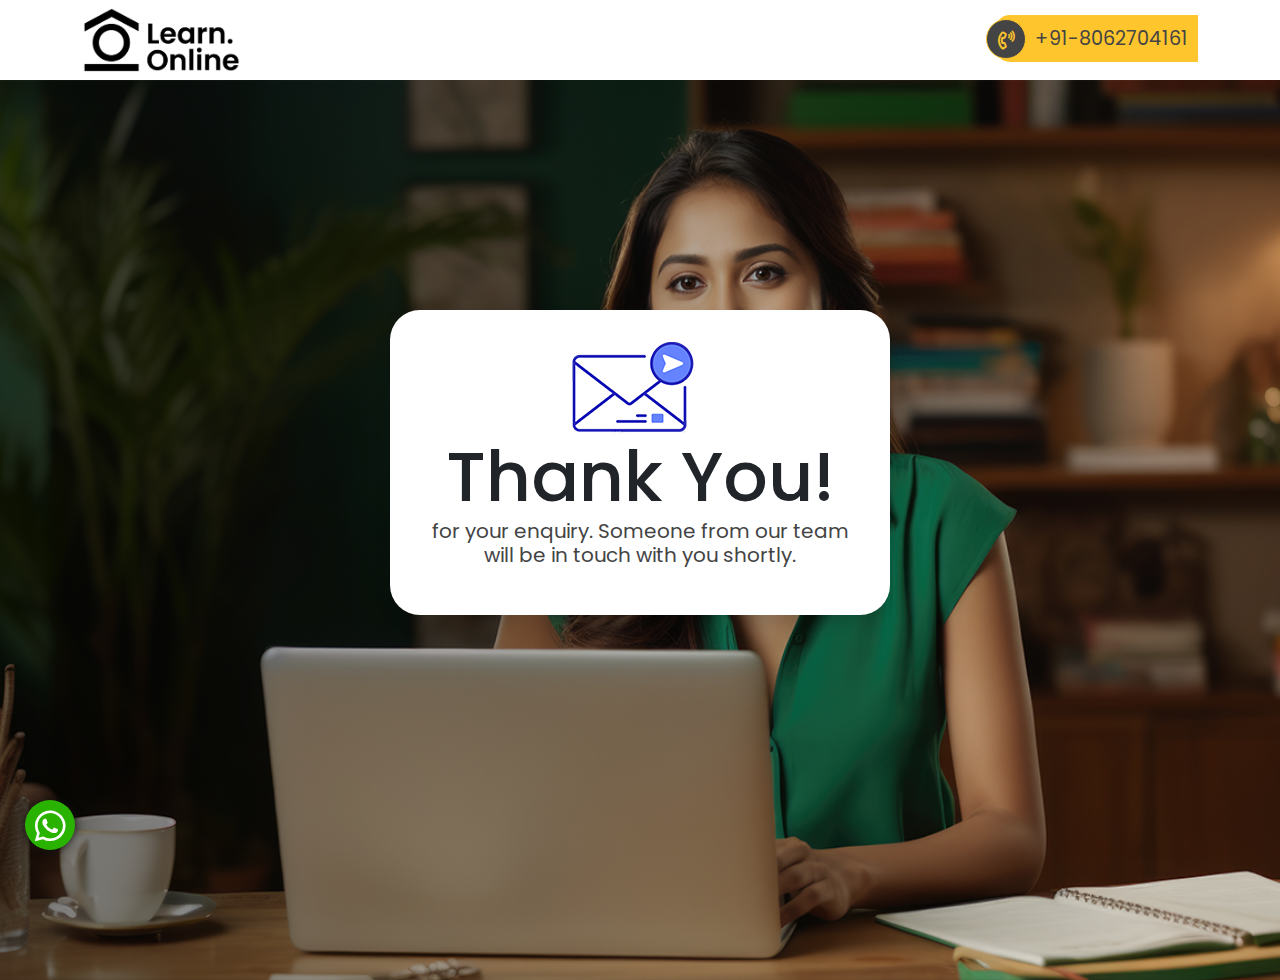
<file: thankyou.html>
<!DOCTYPE html>
<html lang="en">
<head>
<!-- Google Tag Manager -->
<script>(function(w,d,s,l,i){w[l]=w[l]||[];w[l].push({'gtm.start':
new Date().getTime(),event:'gtm.js'});var f=d.getElementsByTagName(s)[0],
j=d.createElement(s),dl=l!='dataLayer'?'&l='+l:'';j.async=true;j.src=
'https://www.googletagmanager.com/gtm.js?id='+i+dl;f.parentNode.insertBefore(j,f);
})(window,document,'script','dataLayer','GTM-P6W3MJ34');</script>
<!-- End Google Tag Manager -->  
<meta charset="utf-8">
<meta http-equiv="X-UA-Compatible" content="IE=edge">
<meta name="viewport" content="width=device-width, initial-scale=1">
<title>Learn. Online</title>
<link rel="icon" type="image/x-icon" href="images/favicon.ico" />
<!-- custom CSS -->
<link href="css/bootstrap.min.css" rel="stylesheet">
<link href="css/reset.css" rel="stylesheet">
<link href="css/style.css" rel="stylesheet">
<link href="css/responsive.css" rel="stylesheet">
<link rel="stylesheet" href="css/odo.css">
<link rel="stylesheet" href="css/carousel/owl.carousel.min.css">
<link rel="stylesheet" href="css/carousel/owl.theme.default.min.css">
<link rel="stylesheet" href="css/pro.css">
<link href="css/animate.css" rel="stylesheet">
<link href="https://fonts.googleapis.com/css2?family=Poppins:wght@400;500;600;700&display=swap" rel="stylesheet">
<script src="js/jquery.min.js"></script>
</head>

<body class="thankyou-sec">
  <!-- Google Tag Manager (noscript) -->
<noscript><iframe src="https://www.googletagmanager.com/ns.html?id=GTM-P6W3MJ34"
  height="0" width="0" style="display:none;visibility:hidden"></iframe></noscript>
  <!-- End Google Tag Manager (noscript) -->
  <header id="header" class="header">  
    <div class="header-absolute w-100">
    <div class="container">
    <div class="top-head py-2">
    <div class="row align-items-center">
    <div class="col-lg-6 col-md-6 col-5">
    <div class="logo"> 
    <img class="img-fluid" src="images/logo3.webp" alt="" />
    </div>
    </div>
    
    <div class="col-lg-6 col-md-6 col-sm-6 col-7 mobile__dv text-end">
      <a class="" href="tel:+918062704161"><span><i class="far fa-phone-volume"></i></span>+91-8062704161</a>
    </div>
    </div>
    </div>
    </div>
    </div>
    </header>
<section class="hero-thankyou position-relative">
<div class="bc-img01">
<div class="container">
  <div class="text-center thankyou__dv shadow">
  
<a href="#" class="navbar-brand"><img class="img-fluid" src="images/emailimg.png" /></a>
   
    <h3 class="transparent text-dark">Thank You!</h3>
    <p class="fsize18 mb-3">for your enquiry. Someone from our team will be in touch with you shortly.</p>
  </div>
</div>
</div>
</section>
<!-- jQuery plugins --> 
<div class="whatsapp-fixed">
<a class="whatsapp_chat" href="https://api.whatsapp.com/send?phone=919082607739&utm_source=Whatsapp">
  <i class="fab fa-whatsapp"></i>
</a>
</div>

<!--Start of Tawk.to Script-->
<script type="text/javascript">
var Tawk_API=Tawk_API||{}, Tawk_LoadStart=new Date();
(function(){
var s1=document.createElement("script"),s0=document.getElementsByTagName("script")[0];
s1.async=true;
s1.src='https://embed.tawk.to/6694ca1fbecc2fed6924e570/1i2qjb34s';
s1.charset='UTF-8';
s1.setAttribute('crossorigin','*');
s0.parentNode.insertBefore(s1,s0);
})();
</script>
<!--End of Tawk.to Script-->
<script src="js/bootstrap.bundle.min.js"></script> 
</body>
</html>
</file>
<file: css/style.css>
.widget-title h3 { display: inline-block; position: relative;}
.zIndex2 { z-index: 2;  }
.font-weight-500 { font-weight: 500; }
.font-weight-700 { font-weight: 700; }
.font-weight-900 { font-weight: 900; }
.font-weight-400 { font-weight: 400; }
.show { display: block!important;}
ol.m {list-style-type: lower-latin;}
.overflow-h {overflow: hidden;}
.flex-c { display: flex;
    flex-direction: column;
    justify-content: center; }
/*== HEADER CSS START ==*/
.header.sticky { background-color: var(--white-col); }
.header .header-absolute .mobile__dv a {
    color: var(--text-dark); background-color: var(--bg-yellow);
    font-size: 1.2rem;
    padding: 10px 40px;
    padding-right: 10px;
    border-radius: 15px;
    position: relative;
    border-top-right-radius: 0;
    border-bottom-right-radius: 0;
}

.programs__item .image-box img{
    width: 100%;
}
.header .header-absolute .mobile__dv a span {
    background-color: var(--text-dark); color: var(--bg-yellow); border: 1px solid var(--bg-yellow);
    padding: 5px;
    width: 40px;
    height: 40px;
    line-height: 32px;
    border-radius: 2rem;
    display: inline-block;
    position: absolute;
    left: -9px;
    top: 4px;
    text-align: center;
}

.logo img { height: 4rem; }

/*== BANNER CSS START ==*/
.dsu-form { width: 100%; background: #444444; mix-blend-mode: multiply; opacity: 0.9; border-radius: 5px; position: relative; z-index: 1; margin: 0 auto;
 margin: 0rem 0rem; }
.frmBg { position: relative; text-align: center;}
.applyBox {  margin: 2.5rem 0; width: 22rem; float: right; text-align: center; }
.contact_fild { padding: 0rem 1rem 1rem;}
.contact-fild-box .form-control, 
.contact-fild-box .form-select { display: block;
    width: 100%; height: auto; padding: 12px 12px; font-size: 14px; margin-bottom: 0.5rem; color: var(--white-col); background-color: transparent; border: 1px solid var(--white-col); border-radius: 0px; 
    -webkit-transition: border-color ease-in-out .15s,-webkit-box-shadow ease-in-out .15s;
    -o-transition: border-color ease-in-out .15s,box-shadow ease-in-out .15s;
    transition: border-color ease-in-out .15s,box-shadow ease-in-out .15s;}
.form-group { margin-bottom: 0px;}
.btn_submit { background: linear-gradient(180deg, #FEC52D 2.71%, #FE9E2D 55.31%); color: var(--text-dark); font-size: 20px; width: 100%; border-radius: 2rem; padding: 10px 2rem; font-weight: 700; }
.btn_submit:hover {background-color: var(--bg-yellow); color: var(--text-dark);}
.contact-fild-box { margin-bottom: 10px; position: relative;}
.contact-fild-box.text-center { margin-bottom: 0px;}
.dsu-addmission { margin-top: 35%; display: block; padding: 0px;}
.formIDfid { padding: 0 0px; }
.contact-fild-box .form-control option { color: #000; }
.dsu-addmission .content_bnr-flex h1 { font-size: 1.5rem; color: var(--text-dark); padding: 0.5rem 1rem; border-radius: 0.5rem; display: inline-block; background-color: var(--bg-yellow); }
.dsu-addmission .content_bnr-flex .certiBx { background-color: #444444; font-size: 1.6rem; padding: 0.8rem 1rem; display: table; border-radius: 0.5rem;  }
.loction { background: rgba(0, 0, 0, 0.2); border: 1px solid var(--bg-yellow); border-radius: 1rem; padding: 0.8rem 1rem; line-height: 1.2; width: 79%; }
.contact-fild-box .form-select { filter: brightness(0) invert(1);}
.contact-fild-box .form-select option { color: #000;}

.content_bnr-flex span { background-color: #FFFFFF; padding: 0.8rem 1rem; display: inline-block; border-radius: 2rem; }
/*== BANNER CSS end ==*/
.gradient { background-image: linear-gradient(to bottom, #facc15, #efbb0f, #e3aa0a, #d79a06, #ca8a04); }
.text-bg { color: #fec52d; }


.partner-section .partner__logo { position: relative; margin: 0.3rem; background-color: var(--white-col); padding: 0.5rem; border-radius: 10px; width: 23%; border: 1px solid var(--text-dark); }
.future-certificate { border: 2px solid var(--white-col); border-radius: 1.2rem; padding: 1rem;}
.future-certificate img { border-radius: 1.2rem; }
.bnrThub { position: absolute; left: 38%; bottom: -1rem;}
.rank-section { background-color: #F4F4F4;}
.rank-section .rank__item { padding: 0.6rem; margin: 0 1rem; overflow: hidden; border-radius: 1rem; position: relative; text-align: center; border: 2px dashed #000; }
/* .rank-section .rank__item:hover { background-color: var(--bg-yellow); box-shadow: 0 .5rem 1rem rgba(0,0,0,.15)!important;  } */
.rank-section .rank__item:after { position: absolute; content: ""; background-color: var(--bg-yellow); right: 0; top: 0; width: 50%; height: 100%; z-index: -1; } 
.bg-grey { background-color: var(--bg-grey);}

.rank-section .rank__item img {margin-bottom: 0.8rem; background-color: var(--white-col); border: 1px solid var(--bg-blue); border-radius: 5px;}

.eligib-section { background-image: url(../images/banner.webp); background-size: 100%; background-position: center center; background-repeat: no-repeat; }



.electives__item { background-color: #F4F4F4; padding: 1.2rem; border-radius: 0.6rem; height: 340px;}
.electives__item:hover { background-color: var(--bg-yellow);}

.elig_dv ul li:after { position: absolute; content: ""; background-image: url(../images/shapes.svg); background-repeat: no-repeat; left: 0; width: 40px; height: 40px; top: 15px;}
.elig_dv ul li { position: relative; font-size: 1rem; line-height: 1.4; padding: 1rem 0; color: var(--white-col); padding-left: 3.5rem; display: flex; flex-direction: column; justify-content: center;}
.digitally-one__counter-single .plus { top: 16px; position: relative;}
.digitally-one__counter-single .odometer, 
.digitally-one__counter-single .plus { font-size: 4rem; color: var(--text-dark);}  
.digitally-one__counter-single p { font-size: 1.2rem;  padding: 0.5rem 0; background-color: var(--bg-grey); color: var(--bg-yellow);}
.jain_section .col-lg-3:last-child:after { background-color: transparent;}
.jain_section .col-lg-3:after { position: absolute; content: ""; right: 0; top: 0; background-color: var(--bg-blue); width: 1px; height: 100%; opacity: 0.3; }
.jain_section .rank__item {position: relative; overflow: hidden; border-radius: 0.5rem; border: 3px solid transparent; }
.jain_section .col-lg-2:nth-child(even) .rank__item { background-color: #f3f4f9; }
.jain_section .rank__item:hover {  border: 3px solid var(--bg-yellow); box-shadow: 0 .5rem 1rem rgba(0,0,0,.15)!important;
}

.jain_section .rank__item:hover p { background: linear-gradient(180deg, #FEC52D 2.71%, #FE9E2D 55.31%); color: var(--text-dark);}

.online__section .online__item .icon_svg svg { height: 40px; width: 100%; }
.online__section .online__item .icon_svg {  background-color: #FFFFFF; width: 70px; height: 70px; border-radius: 100%; }
.online__section .online__item { display: flex; align-items: center; padding: 1rem;  }
.online__section .online__item h5 { color: var(--white-col); width: 70%; font-size: 1.1rem; line-height: 1.4; margin-left: 1rem;}
.online__section .owl-item:last-child .online__item { border: 0;}
.online__section .online__item:hover { background-color: var(--bg-yellow);
    box-shadow: 0 .5rem 1rem rgba(0,0,0,.15)!important;}
.online__section .online__item:hover h5 { color: var(--bg-blue);}
.recruiters-section .recruiters-item .recruiters-logo {
    position: relative;
    padding: 1rem;
    width: 100%;
    display: block;
    overflow: hidden;
    -ms-transition: all .4s ease-in-out;
    -moz-transition: all .4s ease-in-out;
    -webkit-transition: all .4s ease-in-out;
    -o-transition: all .4s ease-in-out;
    transition: all .4s ease-in-out;
    text-align: center;
    border-right: 1px solid rgba(0, 0, 0, 0.1);
    border-bottom: 1px solid rgba(0, 0, 0, 0.1);
  }
  .recruiters-section .recruiters-item:nth-child(5n) .recruiters-logo {
    border-right: 0px solid var(--bg-yellow);
  }
  
  .recruiters-section .recruiters-item .recruiters-logo:last-child { border-bottom: 0px solid var(--bg-yellow); }
  .recruiters-section .recruiters-btn_sec:after { position: absolute; width: 2px; height: 100%; content:""; background-color: #FFF; right:0; z-index: 1; top:0; }
   
.offeredbxawd-content { background-color: var(--bg-blue); border-radius: 1.3rem; text-align: center; padding: 1.2rem; height: 235px;}
.offeredbxawd-content p { color: var(--white-col); font-size: 14px; line-height: 1.4; }
.persure-section .persure__item .persure__content { padding: 1rem; height: 100px;}
.persure-section .persure__item:hover { background-color: var(--bg-yellow);}
.persure-section .persure__item h5 { font-size: 1.1rem;}
.persure-section .persure__item  { position: relative; overflow: hidden; border-radius: 1rem;}
  .placements-section .placements__item:hover:after { background-color: var(--bg-yellow);  }
  .placements-section .placements__item:after { position: absolute; content: ""; width: 100%; height: 70%; bottom: 0; left: 0; background-color: #eff0fa; z-index:-1; border-radius: 0.5rem }
  .programs__item .title h3 { font-size: 1.5rem;}
  .programs__item .title  { padding: 0 0; margin-top: 1rem; }
  .programs__item .title p { padding: 0.2rem 0; color: var(--text-dark); font-size: 13px; }
  .programs__item { background-color: #FFFFFF; border-radius: 1rem; margin: 1rem 0.5rem; overflow: hidden; min-height: 350px; }
  .programs__item .radius2 { border-radius: 1rem; }
  .programs__item .image-box .heading { 
      text-align: center;
      width: 50%; margin: 0 auto 2rem; margin-top: -15px;
      background-color: var(--bg-yellow);
      color: var(--text-dark);
      padding: 0.5rem 0;}
  .programs__one .programs__item:hover .heading { background-color: var(--bg-yellow); color: var(--text-dark);}
  .programs__one .programs__item:hover { border: 2px solid var(--bg-yellow);}
  .programs__one .programs__item:hover .title h3 { color: var(--bg-yellow);}
  .programs__one .programs__item { border: 2px solid transparent;}
  .programs__one .programs__item:hover:after {
      top: 0;
      left: 0;
      position: absolute;
      width: 100%;
      height: 100%;
      content: "";
      z-index: -1;
      visibility: visible;
      opacity: 1;
      height: 100%;
  }
  .programs__one .programs__item .eli__dv.durRight:after { position: absolute; content: ""; width: 1px; height: 100%; background-color: var(--text-dark); top: 0; left: 0; }
  .programs__one .programs__item .eli__dv.durRight { position: relative; padding-left: 2rem;}
  .programs__one .programs__item .eli__dv p { font-size: 1.1rem;}  
  .nav-tabs { border-bottom: transparent;}

.tabs_list { padding: 0; margin: 0 0 0px; font-size: 1.2rem; font-weight: 500; justify-content: center; }
.tabs_list li .nav-link { padding: 0.8rem 10px;  border-radius: 2rem; font-weight: 500;  width: 212px; color: var(--text-dark); border: 2px solid rgba(0, 0, 0, 0.3); text-align: center; }
.tabs_list li { background-color: #f9f9f9; border-radius: 0;  cursor: pointer; margin: 0 0.3rem; }
    
.tabs_list li .nav-link.active, .tabs_list li .nav-link:hover { color: var(--text-dark) !important; border-color: var(--bg-yellow); background-color: var(--bg-yellow);}
.mani_logo { background-color: var(--white-col); border-radius: 1rem; font-weight: 700; border: 2px solid rgba(0, 0, 0, 0.2); padding: 0.2rem; width: 170px; margin-left: auto; margin-right: auto; position: relative; margin-top: -2.5rem; margin-bottom: 1rem; }      

.amenities__section.process-section { background-image: none; background-color: #f3f3f3; }
/*== Footer css start ==*/
.footer { font-size: 14px; } 
.desktop { display: block;}
.mobile { display: none;}
ul.listing li:last-child { border: 0 }
ul.listing li { position: relative; color: var(--bg-blue); padding: 0.8rem 0; font-size: var(--font); padding-left: 1.6rem; border-bottom: 1px solid rgba(0, 0, 0, 0.1); line-height: 1.5; }
ul.listing li:after { position: absolute; left: 0px; top: 14px; font-family: 'Font Awesome 5 Pro'; content: "\f14a"; color: var(--bg-blue); }

.blog-text > a {
    background-color: var(--text-dark);
    color: var(--white-col);  border-radius: 30px; overflow: hidden;
    display: block; text-align: center; font-weight: 500;
    line-height: 1;
    padding: 0.8rem 0;
    position: relative;
    text-transform: capitalize;
    transform: perspective(1px) translateZ(0px);
    transition: color 0.3s ease 0s;
    vertical-align: middle;
    display: block;
    font-size: 1rem; width: 60%; margin: 0 auto;
}

.blog-text >a:hover{color:var(--text-dark);}
.blog-text>a::before {
    border-radius: 30px;
    background-color: var(--bg-yellow);
    bottom: 0;
    content: "";
    left: 0;
    position: absolute;
    right: 0;
    top: 0;
    transform: scaleX(0);
    transform-origin: 50% 0 0;
    transition-duration: 0.3s;
    transition-property: transform;
    transition-timing-function: ease-out;
    z-index: -1;
}
.blog-text>a:hover::before {
    transform: scaleY(1);
}
.owl-theme .owl-nav [class*=owl-]:hover {background-color: var(--text-dark) !important; color: var(--white-col)!important;}
.owl-theme .owl-nav [class*=owl-] { background-color: var(--white-col) !important; color: var(--text-dark)!important;  font-size: 1.2rem !important; border-radius: 100% !important; width: 2rem !important; height: 2rem !important; line-height: 1.5rem !important; }

.owl-theme .owl-dots .owl-dot span {
    background: #94A3B8 !important;
    margin: 5px 2px !important;
}

.owl-theme .owl-dots .owl-dot.active span, .owl-theme .owl-dots .owl-dot:hover span {
    background: var(--bg-yellow) !important;
    width: 30px !important;
}
.eff{-webkit-transition: all 0.5s ease-in-out 0s;
    -moz-transition: all 0.5s ease-in-out 0s;
    -ms-transition: all 0.5s ease-in-out 0s;
    -o-transition: all 0.5s ease-in-out 0s;
    transition: all 0.5s ease-in-out 0s; }
.eff:hover {     box-shadow: 0 .5rem 1rem rgba(0,0,0,.15)!important;
    transform: translateY(5px);
    -webkit-transform: translateY(5px);
    -o-transform: translateY(5px);
    -ms-transform: translateY(5px);
    -moz-transform: translateY(5px);
}

.hover:hover .icon_svg, .partners__item:hover  .icon_svg { -o-transition: .9s;
    -ms-transition: .9s;
    -moz-transition: .9s;
    -webkit-transition: .9s;
    transition: .9s;
    -ms-transform: rotateY(180deg);
    -o-transform: rotateY(180deg);
    -moz--transform: rotateY(180deg);
    -webkit-transform: rotateY(180deg);
    transform: rotateY(180deg);}

.elig_section { border: 1px solid var(--bg-red);}
.elig_section .eli-ab span.text-dark { position: absolute;}
    .elig_section:after {
        position: absolute;
        width: 32%;
        height: 100%;
        content: "";
        left: 0;
        top: 0;
        background-color: var(--bg-red);
        clip-path: polygon(0 0, 100% 0, 88% 100%, 0% 100%);
    } 
.poten_item { color: #001C54; font-size: 1.2rem; margin-top: 0.8rem; }    
.poten_item svg { width: 45px; margin-right: 0.8rem;}
.poten_item svg path { fill: #001C54;}

.development-section .development_flex .partners__item { 
    -webkit-transition: .5s ease-in-out;
    -moz-transition: .5s ease-in-out;
    -ms-transition: .5s ease-in-out;
    -o-transition: .5s ease-in-out;
    transition: .5s ease-in-out;
}
.partners__item:hover .facilities_flex .icon__choice { background-color: var(--bg-yellow); border-color: var(--bg-yellow); }
.partners__item .facilities_flex { margin: 2rem 0;}

.facilities_flex {
    display: flex;
    align-content: center;
    align-items: center;
}


.flex-c {
    display: flex;
    flex-direction: column;
    justify-content: center;
}

.development-section .facilities_flex h5 {
    width: 55%;
    font-size: 1.2rem;
    margin-left: 1rem;
    line-height: 1.4;
}

.facilities__section .partners__item .icon__choice svg {
    width: 100%;
}
.amenities__section.process-section .amenities__item .amenities__icon { background-color: #444444; border: 0;}
.amenities__section.process-section .amenities__item .amenities__icon h5 { background-image: linear-gradient(to bottom, #facc15, #efbb0f, #e3aa0a, #d79a06, #ca8a04);  -webkit-background-clip: text; background-clip: text;  -webkit-text-fill-color: transparent; font-size: 3rem; font-weight: 700; }
.amenities__section.process-section .amenities__item:hover .amenities__icon {  background-image: linear-gradient(to bottom, #facc15, #efbb0f, #e3aa0a, #d79a06, #ca8a04);  }
.amenities__section.process-section .amenities__item:hover .amenities__icon h5 { background-image: linear-gradient(to bottom, #444444, #444444, #444444, #444444, #444444);}

.amenities__section.process-section .amenities__relative .pro_border { border: 1px dashed #444444; position: absolute; top: 35%; left: 110px; width: 80%;}

.amenities__section, .persure-section { background-image: url(../images/jnBg.png); background-size: 100%; background-repeat: no-repeat; background-position: center center; background-color: #f2f2f2; }
.amenities__section .amenities__item { margin-top: 1.8rem; padding: 0 2rem; }
.amenities__section .amenities__item:hover .amenities__icon { background-color: var(--bg-yellow); border-color: var(--white-col);  }
.amenities__section .amenities__item .amenities__icon svg { width: 100%;}

.amenities__section .amenities__item .amenities__icon { background-color: var(--white-col); border: 3px solid var(--bg-yellow); padding: 0.5rem; margin-bottom: 1rem; width: 120px; height: 120px; border-radius: 100%; margin-left: auto; margin-right: auto; position: relative; z-index: 2; }
.amenities__section .amenities__item:hover h6 { color: var(--bg-yellow);}

.amenities__section .amenities__item .process-icon_eff { position: absolute; top: 25%; left: 0;}
.amenities__section .amenities__item .process-icon_eff-rt { position: absolute; top: 25%; right: 0;}

.students__section .students__item { border: 1px solid var(--text-dark); padding: 3.5rem; border-radius: 1rem; margin: 1rem; }
.aheadTestimonial .img-outer img {
    width: 82px;
    height: 82px;
    -o-object-fit: cover;
    object-fit: cover;
    margin: 0 auto;
    border-radius: 100px;
}


 .facilities__section .exposure__block .blog-text a { padding-top: 1.2rem; padding-bottom: 1.2rem; background-image: linear-gradient(to bottom, #facc15, #efbb0f, #e3aa0a, #d79a06, #ca8a04); color: var(--text-dark); font-weight: 700;}
.facilities__section .partners__item h5 { font-size: 1.2rem; font-weight: 600;}
.facilities__section .partners__item { padding: 1.5rem; margin: 1rem; border-radius: 1rem; border: 1px solid var(--text-dark); background-color: var(--white-col); min-height: 200px; }
.facilities__section .partners__item .icon__choice svg { width: 100%; }
.facilities__section .partners__item:hover { background-color: var(--text-dark); border: 2px solid var(--bg-yellow) }
.facilities__section .partners__item:hover .icon__choice svg path { fill: var(--white-col);}
.facilities__section .partners__item:hover h5 { color: var(--white-col); }

.facilities__section .partners__item:hover .icon__choice {
    -o-transition: .9s;
    -ms-transition: .9s;
    -moz-transition: .9s;
    -webkit-transition: .9s;
    transition: .9s;
    -ms-transform: rotateY(180deg);
    -o-transform: rotateY(180deg);
    -moz--transform: rotateY(180deg);
    -webkit-transform: rotateY(180deg);
    transform: rotateY(180deg)
}
</file>
<file: css/responsive.css>
@media only screen and (max-width: 1399px){
.header .navbar-light .nav-item .nav-link { font-size: 0.8rem;}
.content_ab-relative .bnr__Adm_dv { padding-left: 1rem;}
.content_ab-relative .button__flex strong { padding: 1.2rem 1.5rem;}
.admission-section .sele__item:after { width: auto;}
.bnrThub { left: 28%; bottom: 0; }
.loction { width: 93%; }
.bc-img01 { background-size: cover;}
}

@media only screen and (max-width: 1024px){
#hero.container-fluid, #hero.container-fluid .row { padding-left: 0px; padding-right: 0px; margin-right: 0px; margin-left: 0px; }

}

@media only screen and (max-width: 980px){
    .programs__item .blog-text {
        margin-bottom: 20px !important;
    }
.desktop, .patten8 { display: none;}
.mobile { display: block;}
.dsu-intro { position: relative; width: 100%; margin: 1rem 0; margin-top: -2rem; z-index: 1; }
.elig_dv p { text-align: center !important; }
.dsu-form { margin-left: auto; margin-right: auto; margin-top: 0; margin-bottom: 0;}
.dsu-addmission { margin-top: 0; padding-top: 0px; z-index: 2; }
.bc-img01 {  background-attachment: initial; clip-path: none; background-image: none; height: auto; padding-bottom: 0;}

.dsu-addmission { text-align: center; }
.applyBox { margin-top: 0; width: 100%;}
.hero-section {
    clip-path: none;
}
.courses__fluid {
    padding: 2.5rem 0;
}
.pe-5 {
    padding-right: 0rem!important;
}
.bc-img01:after, .bc-img01::before { display: none;}
.dsu-addmission p.fs-4 {
    font-size: calc(1rem + .3vw) !important;
}
.leftsec_content, .thankyou-sec .hero-thankyou .bc-img01 { background-image: url(../images/banner.webp); background-size: 100%; background-position: center center; background-repeat: no-repeat;
    background-size: cover; padding: 1rem 0.5rem; padding-bottom: 3.5rem;position: relative;
}
.logo img {
    height: 3rem;
}
.leftsec_content:after, .thankyou-sec .hero-thankyou .bc-img01::after { position: absolute; background-color: rgba(0, 0, 0, 0.8);  opacity: 0.9; 
    content: '';
    width: 100%;
    height: 100%;
    top: 0;
    left: 0;
}

.header .navbar-light .nav-item .nav-link {
    padding: 1rem 0;
    border-bottom: 1px solid #2a2a2a;
    border-right: 0;
}
.marquee-area-1 {
    overflow: hidden;
    top: 0;
    left: -0px;
    padding: 1.5rem 0;
    -webkit-transform: rotate(3deg);
    -ms-transform: rotate(3deg);
    transform: rotate(0deg);
}
.rank-section .rank__item { margin: 0 0.5rem;}
.Marquee-tag { margin: 0 0.8em; width: 110px; }
.tab-pane.srvs_slider { width: 100%; margin: 0 auto;}
}



@media (min-width: 768px) {
    .responsive-tabs .dropdown-arrow {
        display: none; 
    } 
}

@media screen and (max-width: 767px) {
    .responsive-tabs {
        position: relative; 
        border: 1px solid #ccc;
    }
    .responsive-tabs li {
        width: 100%; 
        margin: 0 !important; 
    }
    .responsive-tabs li > a {
        display: none; 
        border: 0 !important; 
        border-radius: 0 !important;
    }
    .responsive-tabs.open li > a, .responsive-tabs li > a.active {
        display: block;
    }
    .responsive-tabs .dropdown-arrow { 
        position: absolute;
        top: 15px;
        right: 15px; 
        border: solid black;
        border-width: 0 3px 3px 0;
        display: inline-block;
        padding: 3px;
        vertical-align: middle;
        transform: rotate(45deg);
        -webkit-transform: rotate(45deg);
        transition: all ease .5s;
        cursor: pointer; 
    }
    .responsive-tabs.open .dropdown-arrow {
        transform: rotate(-135deg);
        transition: all ease .5s; 
    } 
}  

@media only screen and (max-width: 736px){
.container, .applyBox { max-width: 100%;}
.thankyou-sec .hero-thankyou .bc-img01 .thankyou__dv { width: 100%; }
.mx-5 { margin-left: 0 !important; margin-right: 0 !important; }
.bouncebtn {
    animation: none;
    -webkit-animation: none;
    -moz-animation: bounce 2s infinite;
    -o-animation: bounce 2s infinite;
}

.w-75 { width: 100% !important; }
.header .header-absolute .mobile__dv a span { display: none;}
.header .header-absolute .mobile__dv a { font-size:1rem; padding: 8px 10px !important; border-radius: 15px !important;}
.student_ctnr, .elig_dv { text-align: center;}
.widget-title h2 br { display: none;}
.online__section .online__item { flex-wrap: wrap; text-align: center;}
.online__section .online__item h5 { width: 100%; margin-left: 0;}
.online__section .online__item .icon_svg { margin: 0 auto;}
.loction { width: 100%;}
.loction.fs-3 {
    font-size: calc(1rem + .6vw) !important;
}
.dsu-addmission .content_bnr-flex h1, .dsu-addmission .content_bnr-flex .certiBx { width: 100%; margin: 0 auto;}
.content_bnr-flex.mb-4 { margin-bottom: 0 !important;}
}

@media only screen and (max-width: 667px){
.sideNavi {
    position: fixed;
    width: 100%;
    bottom: 0px;
    top: auto; right: auto;
    left: 0;
    z-index: 5;
        -moz-transform: rotate(0deg);
    -webkit-transform: rotate(0deg);
    -o-transform: rotate(0deg);
    -ms-transform: rotate(0deg);
    transform: rotate(0deg);
}

.sideNavi a { display: block; border-radius: 0; text-align: center; padding: 12px 2px; }
.footer { height: 100px; font-size: 12px; }
.sideNavi .sideNavi-flex { display: flex;}
.sideNavi-item { width: 100%;}
.sideNavi a { border: 0; }
#rank-slider.owl-theme .owl-nav [class*=owl-] { display: none;}
#aktu-slider, .elig_dv { margin-top: 2rem;}
.affHead::after { right: 45%; top: 45px; transform: rotate(90deg);}
.py-5 {
    padding-top: 1.5rem !important;
    padding-bottom: 1.5rem !important;
}
.elig_section:after { width: 38%; }
.minD { display: none;}
.elig_section { text-align:  center;}
.elig_section .col-md-5 { margin-bottom: 0; font-size: 16px !important; padding: 0;}
.elig_section .eli-ab span.text-dark {
    position: relative;
    top: 0;
}
.ms-2 { margin-left: 0rem !important;}
.testimonial__item, .testi__content p { text-align: center;}
.mbaText { text-align: center;
    width: 100%;
    display: block !important;}
.dsu-addmission .content_bnr-flex .mbaText p { clip-path: none; display: inline-block; padding: 0.5rem 0.3rem; font-size: 1.1rem;}    
.dsu-addmission .content_bnr-flex .mbaText p br {  display: none;}  
.content_bnr-flex .mb-3 { margin-bottom: 0 !important;}  
.ctc__dv { width: 75%; margin: 10px auto 0 !important;}
.loction.mt-5 { margin-top: 0.5rem !important;}
.rank-section .rank__item .digitally-one__counter-single { padding: 1.5rem 0.2rem;}
.dsu-addmission .content_bnr-flex .mbaText h3 { font-size: 3rem; line-height: 1;}
.ctc__content { text-align: left;}
.content_bnr-flex.mb-5 { margin-bottom: 0.8rem !important;}
.poten_item { font-size: 1rem;}

.digitally-one__counter-single .odometer, .digitally-one__counter-single .plus { font-size: 2.5rem; }
.digitally-one__counter-single .plus { top: 9px; }
}

@media only screen and (max-width: 568px){
.dsu-form { width: 100%; opacity: 1; border: 1px solid var(--text-dark); }
.dsu-addmission .content_bnr-flex h1 br { display: none; }
.amenities__section .amenities__item { margin-top: 0rem; padding: 0 0rem;}
.online__section .online__item {
    padding: 1rem;
    height: 180px;
    background-color: rgba(255, 215, 0, 0.8);
    margin: 0.2rem;
}
.online__section .online__item h5 { font-size: 1.1rem;}
.pt-5, .py-5 {
    padding-top: 1.5rem !important; padding-bottom: 1.5rem !important;
}
.jain_section .rank__item { margin-bottom: 0.1rem;}
.programs__one .programs__item { min-height: 310px; }
.digitally-one__counter-single p { font-size: 0.9rem; }
.blog-text > a { width: 80%; font-size:1rem;}
.tabs_list li .nav-link { width: 100%;}
.partner-section .partner__logo { width: 47%; margin: 0.2rem 0.1rem; }
.student_ctnr { margin-top: 1rem;}
.programs__one .programs__item .eli__dv p {
    font-size: 1rem;
}
.dsu-addmission p.fs-3 { font-size: calc(1rem + .6vw) !important;}
.content_bnr-flex span { padding: 0.5rem 1rem; font-size: 1rem !important; }
.persure-section .persure__item h5 { font-size: 1rem;}
.w-25 { width: 100% !important;}
.amenities__section.process-section .amenities__relative .pro_border {
    top: 18%;
    left: 30px;
    width: 80%;
}
}

@media only screen and (max-width: 480px){
h1, h2, h3, h3, h4, h5, h6 { font-size: 24px; }
p, ul.listing li, .elig_dv ul li { font-size: 14px; line-height: 20px;  }
.offeredbxawd-content p { font-size: 13px;}
.fsize28 {
    font-size: 22px;
}
.thankyou-sec .hero-thankyou .bc-img01 .thankyou__dv h3 {
    font-size: 3em;
}
.thankyou-sec .hero-thankyou .bc-img01 .thankyou__dv p { font-size: 16px; }
.thankyou-sec .hero-thankyou .bc-img01 { height: 415px; }
.fs-5 {
    font-size: 1rem!important;
}
.header .navbar-expand-lg .navbar-brand { width: 200px; }
.programme__section .programme-item { height: auto; }
.dsu-addmission .content_bnr-flex h1, .dsu-addmission .content_bnr-flex .certiBx { font-size: 1.2rem; }
.students__section .students__item { margin: 0;}
.students__section .students__item { padding: 1rem;}
.aheadTestimonial { margin-top: 1.5rem !important;}
.amenities__section .amenities__item .amenities__icon { width: 100px; height: 100px;}
.recruiters-section .recruiters-item .recruiters-logo { padding: 0.2rem;}
}

@media only screen and (max-width: 414px){
.fs-2 {
font-size: calc(1.2rem + .9vw) !important;
}
.elig_section .line {
    display: none;
}

}

@media only screen and (max-width: 384px){


}


@media only screen and (max-width: 360px){

}

@media only screen and (max-width: 320px){

}
</file>
<file: css/odo.css>
.odometer.odometer-auto-theme,.odometer.odometer-theme-default{display:inline-block;vertical-align:middle;position:relative}.odometer.odometer-auto-theme .odometer-digit,.odometer.odometer-theme-default .odometer-digit{display:inline-block;vertical-align:middle;position:relative}.odometer.odometer-auto-theme .odometer-digit .odometer-digit-spacer,.odometer.odometer-theme-default .odometer-digit .odometer-digit-spacer{display:inline-block;vertical-align:middle;visibility:hidden}.odometer.odometer-auto-theme .odometer-digit .odometer-digit-inner,.odometer.odometer-theme-default .odometer-digit .odometer-digit-inner{text-align:left;display:block;position:absolute;top:0;left:0;right:0;bottom:0;overflow:hidden}.odometer.odometer-auto-theme .odometer-digit .odometer-ribbon,.odometer.odometer-theme-default .odometer-digit .odometer-ribbon{display:block}.odometer.odometer-auto-theme .odometer-digit .odometer-ribbon-inner,.odometer.odometer-theme-default .odometer-digit .odometer-ribbon-inner{display:block;-webkit-backface-visibility:hidden}.odometer.odometer-auto-theme .odometer-digit .odometer-value,.odometer.odometer-theme-default .odometer-digit .odometer-value{display:block;-webkit-transform:translateZ(0)}.odometer.odometer-auto-theme .odometer-digit .odometer-value.odometer-last-value,.odometer.odometer-theme-default .odometer-digit .odometer-value.odometer-last-value{position:absolute}.odometer.odometer-auto-theme.odometer-animating-up .odometer-ribbon-inner,.odometer.odometer-theme-default.odometer-animating-up .odometer-ribbon-inner{-webkit-transition:-webkit-transform 2s;-moz-transition:-moz-transform 2s;-ms-transition:-ms-transform 2s;-o-transition:-o-transform 2s;transition:transform 2s}.odometer.odometer-auto-theme.odometer-animating-up.odometer-animating .odometer-ribbon-inner,.odometer.odometer-theme-default.odometer-animating-up.odometer-animating .odometer-ribbon-inner{-webkit-transform:translateY(-100%);-moz-transform:translateY(-100%);-ms-transform:translateY(-100%);-o-transform:translateY(-100%);transform:translateY(-100%)}.odometer.odometer-auto-theme.odometer-animating-down .odometer-ribbon-inner,.odometer.odometer-theme-default.odometer-animating-down .odometer-ribbon-inner{-webkit-transform:translateY(-100%);-moz-transform:translateY(-100%);-ms-transform:translateY(-100%);-o-transform:translateY(-100%);transform:translateY(-100%)}.odometer.odometer-auto-theme.odometer-animating-down.odometer-animating .odometer-ribbon-inner,.odometer.odometer-theme-default.odometer-animating-down.odometer-animating .odometer-ribbon-inner{-webkit-transition:-webkit-transform 2s;-moz-transition:-moz-transform 2s;-ms-transition:-ms-transform 2s;-o-transition:-o-transform 2s;transition:transform 2s;-webkit-transform:translateY(0);-moz-transform:translateY(0);-ms-transform:translateY(0);-o-transform:translateY(0);transform:translateY(0)}.odometer.odometer-auto-theme,.odometer.odometer-theme-default{line-height:1.1em}.odometer.odometer-auto-theme .odometer-value,.odometer.odometer-theme-default .odometer-value{text-align:center}
</file>
